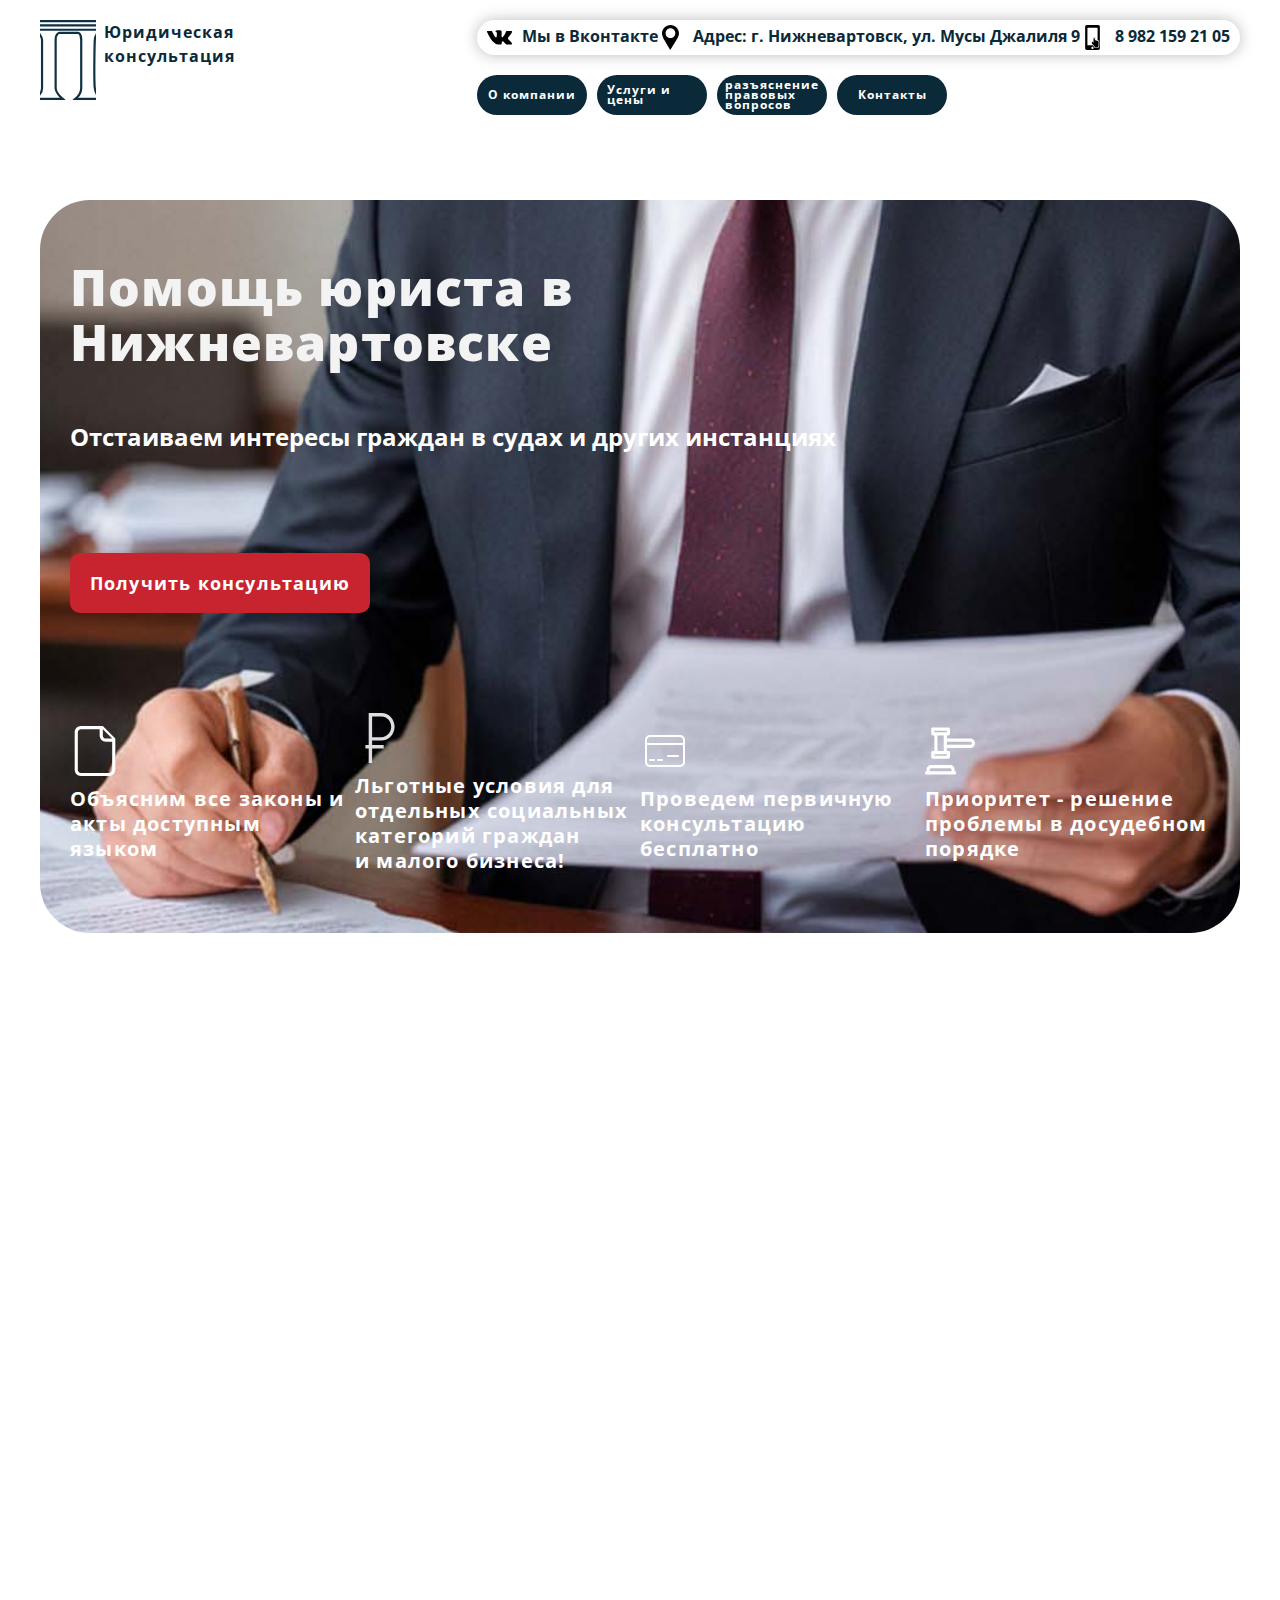
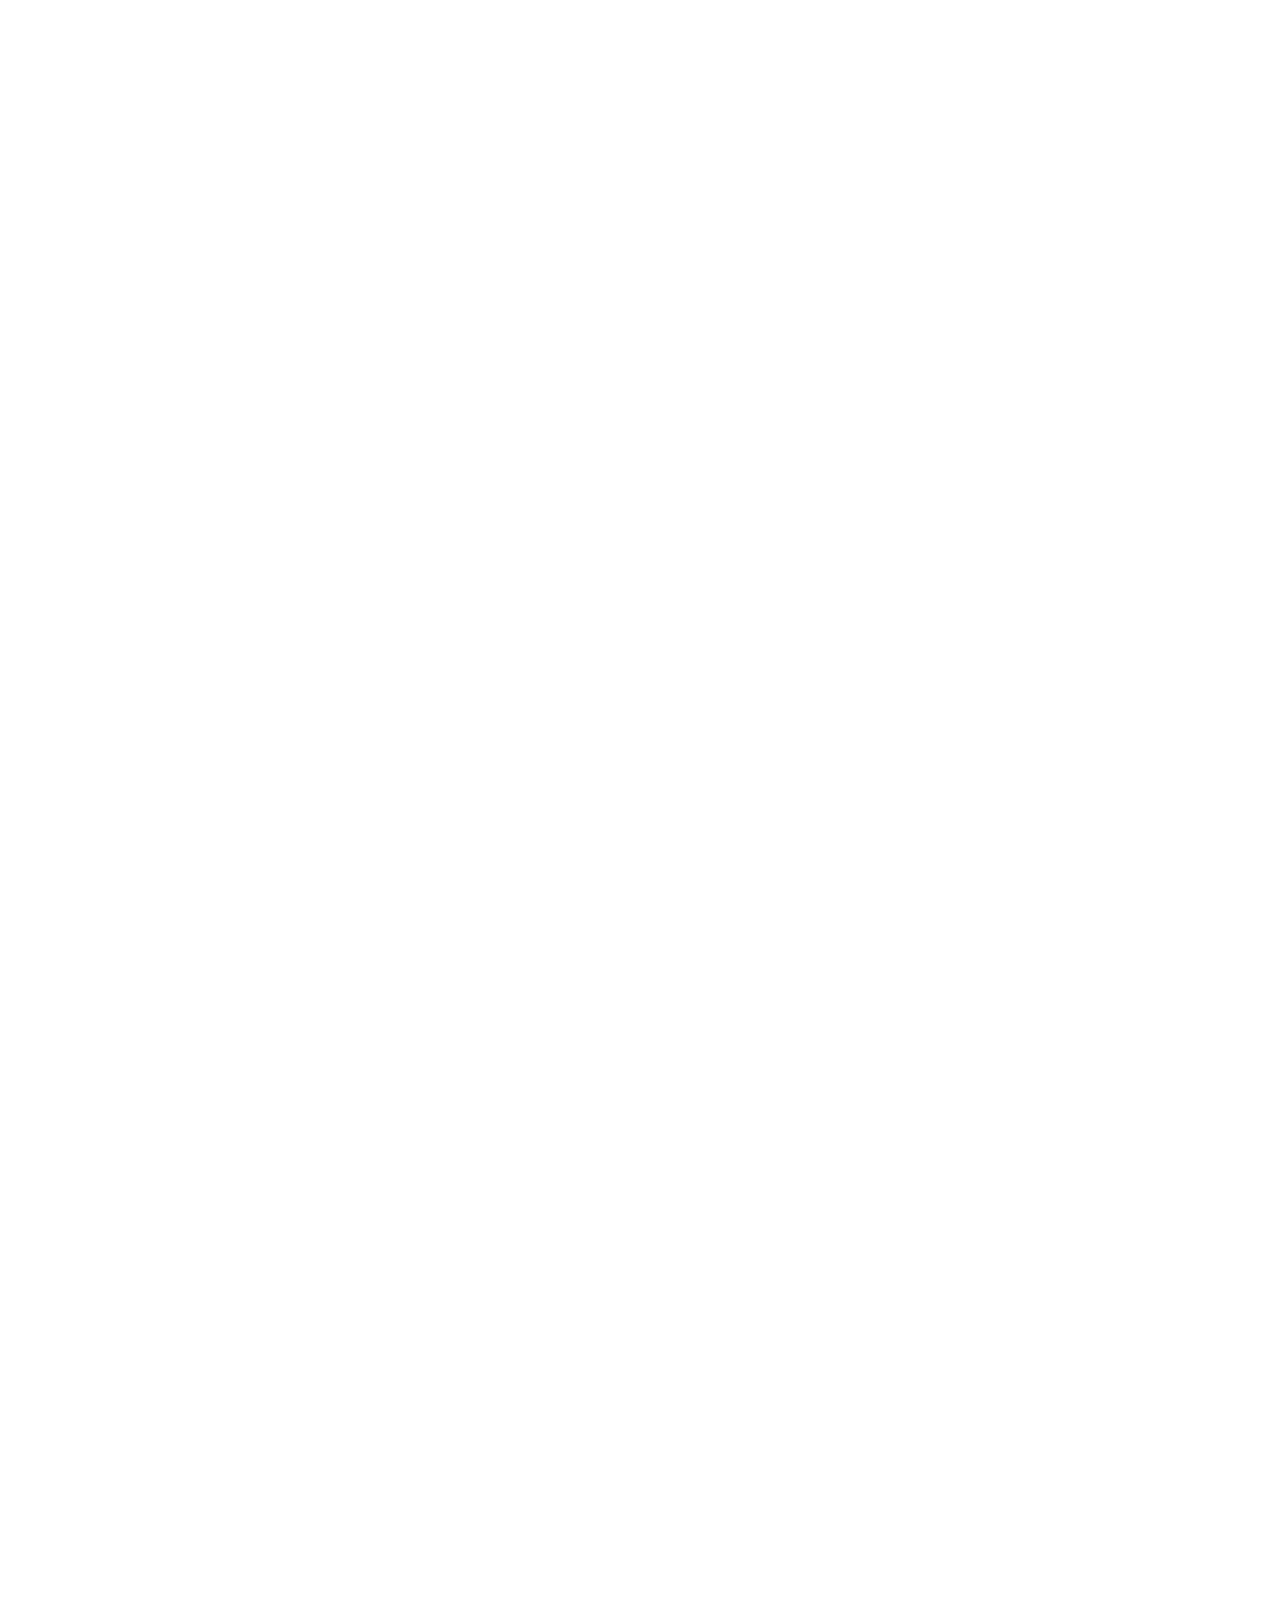
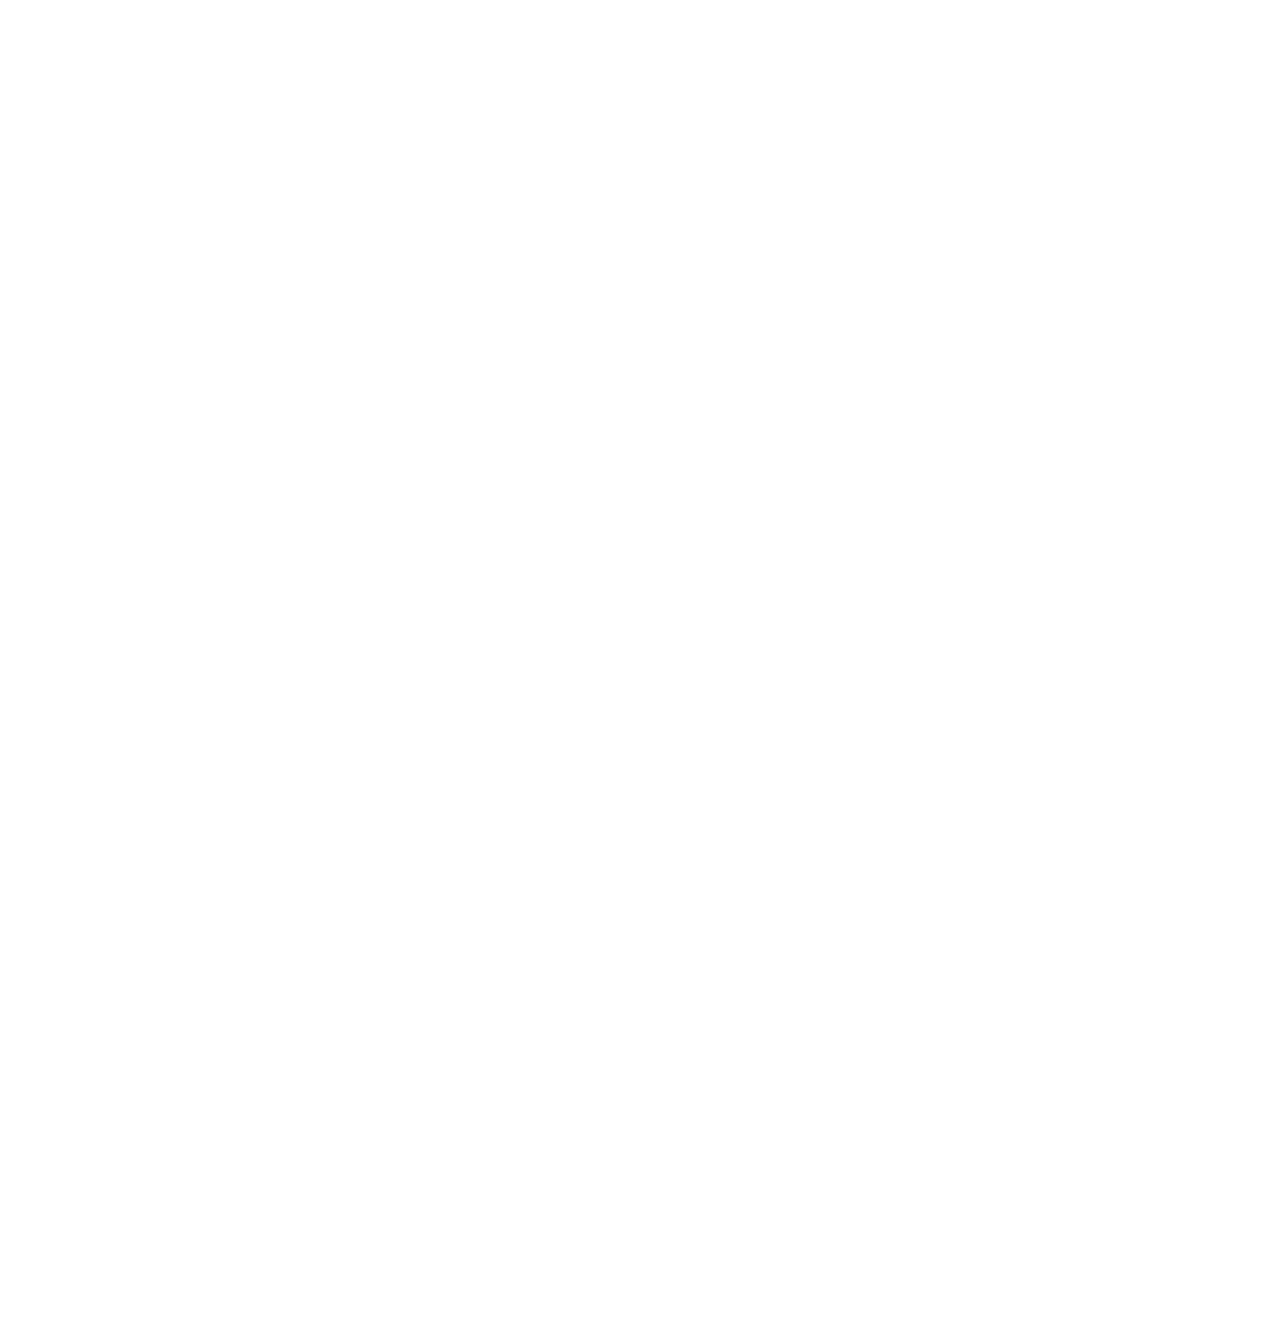
<file: index.html>
<!DOCTYPE html>
<html lang="ru">
<head>
    <meta charset="UTF-8">
    <meta name="viewport" content="width=device-width, initial-scale=1.0">
    <title>Главная</title>
    <link rel="stylesheet" href="css/animate.css">
    <link rel="stylesheet" href="css/style.css">  
    
</head>
<body>
    <div class="body__container">
        <div class="modal">
            <div class="modal__box">
                <div class="modal__box-header">
                    <div class="modal__title title">Оставить заявку</div>
                    <div class="modal__close"></div>            
                </div>               
                <form action="#" class="modal__form" id="modal__form">
                    <div>
                        <input type="name" name="name" class="modal__input" id="modal__name" placeholder="Ваше имя">
                    </div>
                    <div>
                        <input type="phone" name="phone" class="modal__input" id="modal__phone" placeholder="Ваше Телефон">
                    </div>
                    <div>
                        <input type="email" name="email" class="modal__input" id="modal__email" placeholder="Ваш E-mail">
                    </div>
                    <div class="modal__checkbox">
                        <input type="checkbox" class="modal__checkbox-item">
                        <label for="" class="modal__checkbox-text">Нажимая кнопку отправить я соглашаюсь с условиями <a href="policy.html">Политики конфиденциальности</a></label>
                    </div>
                    <button class="btn modal__btn" type="submit">Оставить заявку</button>
                </form>
            </div>
        </div>
        <header class="header" id="header">
            <div class="container">
                <div class="header__wrapper">
                    <a href="#header" class="header__logo">
                        <div class="header__logo-img">
                            <img src="icons/logo.svg" alt="логотип сайта">
                        </div>
                        <div class="header__logo-info">Юридическая консультация</div>
                    </a>
                    <div class="header__box">
                        <div class="header__connection">
                            <div class="header__connection-items">
                                <a href="https://vk.com/nvlaw" class="header__connection-item">
                                    <div class="header__connection-icon">
                                        <img src="icons/vk.svg" alt="логотип ВК">
                                    </div>
                                    <span class="header__connection-info">Мы в Вконтакте</span>
                                </a>
                            </div>
                            <div class="header__connection-items">
                                <a href="https://yandex.ru/maps/org/yuridicheskaya_pomoshch/234571748160/?ll=76.574434%2C60.930905&z=17" class="header__connection-item">
                                    <div class="header__connection-icon">
                                        <img src="icons/location.svg" alt="Геолокация">
                                    </div>
                                    <span class="header__connection-info">Адрес: г. Нижневартовск, ул. Мусы Джалиля 9</span>
                                </a>
                            </div>
                            <div class="header__connection-items">
                                <a href="tel:+79821592105" class="header__connection-item">
                                    <div class="header__connection-icon">
                                        <img src="icons/phone.svg" alt="Телефон">
                                    </div>
                                    <span class="header__connection-info">8 982 159 21 05</span>
                                </a>
                            </div>
                        </div>
                        <div class="hamburger">
                            <span class="hamburger__item"></span>
                            <span class="hamburger__item"></span>
                            <span class="hamburger__item"></span>
                        </div>
                        <nav class="header__navigation">
                            <ul class="header__lists">
                                <li class="header__lists-item"><a href="about.html" target="_blank" class="header__lists-btn">О компании</a></li>
                                <li class="header__lists-item"><a href="services.html" target="_blank" class="header__lists-btn">Услуги и цены</a></li>
                                <li class="header__lists-item"><a href="examples.html"target="_blank" class="header__lists-btn">разъяснение правовых вопросов</a></li>
                                <li class="header__lists-item"><a href="contacts.html"target="_blank" class="header__lists-btn">Контакты</a></li>
                            </ul>                         
                        </nav>
                    </div>                 
                   
                </div>
            </div>           
        </header>
        <main>
            <section class="wow animate__animated animate__fadeInUp information">
                <div class="container information__container">   
                    <div class="information__background">
                        <h1 class="title information__title">Помощь юриста в Нижневартовске</h1>
                        <h2 class="information__subtitle">Отстаиваем интересы граждан в судах и других инстанциях</h2>
                        <button class="information__btn btn">Получить консультацию</button>
                        <div class="information__box">
                            <div class="information__box-items">
                                <div class="information__box-img">
                                    <img src="icons/file.svg" alt="Объясним все законы">
                                </div>
                                <p class="information__box-info">Объясним все законы и акты доступным языком</p>
                            </div>
                            <div class="information__box-items">
                                <div class="information__box-img">
                                    <img src="icons/ruble.svg" alt="Льготные условия">
                                </div>
                                <p class="information__box-info">Льготные условия для отдельных социальных категорий граждан и малого бизнеса!</p>
                            </div>
                            <div class="information__box-items">
                                <div class="information__box-img">
                                    <img src="icons/bank.svg" alt="Бесплатная консультация">
                                </div>
                                <p class="information__box-info">Проведем первичную консультацию бесплатно</p>
                            </div>
                            <div class="information__box-items">
                                <div class="information__box-img">
                                    <img src="icons/court.svg" alt="Решение проблемы в досудебном порядке">
                                </div>
                                <p class="information__box-info">Приоритет - решение проблемы в досудебном порядке</p>
                            </div>
                        </div>     
                    </div>           
                </div>
            </section>
            <section class="wow animate__animated animate__fadeInUp tabs">
                <div class="container">
                    <div class="tabs__wrapper">
                        <div class="tabs__tab" id="citizens-btn">
                            <div class="title tabs__title">Для граждан</div>
                        </div>
                        <div class="tabs__tab" id="bisnes-btn">
                            <div class="title tabs__title">Для бизнеса</div>
                        </div>
                    </div>
                    <div class="tabs__grid tabs__citizens" id="citizens">
                        <div class="tabs__grid-item">
                            <div class="tabs__grid-name">Банкротство</div>
                        </div>
                        <div class="tabs__grid-item">
                            <div class="tabs__grid-name">Уголовные дела</div>
                        </div>
                        <div class="tabs__grid-item">
                            <div class="tabs__grid-name">Семейные дела</div>
                        </div>
                        <div class="tabs__grid-item">
                            <div class="tabs__grid-name">Арбитражные суды</div>
                        </div>
                        <div class="tabs__grid-item">
                            <div class="tabs__grid-name">Автоюрист и страхование</div>
                        </div>
                        <div class="tabs__grid-item">
                            <div class="tabs__grid-name">Жилищное право и приватизация</div>
                        </div>
                        <div class="tabs__grid-item">
                            <div class="tabs__grid-name">Трудовые споры</div>
                        </div>
                        <div class="tabs__grid-item">
                            <div class="tabs__grid-name">Права потребителей</div>
                        </div>
                        <div class="tabs__grid-item">
                            <div class="tabs__grid-name">Наследство</div>
                        </div>
                    </div>
                    <!-- бизнес -->
                    <div class="tabs__grid tabs__bisnes" id="bissnes" >
                        <div class="tabs__grid-item">
                            <div class="tabs__grid-name">Банкротство</div>
                        </div>
                        <div class="tabs__grid-item">
                            <div class="tabs__grid-name">Консультация бизнеса</div>
                        </div>
                        <div class="tabs__grid-item">
                            <div class="tabs__grid-name">Составление договоров</div>
                        </div>
                        <div class="tabs__grid-item">
                            <div class="tabs__grid-name">Арбитражные суды</div>
                        </div>
                        <div class="tabs__grid-item">
                            <div class="tabs__grid-name">Экспертиза документов</div>
                        </div>
                        <div class="tabs__grid-item">
                            <div class="tabs__grid-name">Взыскание долгов</div>
                        </div>
                        <div class="tabs__grid-item">
                            <div class="tabs__grid-name">Трудовые споры</div>
                        </div>
                    </div>
                </div>
            </section>
            <section class="wow animate__animated animate__fadeInUp priveleges">
                <div class="container">
                    <h2 class="title priveleges__title">Привилегии для вас</h2>
                    <div class="priveleges__box">
                        <div class="priveleges__item">
                            <h3 class="title priveleges__item-title">
                                <span class="priveleges__item-number">1</span>
                                Разумная стоимость
                            </h3>
                            <p class="priveleges__item-descr">
                                Консультация юриста - это доступно. Оптимизируем работу, учитывая ваше финансовое положение.
                            </p>
                        </div>
    
                        <div class="priveleges__item">
                            <h3 class="title priveleges__item-title">
                                <span class="priveleges__item-number">2</span>
                                Финансовые гарантии
                            </h3>
                            <p class="priveleges__item-descr">
                                Составляем договор и несем ответственность за все решения
                            </p>
                        </div>
    
                        <div class="priveleges__item">
                            <h3 class="title priveleges__item-title">
                                <span class="priveleges__item-number">3</span>
                                Увереность в результате
                            </h3>
                            <p class="priveleges__item-descr">
                                Мы не даем пустых обещаний - беремся за дело и доводим его до конца.
                            </p>
                        </div>
    
                        <div class="priveleges__item">
                            <h3 class="title priveleges__item-title">
                                <span class="priveleges__item-number">4</span>
                                Отчеты и прозрачность
                            </h3>
                            <p class="priveleges__item-descr">
                                Составляем стратегию и следуем ей, предоставляем детальные отчеты о проделанной работе.
                            </p>
                        </div>
                        <div class="priveleges__item-grid">
                            <!-- <div class="priveleges__item priveleges__item-5">
                                <div class="priveleges__item-img">
                                    <img src="icons/banner-bank.svg" alt="Банкротство">
                                </div>
                                <p class="priveleges__item-descr">
                                    Банкротство за 2500 рублей в месяц с полной гарантией списания долгов за 24 месяц
                                </p>
                            </div> -->
                            <!-- <div class="priveleges__item priveleges__item-5">
                                <p class="priveleges__item-descr">
                                    92% успешных дел в суде с 2005 года
                                </p>
                            </div> -->
                            <div class="priveleges__item priveleges__item-5">
                                <div class="priveleges__item-img">
                                    <img src="icons/suggest.svg" alt="Файл">
                                </div>
                                <p class="priveleges__item-descr">
                                    Составляем план работ, обговариваем цену и заключаем договор
                                </p>
                            </div>
                        </div>
                        
                    </div>
                </div>
            </section>
            <section class="wow animate__animated animate__fadeInUp clients">
                <div class="container">
                    <div class="clients__title title">Наши клиенты</div>
                    <div class="clients__wrapper">
                        <div class="clients__call">
                            <div class="clients__call-img">
                                <img src="img/img1.jpg" alt="Первая помощь клиентам">
                            </div>
                            <p class="clients__call-info">Юридическое сопровождение бизнеса и граждан</p>
                            <button class="clients__btn btn">Заказать звонок</button>
                        </div>
                        <div class="clients__map">
                            <h3 class="clients__map-title title">Правовой сервис</h3>
                            <div class="clients__feedback">
                                <div class="clients__feedback-item" style="width:100%;height:400px;overflow:hidden;position:relative;"><iframe style="width:100%;height:100%;border:1px solid #e6e6e6;border-radius:8px;box-sizing:border-box" src="https://yandex.ru/maps-reviews-widget/234571748160?comments"></iframe><a href="https://yandex.ru/maps/org/yuridicheskaya_pomoshch/234571748160/" target="_blank" style="box-sizing:border-box;text-decoration:none;color:#b3b3b3;font-size:10px;font-family:YS Text,sans-serif;padding:0 20px;position:absolute;bottom:8px;width:100%;text-align:center;left:0;overflow:hidden;text-overflow:ellipsis;display:block;max-height:14px;white-space:nowrap;padding:0 16px;box-sizing:border-box">Юридическая помощь на карте Нижневартовска — Яндекс Карты</a></div>
                            </div>
                        </div>                   
                    </div>
                   
                </div>
            </section>
        </main>   
        <footer class="wow animate__animated animate__fadeInUp footer" id="footer">
            <div class="container">
                <div class="footer__wrapper">
                    <div class="footer__logo">
                        <div class="footer__logo-img">
                            <img src="icons/logo_white.svg" alt="Логотип сайта">                                
                        </div>
                        <div class="footer__logo-name">Юридическая <br>консульация</div>
                    </div>
                    <div class="footer__connection">
                        <div class="footer__connection-items">
                            <a href="https://vk.com/nvlaw" class="footer__connection-item">
                                <div class="footer__connection-icon">
                                    <img src="icons/vk-white.svg" alt="логотип ВК">
                                </div>
                                <span class="footer__connection-info">Мы в Вконтакте</span>
                            </a>
                        </div>
                        <div class="footer__connection-items">
                            <a href="https://yandex.ru/maps/org/yuridicheskaya_pomoshch/234571748160/?ll=76.574434%2C60.930905&z=17" class="footer__connection-item">
                                <div class="footer__connection-icon">
                                    <img src="icons/maps-white.svg" alt="Геолокация">
                                </div>
                                <span class="footer__connection-info">Адрес: г. Нижневартовск, ул. Мусы Джалиля 9</span>
                            </a>
                        </div>
                        <div class="footer__connection-items">
                            <a href="tel:+79821592105" class="footer__connection-item">
                                <div class="footer__connection-icon">
                                    <img src="icons/phone-white.svg" alt="Телефон">
                                </div>
                                <span class="footer__connection-info">8 982 159 21 05</span>
                            </a>
                        </div>
                    </div>
                </div>
                <div class="footer__maps">
                    <div style="position:relative;overflow:hidden;"><a href="https://yandex.ru/maps/org/yuridicheskaya_pomoshch/234571748160/?utm_medium=mapframe&utm_source=maps" style="color:#eee;font-size:12px;position:absolute;top:0px;">Юридическая помощь</a><a href="https://yandex.ru/maps/1091/nizhnevartovsk/category/legal_services/184105630/?utm_medium=mapframe&utm_source=maps" style="color:#eee;font-size:12px;position:absolute;top:14px;">Юридические услуги в Нижневартовске</a><a href="https://yandex.ru/maps/1091/nizhnevartovsk/category/registration_and_liquidation_of_enterprises/184105626/?utm_medium=mapframe&utm_source=maps" style="color:#eee;font-size:12px;position:absolute;top:28px;">Регистрация и ликвидация предприятий в Нижневартовске</a><iframe src="https://yandex.ru/map-widget/v1/org/yuridicheskaya_pomoshch/234571748160/?ll=76.574434%2C60.930905&z=17" width="100%" height="600px" frameborder="1" allowfullscreen="true" style="position:relative;"></iframe></div>
                </div>
            </div>
        </footer>
    </div>
    <script src="js/wow.min.js"></script>
    <script src="js/inputmask.min.js"></script>
    <script src="js/just-validate.min.js"></script>
    <script src="js/main.js"></script> 
</body>
</html>
</file>
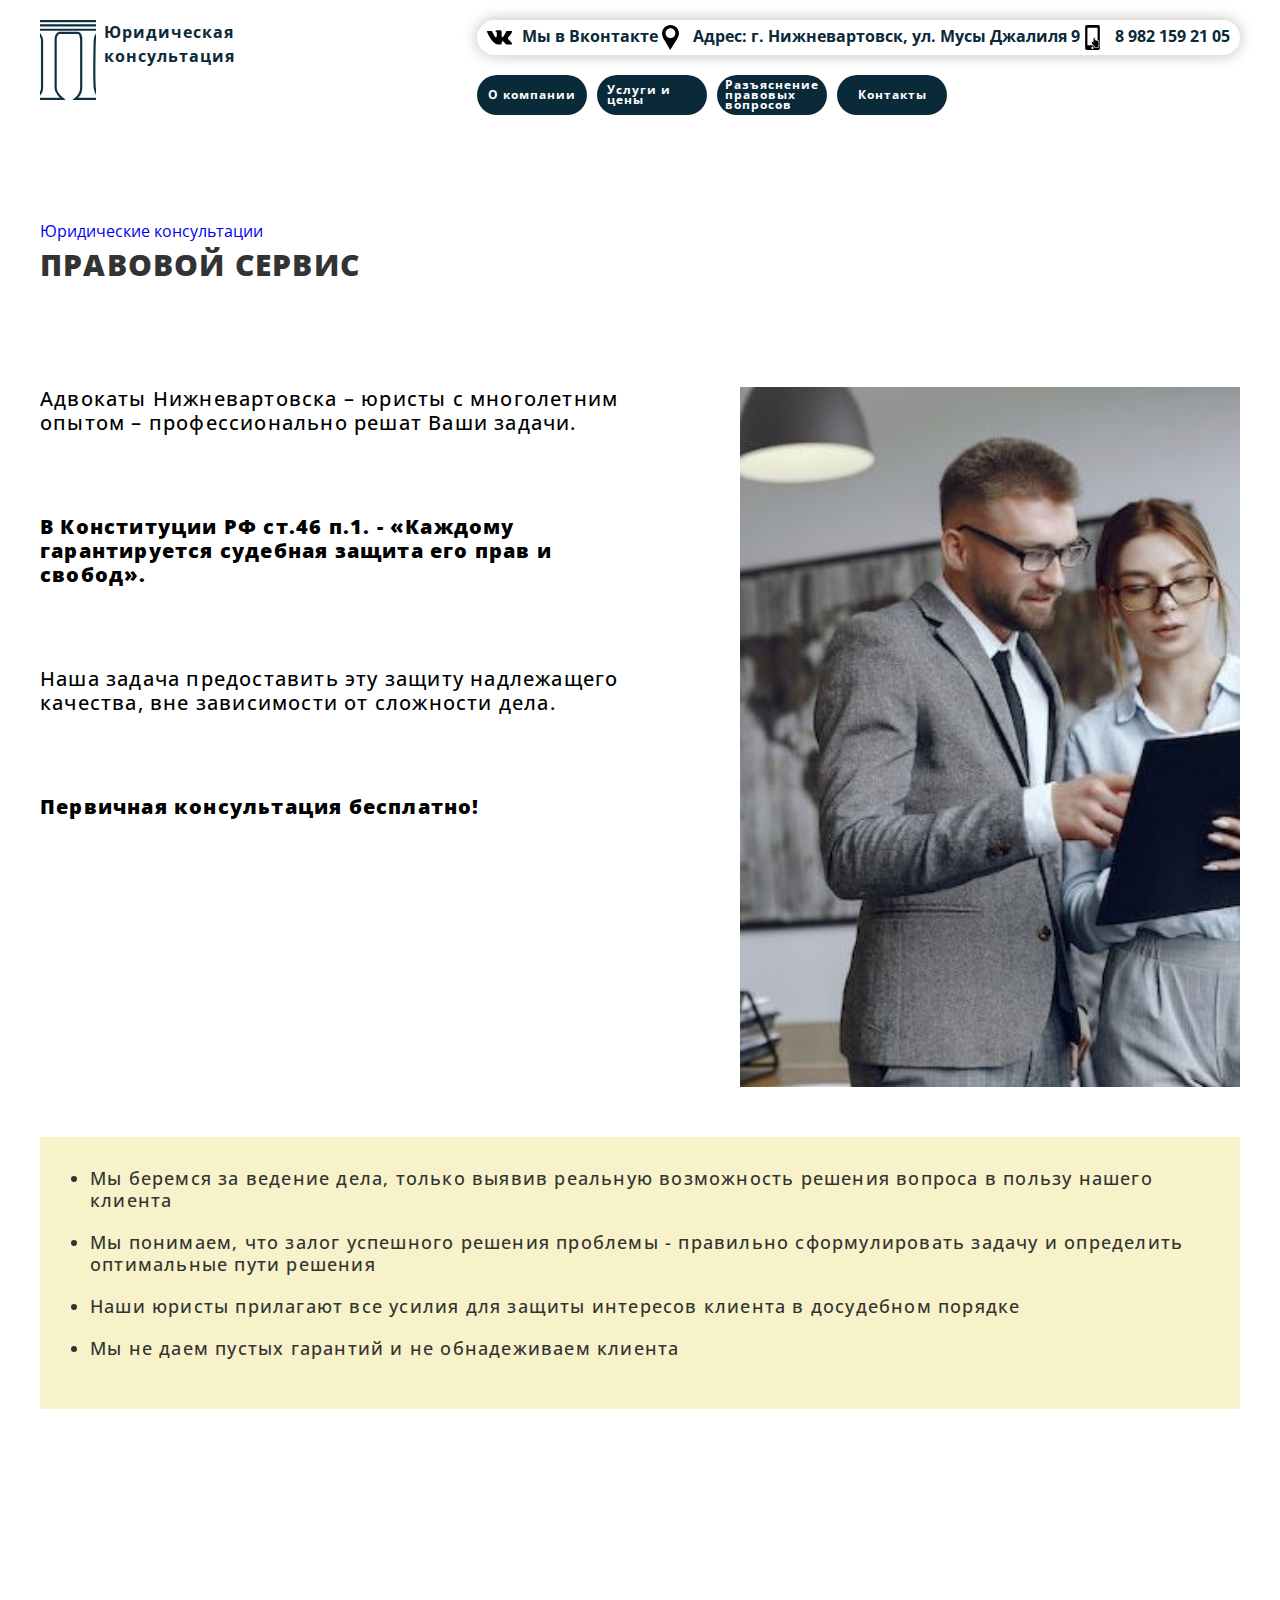
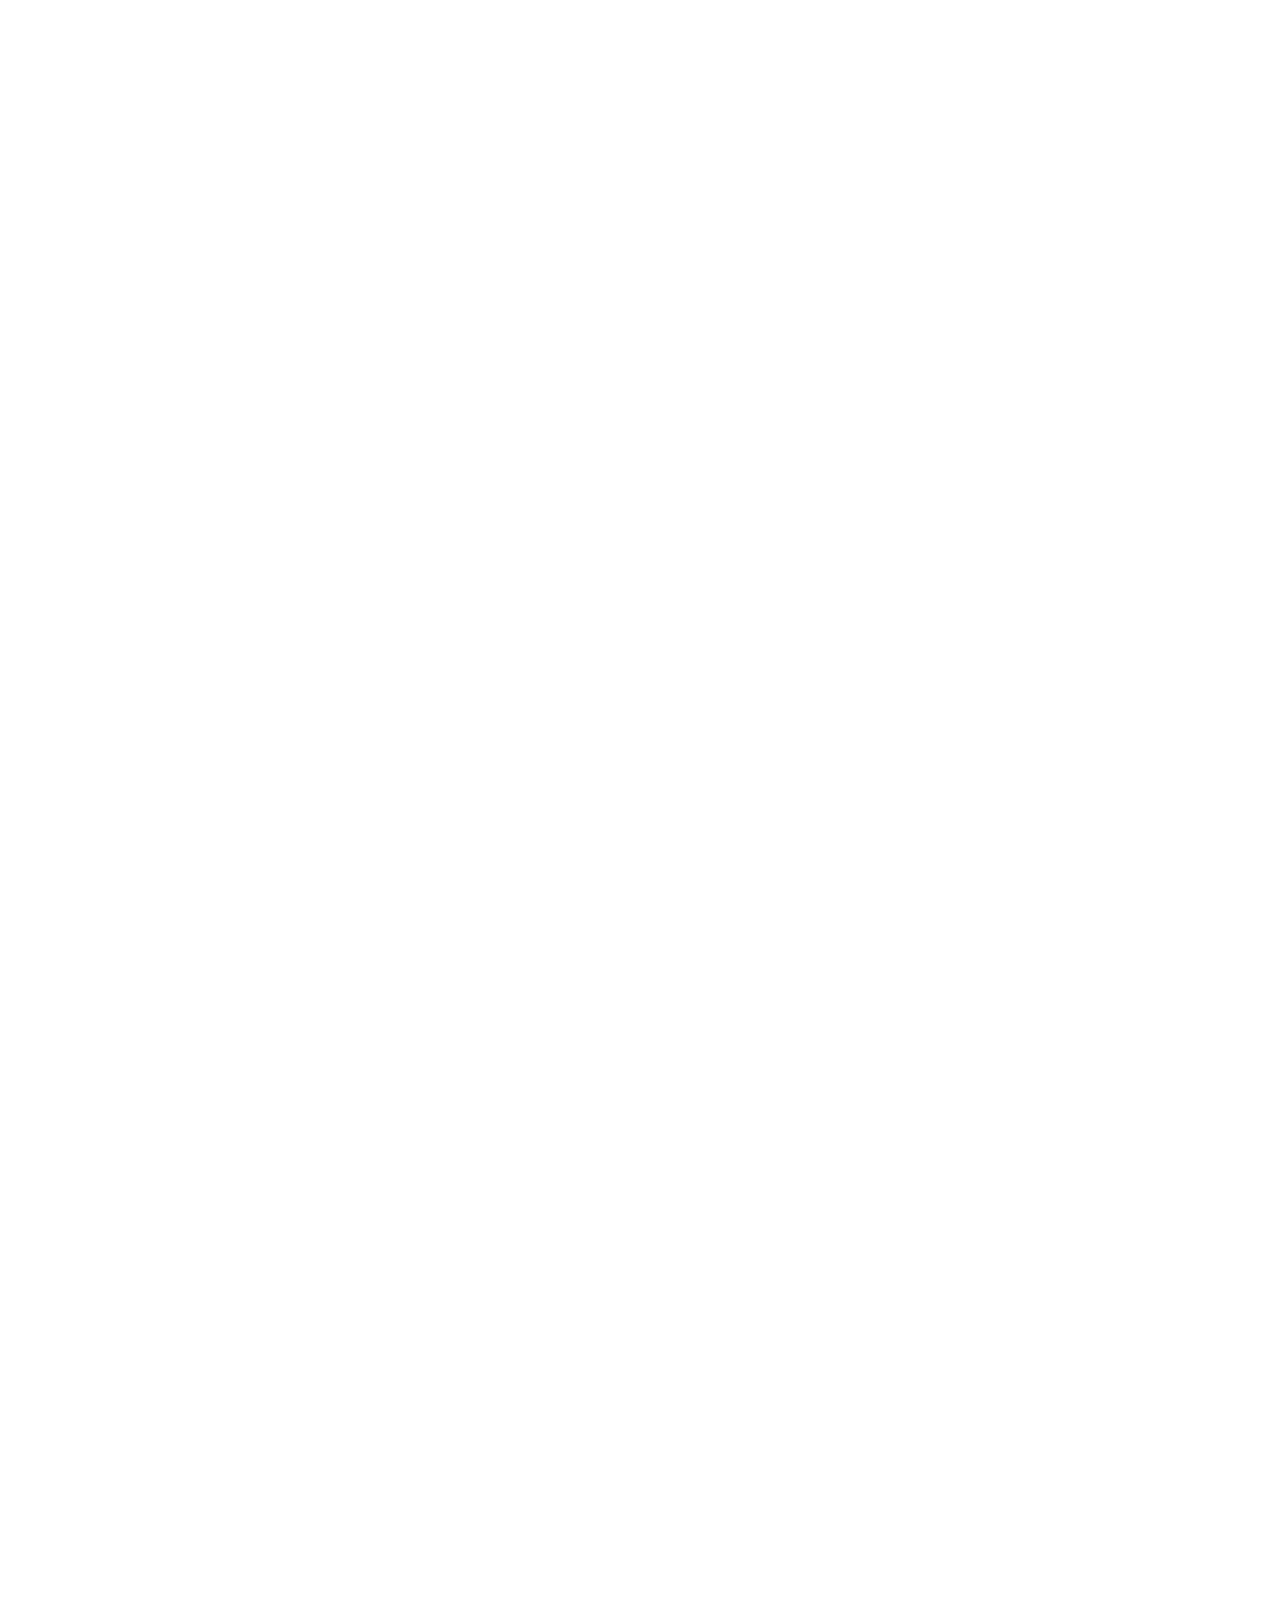
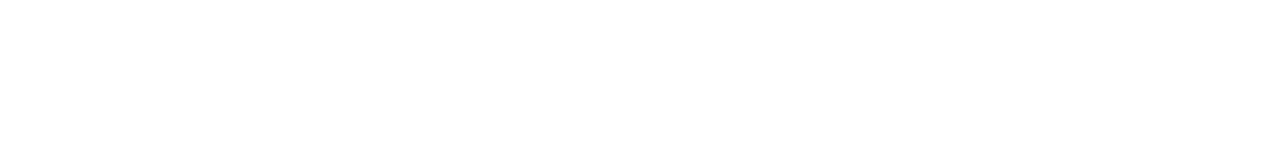
<file: about.html>
<!DOCTYPE html>
<html lang="ru">
<head>
    <meta charset="UTF-8">
    <meta name="viewport" content="width=device-width, initial-scale=1.0">
    <title>О компании</title>
    <link rel="stylesheet" href="css/animate.css">
    <link rel="stylesheet" href="css/style.css">       
</head>
<body>
    <div class="body__container">
        <header class="header" id="header">
            <div class="container">
                <div class="header__wrapper">
                    <a href="#header" class="header__logo">
                        <div class="header__logo-img">
                            <img src="icons/logo.svg" alt="логотип сайта">
                        </div>
                        <div class="header__logo-info">Юридическая консультация</div>
                    </a>
                    <div class="header__box">
                        <div class="header__connection">
                            <div class="header__connection-items">
                                <a href="https://vk.com/nvlaw" class="header__connection-item">
                                    <div class="header__connection-icon">
                                        <img src="icons/vk.svg" alt="логотип ВК">
                                    </div>
                                    <span class="header__connection-info">Мы в Вконтакте</span>
                                </a>
                            </div>
                            <div class="header__connection-items">
                                <a href="https://yandex.ru/maps/org/yuridicheskaya_pomoshch/234571748160/?ll=76.574434%2C60.930905&z=17" class="header__connection-item">
                                    <div class="header__connection-icon">
                                        <img src="icons/location.svg" alt="Геолокация">
                                    </div>
                                    <span class="header__connection-info">Адрес: г. Нижневартовск, ул. Мусы Джалиля 9</span>
                                </a>
                            </div>
                            <div class="header__connection-items">
                                <a href="tel:+79821592105" class="header__connection-item">
                                    <div class="header__connection-icon">
                                        <img src="icons/phone.svg" alt="Телефон">
                                    </div>
                                    <span class="header__connection-info">8 982 159 21 05</span>
                                </a>
                            </div>
                        </div>
                        <div class="hamburger">
                            <span class="hamburger__item"></span>
                            <span class="hamburger__item"></span>
                            <span class="hamburger__item"></span>
                        </div>
                        <nav class="header__navigation">
                            <ul class="header__lists">
                                <li class="header__lists-item"><a href="about.html" class="header__lists-btn">О компании</a></li>
                                <li class="header__lists-item"><a href="services.html" class="header__lists-btn">Услуги и цены</a></li>
                                <li class="header__lists-item"><a href="examples.html" class="header__lists-btn">Разъяснение правовых вопросов</a></li>
                                <li class="header__lists-item"><a href="contacts.html" class="header__lists-btn">Контакты</a></li>
                            </ul>                         
                        </nav>
                    </div>                 
                   
                </div>
            </div>           
        </header>
        <main>
            <section class="wow animate__animated animate__fadeInUp about">
                <div class="container">
                    <a href="index.html" class="about__consultation">Юридические консультации</a>
                    <h1 class="about__title title">ПРАВОВОЙ СЕРВИС </h1>
                    <div class="about__wrapper">
                        <div class="about__descr">
                            <!-- <p class="about__descr-1">
                                Юридическая фирма в Нижневартовске, основана в 2005 году и объединяет специалистов в различных областях права. Фирма оказывает специализированные юридические консультации в Петербурге.
                            </p> -->
                            <p class="about__descr-2">
                                Адвокаты Нижневартовска – юристы с многолетним опытом – профессионально решат Ваши задачи.
                            </p>
        
                            <p class="about__descr-3">
                                В Конституции РФ ст.46 п.1. - «Каждому гарантируется судебная защита его прав и свобод».
                            </p>
        
                            <p class="about__descr-4">
                                Наша задача предоставить эту защиту надлежащего качества, вне зависимости от сложности дела.
                            </p>
        
                            <p class="about__descr-5">
                                Первичная консультация бесплатно!
                            </p>
                        </div>
                        <div class="about__image">
                            <img src="img/img2.jpg" alt="Правовой сервис">
                        </div>
                    </div>
                    <div class="about__lists">
                        <ul class="about__list">
                            <li class="about__list-item">Мы беремся за ведение дела, только выявив реальную возможность решения вопроса в пользу нашего клиента</li>
                            <li class="about__list-item">Мы понимаем, что залог успешного решения проблемы - правильно сформулировать задачу и определить оптимальные пути решения</li>
                            <li class="about__list-item">Наши юристы прилагают все усилия для защиты интересов клиента в досудебном порядке</li>
                            <li class="about__list-item">Mы не даем пустых гарантий и не обнадеживаем клиента</li>
                        </ul>
                    </div>
                </div>
            </section>
            <section class="wow animate__animated animate__fadeInUp prompty">
                <div class="container">
                    <h2 class="prompty__title title">
                        Обращайтесь за оперативной юридической помощью.
                        Мы знаем, что делать.
                    </h2>
                    <div class="prompty__wrapper">
                        <div class="prompty__information">
                            <h4 class="prompty__information-subtitle subtitle">
                                Кому нужны юридические консультации?
                            </h4>
                            <p class="prompty__information-paragraph prompty__information-1">Нарушение прав – обычное дело в нашем непростом мире. В такой ситуации без знания буквы закона никак не обойтись. К сожалению, в России всё ещё считается, что изучать кодексы и разбираться в поправках к ним – это удел избранных. Обычный гражданин чаще всего не способен заступиться за себя, если кто-то нарушает его права. На предприятиях дело обстоит чуть лучше, но и им чаще всего требуется помощь со стороны.</p>

                            <p class="prompty__information-paragraph prompty__information-2">Консультация юристов – отличное решение для тех, кто не может или не хочет разбираться в хитросплетениях законодательства. Почему обратиться за помощью к профессионалам на начальном этапе проблемы – это хорошая идея?</p>
                            <div class="prompty__information-boxYelow">
                                <ul class="prompty__information-list">
                                    <li class="prompty__information-item">Профессионалы в этой области обладают полным комплексом знаний по правовым вопросам, смогут рассмотреть ситуацию со всех сторон и дать грамотный совет</li>
                                    <li class="prompty__information-item">Раннее обращение сэкономит ваши нервы, время и денежные средства</li>
                                    <li class="prompty__information-item">Специалисты в юридических консультациях Санкт-Петербурга непрерывно следят за изменениями в законодательстве. Они ознакомлены со свежими поправками, поэтому ситуации, когда решения принимаются по устаревшим данным, исключены.</li>
                                </ul>
                            </div>
                            <p class="prompty__information-paragraph prompty__information-3">Организации могут обращаться за помощью на любом этапе: при регистрации юридического лица, в процессе функционирования бизнеса для решения текущих вопросов, при ликвидации предприятия.</p>
                        </div>
                        <div class="prompty__faq">
                            <div class="prompty__faq-img">
                                <img src="img/FAQ.jpg" alt="Часто задаваемые вопросы">
                            </div>
                            <h4 class="prompty__faq-subtitle subtitle">К кому обратиться?</h4>
                            <p class="prompty__information-paragraph prompty__information-1">Очень важно выбрать опытного и образованного специалиста, которому можно передать ведение своих дел. Юристы из компании «Правовой Сервис» давно зарекомендовали себя как профессионалы:</p>
                            <div class="prompty__information-boxYelow">
                                <ul class="prompty__information-list">
                                    <li class="prompty__information-item">Накопили 15-летний опыт успешной практики</li>
                                    <li class="prompty__information-item">Выиграли 85% всех попавших к ним дел</li>
                                    <li class="prompty__information-item">Отсудили для своих клиентов более 150 миллионов рублей.</li>
                                </ul>
                            </div>
                            <p class="prompty__information-paragraph prompty__information-1">Если вы являетесь физическим лицом, и вам требуется помощь в решении трудовых, жилищных или арбитражных споров, защите прав потребителей, ведении уголовных дел, а также ряда других вопросов, звоните, пишите или приходите в «Правовой Сервис» – одну из самых успешных юридических консультаций Нижневартовска.</p>
                        </div>
                    </div>
                   
                </div>
            </section>
        </main>
        <footer class="wow animate__animated animate__fadeInUp footer" id="footer">
            <div class="container">
                <div class="footer__wrapper">
                    <div class="footer__logo">
                        <div class="footer__logo-img">
                            <img src="icons/logo_white.svg" alt="Логотип сайта">                                
                        </div>
                        <div class="footer__logo-name">Юридическая <br>консульация</div>
                    </div>
                    <div class="footer__connection">
                        <div class="footer__connection-items">
                            <a href="https://vk.com/nvlaw" class="footer__connection-item">
                                <div class="footer__connection-icon">
                                    <img src="icons/vk-white.svg" alt="логотип ВК">
                                </div>
                                <span class="footer__connection-info">Мы в Вконтакте</span>
                            </a>
                        </div>
                        <div class="footer__connection-items">
                            <a href="https://yandex.ru/maps/org/yuridicheskaya_pomoshch/234571748160/?ll=76.574434%2C60.930905&z=17" class="footer__connection-item">
                                <div class="footer__connection-icon">
                                    <img src="icons/maps-white.svg" alt="Геолокация">
                                </div>
                                <span class="footer__connection-info">Адрес: г. Нижневартовск, ул. Мусы Джалиля 9</span>
                            </a>
                        </div>
                        <div class="footer__connection-items">
                            <a href="tel:+79821592105" class="footer__connection-item">
                                <div class="footer__connection-icon">
                                    <img src="icons/phone-white.svg" alt="Телефон">
                                </div>
                                <span class="footer__connection-info">8 982 159 21 05</span>
                            </a>
                        </div>
                    </div>
                </div>
                <div class="footer__maps">
                    <div style="position:relative;overflow:hidden;"><a href="https://yandex.ru/maps/org/yuridicheskaya_pomoshch/234571748160/?utm_medium=mapframe&utm_source=maps" style="color:#eee;font-size:12px;position:absolute;top:0px;">Юридическая помощь</a><a href="https://yandex.ru/maps/1091/nizhnevartovsk/category/legal_services/184105630/?utm_medium=mapframe&utm_source=maps" style="color:#eee;font-size:12px;position:absolute;top:14px;">Юридические услуги в Нижневартовске</a><a href="https://yandex.ru/maps/1091/nizhnevartovsk/category/registration_and_liquidation_of_enterprises/184105626/?utm_medium=mapframe&utm_source=maps" style="color:#eee;font-size:12px;position:absolute;top:28px;">Регистрация и ликвидация предприятий в Нижневартовске</a><iframe src="https://yandex.ru/map-widget/v1/org/yuridicheskaya_pomoshch/234571748160/?ll=76.574434%2C60.930905&z=17" width="100%" height="600px" frameborder="1" allowfullscreen="true" style="position:relative;"></iframe></div>
                </div>
            </div>
        </footer>
    </div>
    <script src="js/wow.min.js"></script>
    <script src="js/main.js"></script>
</body>
</html>
</file>
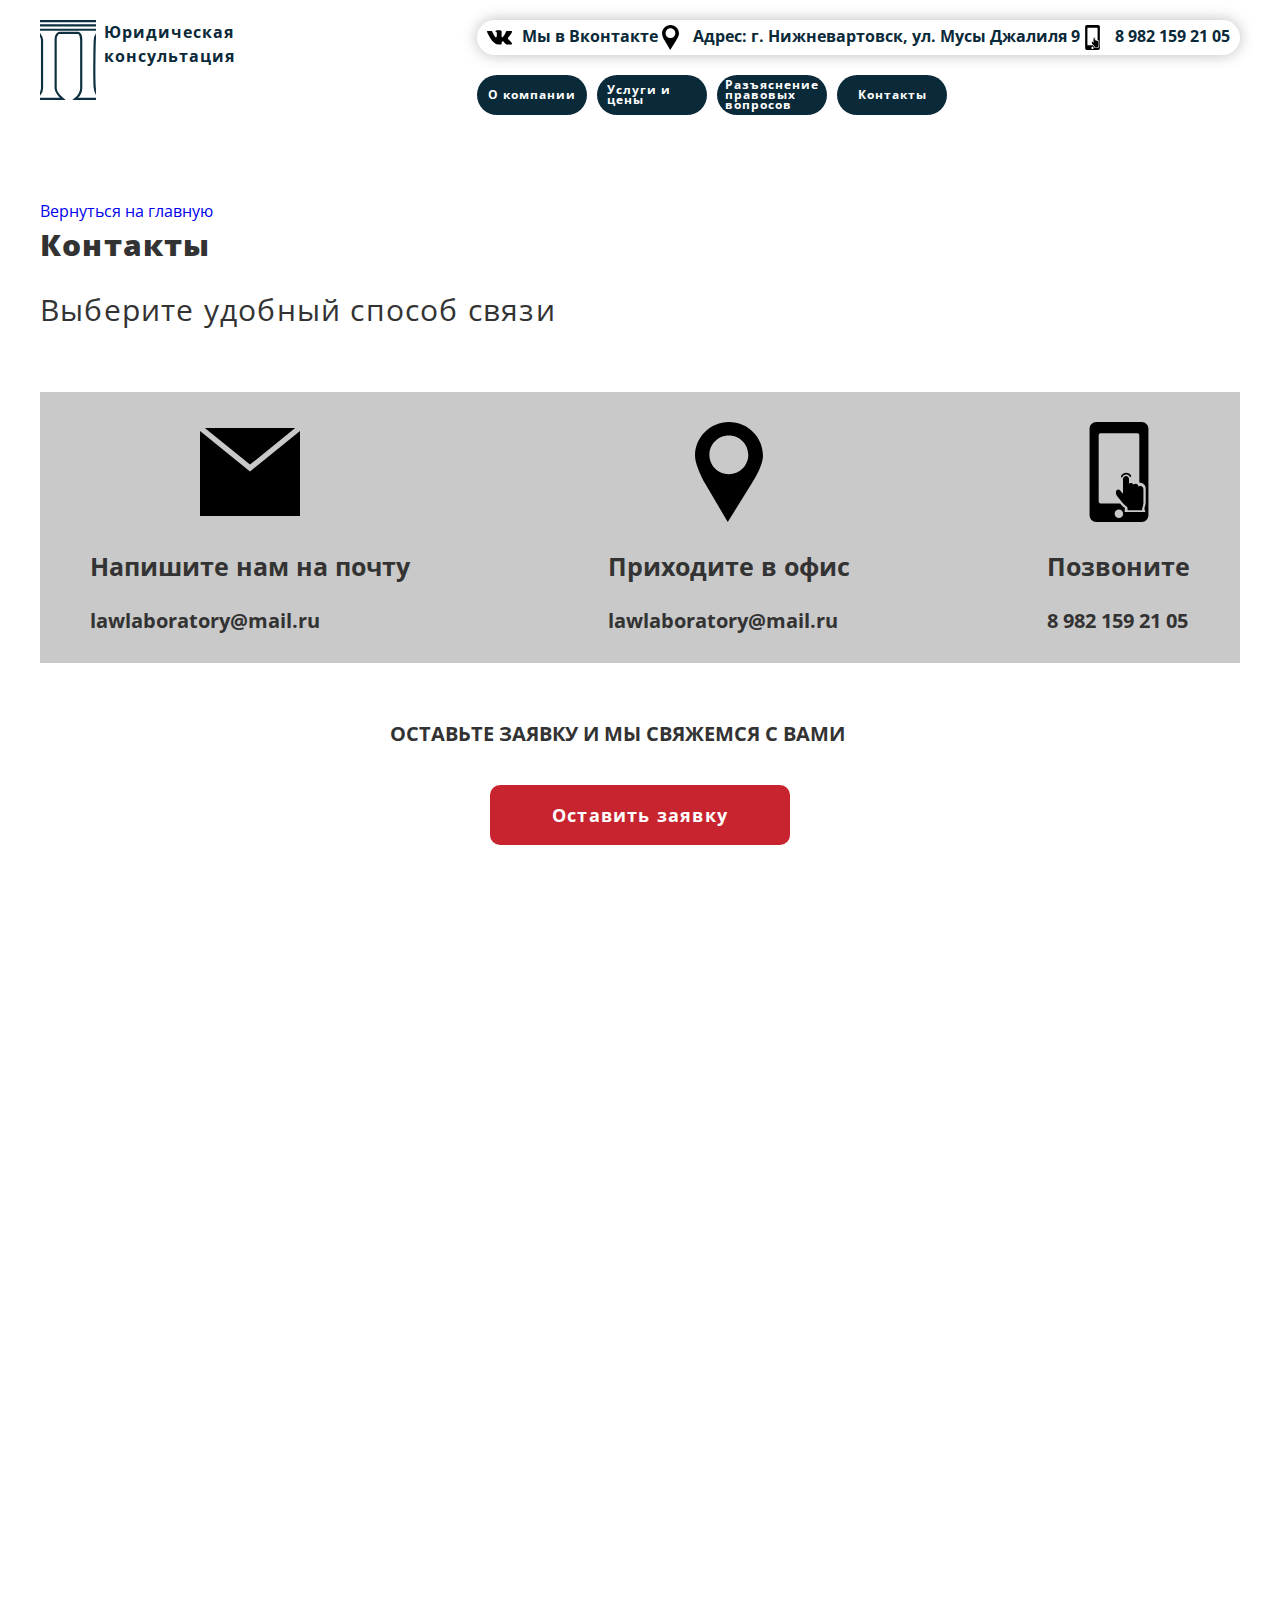
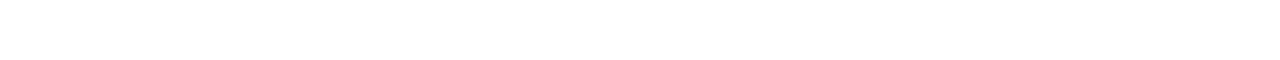
<file: contacts.html>
<!DOCTYPE html>
<html lang="ru">
<head>
    <meta charset="UTF-8">
    <meta name="viewport" content="width=device-width, initial-scale=1.0">
    <title>Контакты</title>
    <link rel="stylesheet" href="css/animate.css">
    <link rel="stylesheet" href="css/style.css">
</head>
<body>
    <div class="body__container">
        <div class="modal">
            <div class="modal__box">
                <div class="modal__box-header">
                    <div class="modal__title title">Оставить заявку</div>
                    <div class="modal__close"></div>            
                </div>               
                <form action="#" class="modal__form" id="modal__form">
                    <div>
                        <input type="name" name="name" class="modal__input" id="modal__name" placeholder="Ваше имя">
                    </div>
                    <div>
                        <input type="phone" name="phone" class="modal__input" id="modal__phone" placeholder="Ваше Телефон">
                    </div>
                    <div>
                        <input type="email" name="email" class="modal__input" id="modal__email" placeholder="Ваш E-mail">
                    </div>
                    <div class="modal__checkbox">
                        <input type="checkbox" class="modal__checkbox-item">
                        <label for="" class="modal__checkbox-text">Нажимая кнопку отправить я соглашаюсь с условиями <a href="policy.html">Политики конфиденциальности</a></label>
                    </div>
                    <button class="btn modal__btn" type="submit">Оставить заявку</button>
                </form>
            </div>
        </div>
        <header class="header" id="header">
            <div class="container">
                <div class="header__wrapper">
                    <a href="#header" class="header__logo">
                        <div class="header__logo-img">
                            <img src="icons/logo.svg" alt="логотип сайта">
                        </div>
                        <div class="header__logo-info">Юридическая консультация</div>
                    </a>
                    <div class="header__box">
                        <div class="header__connection">
                            <div class="header__connection-items">
                                <a href="https://vk.com/nvlaw" class="header__connection-item">
                                    <div class="header__connection-icon">
                                        <img src="icons/vk.svg" alt="логотип ВК">
                                    </div>
                                    <span class="header__connection-info">Мы в Вконтакте</span>
                                </a>
                            </div>
                            <div class="header__connection-items">
                                <a href="https://yandex.ru/maps/org/yuridicheskaya_pomoshch/234571748160/?ll=76.574434%2C60.930905&z=17" class="header__connection-item">
                                    <div class="header__connection-icon">
                                        <img src="icons/location.svg" alt="Геолокация">
                                    </div>
                                    <span class="header__connection-info">Адрес: г. Нижневартовск, ул. Мусы Джалиля 9</span>
                                </a>
                            </div>
                            <div class="header__connection-items">
                                <a href="tel:+79821592105" class="header__connection-item">
                                    <div class="header__connection-icon">
                                        <img src="icons/phone.svg" alt="Телефон">
                                    </div>
                                    <span class="header__connection-info">8 982 159 21 05</span>
                                </a>
                            </div>
                        </div>
                        <div class="hamburger">
                            <span class="hamburger__item"></span>
                            <span class="hamburger__item"></span>
                            <span class="hamburger__item"></span>
                        </div>
                        <nav class="header__navigation">
                            <ul class="header__lists">
                                <li class="header__lists-item"><a href="about.html" target="_blank" class="header__lists-btn">О компании</a></li>
                                <li class="header__lists-item"><a href="services.html" target="_blank" class="header__lists-btn">Услуги и цены</a></li>
                                <li class="header__lists-item"><a href="examples.html"target="_blank" class="header__lists-btn">Разъяснение правовых вопросов</a></li>
                                <li class="header__lists-item"><a href="contacts.html"target="_blank" class="header__lists-btn">Контакты</a></li>
                            </ul>                         
                        </nav>
                    </div>                
                </div>
            </div>           
        </header>
        <main>
            <section class="wow animate__animated animate__fadeInUp contacts">
                <div class="container">
                    <a href="index.html" class="contacts__back">Вернуться на главную</a>
                    <div class="contacts__title title">Контакты</div>
                    <div class="contacts__subtitle subtitle">Выберите удобный способ связи</div>
                    <div class="contacts__box">
                        <div class="contacts__box-item">
                            <div class="contacts__box-img">
                                <img src="icons/mail.svg" alt="Почта">
                            </div>
                            <p class="contacts__box-text">Напишите нам на почту</p>
                            <a href="lawlaboratory@mail.ru" class="contacts__box-link">lawlaboratory@mail.ru</a>
                        </div>
                        <div class="contacts__box-item">
                            <div class="contacts__box-img">
                                <img src="icons/location.svg" alt="офис">
                            </div>
                            <p class="contacts__box-text">Приходите в офис</p>
                            <a href="https://yandex.ru/maps/-/CDTJFS2G" class="contacts__box-link">lawlaboratory@mail.ru</a>
                        </div>
                        <div class="contacts__box-item">
                            <div class="contacts__box-img">
                                <img src="icons/phone.svg" alt="Телефон">
                            </div>
                            <p class="contacts__box-text">Позвоните</p>
                            <a href="tel:+79821592105" class="contacts__box-link">8 982 159 21 05</a>
                        </div>
                    </div>
                    <p class="contacts__name">оставьте заявку и мы свяжемся с вами</p>
                    <button class="btn contacts__btn information__btn">Оставить заявку</button>
                </div>
            </section>
        </main>
        <footer class="wow animate__animated animate__fadeInUp footer" id="footer">
            <div class="container">
                <div class="footer__wrapper">
                    <div class="footer__logo">
                        <div class="footer__logo-img">
                            <img src="icons/logo_white.svg" alt="Логотип сайта">                                
                        </div>
                        <div class="footer__logo-name">Юридическая <br>консульация</div>
                    </div>
                    <div class="footer__connection">
                        <div class="footer__connection-items">
                            <a href="https://vk.com/nvlaw" class="footer__connection-item">
                                <div class="footer__connection-icon">
                                    <img src="icons/vk-white.svg" alt="логотип ВК">
                                </div>
                                <span class="footer__connection-info">Мы в Вконтакте</span>
                            </a>
                        </div>
                        <div class="footer__connection-items">
                            <a href="https://yandex.ru/maps/org/yuridicheskaya_pomoshch/234571748160/?ll=76.574434%2C60.930905&z=17" class="footer__connection-item">
                                <div class="footer__connection-icon">
                                    <img src="icons/maps-white.svg" alt="Геолокация">
                                </div>
                                <span class="footer__connection-info">Адрес: г. Нижневартовск, ул. Мусы Джалиля 9</span>
                            </a>
                        </div>
                        <div class="footer__connection-items">
                            <a href="tel:+79821592105" class="footer__connection-item">
                                <div class="footer__connection-icon">
                                    <img src="icons/phone-white.svg" alt="Телефон">
                                </div>
                                <span class="footer__connection-info">8 982 159 21 05</span>
                            </a>
                        </div>
                    </div>
                </div>
                <div class="footer__maps">
                    <div style="position:relative;overflow:hidden;"><a href="https://yandex.ru/maps/org/yuridicheskaya_pomoshch/234571748160/?utm_medium=mapframe&utm_source=maps" style="color:#eee;font-size:12px;position:absolute;top:0px;">Юридическая помощь</a><a href="https://yandex.ru/maps/1091/nizhnevartovsk/category/legal_services/184105630/?utm_medium=mapframe&utm_source=maps" style="color:#eee;font-size:12px;position:absolute;top:14px;">Юридические услуги в Нижневартовске</a><a href="https://yandex.ru/maps/1091/nizhnevartovsk/category/registration_and_liquidation_of_enterprises/184105626/?utm_medium=mapframe&utm_source=maps" style="color:#eee;font-size:12px;position:absolute;top:28px;">Регистрация и ликвидация предприятий в Нижневартовске</a><iframe src="https://yandex.ru/map-widget/v1/org/yuridicheskaya_pomoshch/234571748160/?ll=76.574434%2C60.930905&z=17" width="100%" height="600px" frameborder="1" allowfullscreen="true" style="position:relative;"></iframe></div>
                </div>
            </div>
        </footer>
    </div>
    <script src="js/wow.min.js"></script>
    <script src="js/inputmask.min.js"></script>
    <script src="js/just-validate.min.js"></script>
    <script src="js/main.js"></script>
</body>
</html>
</file>
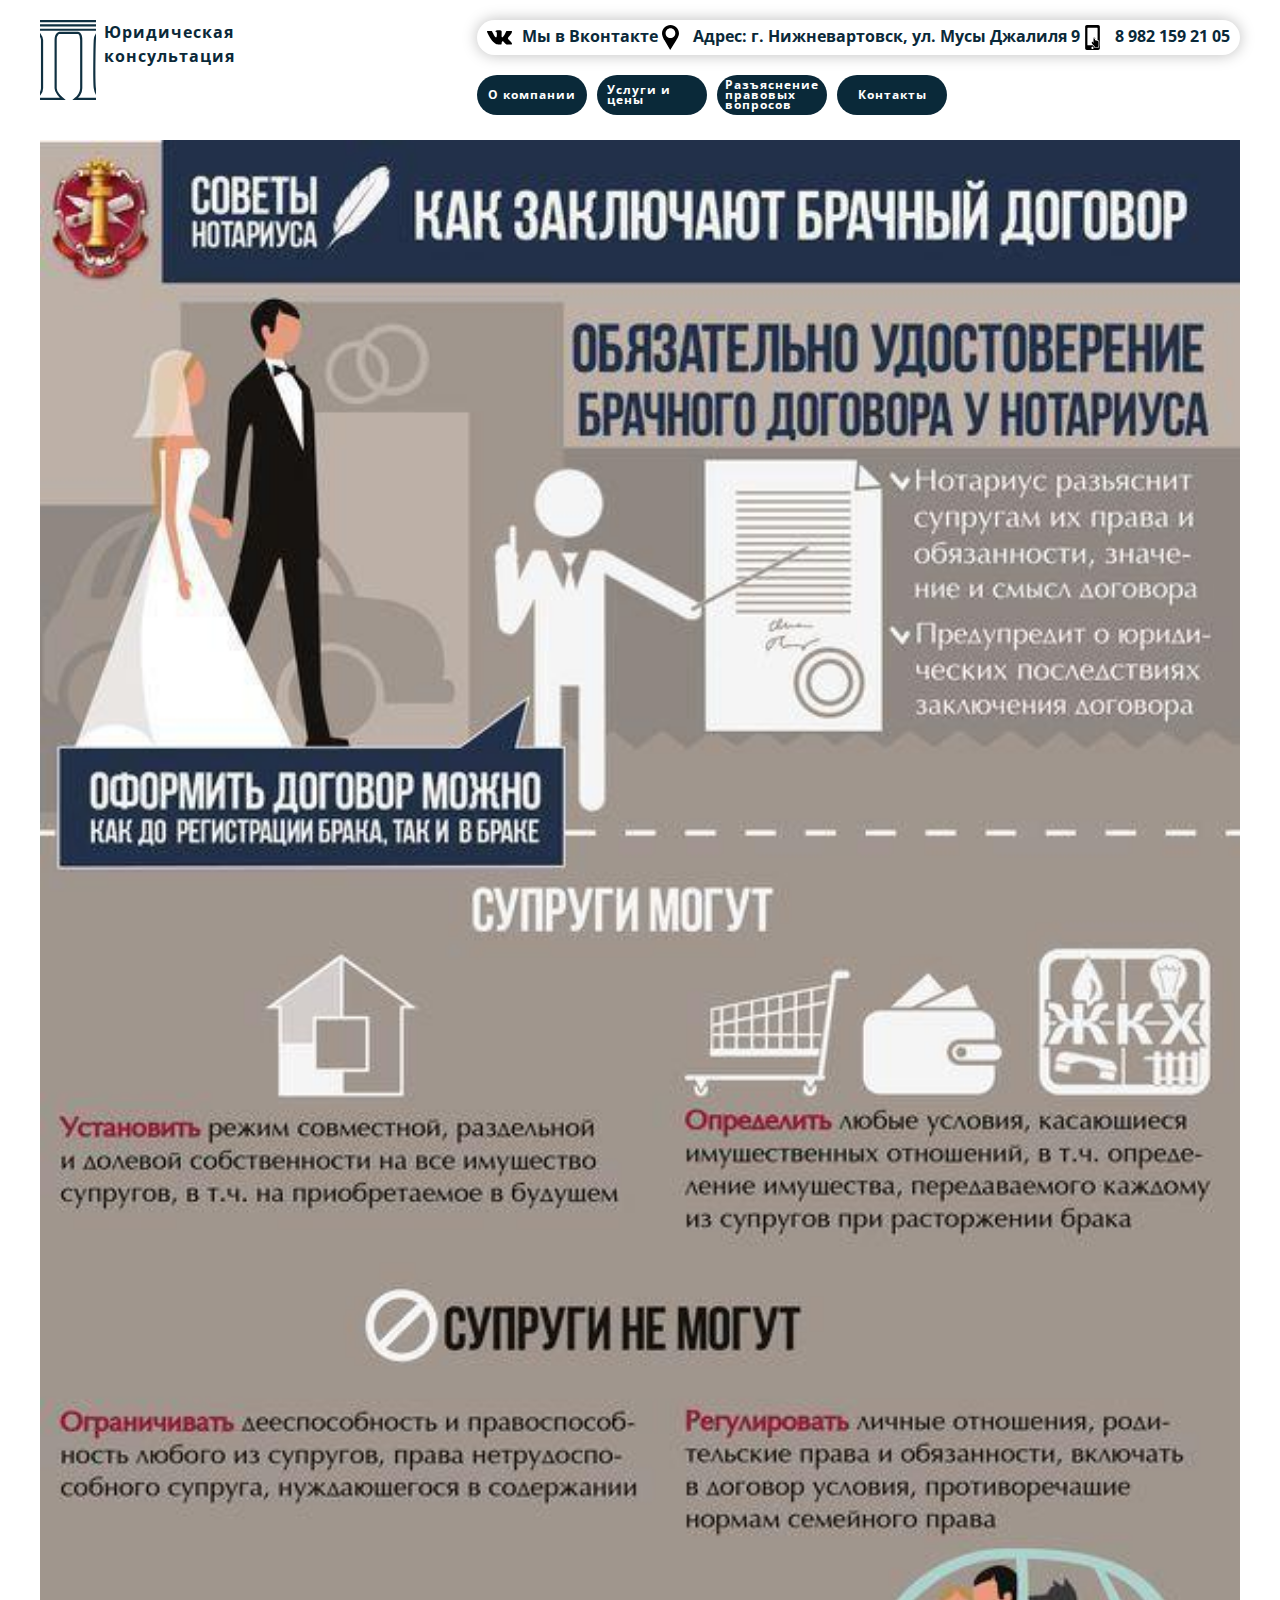
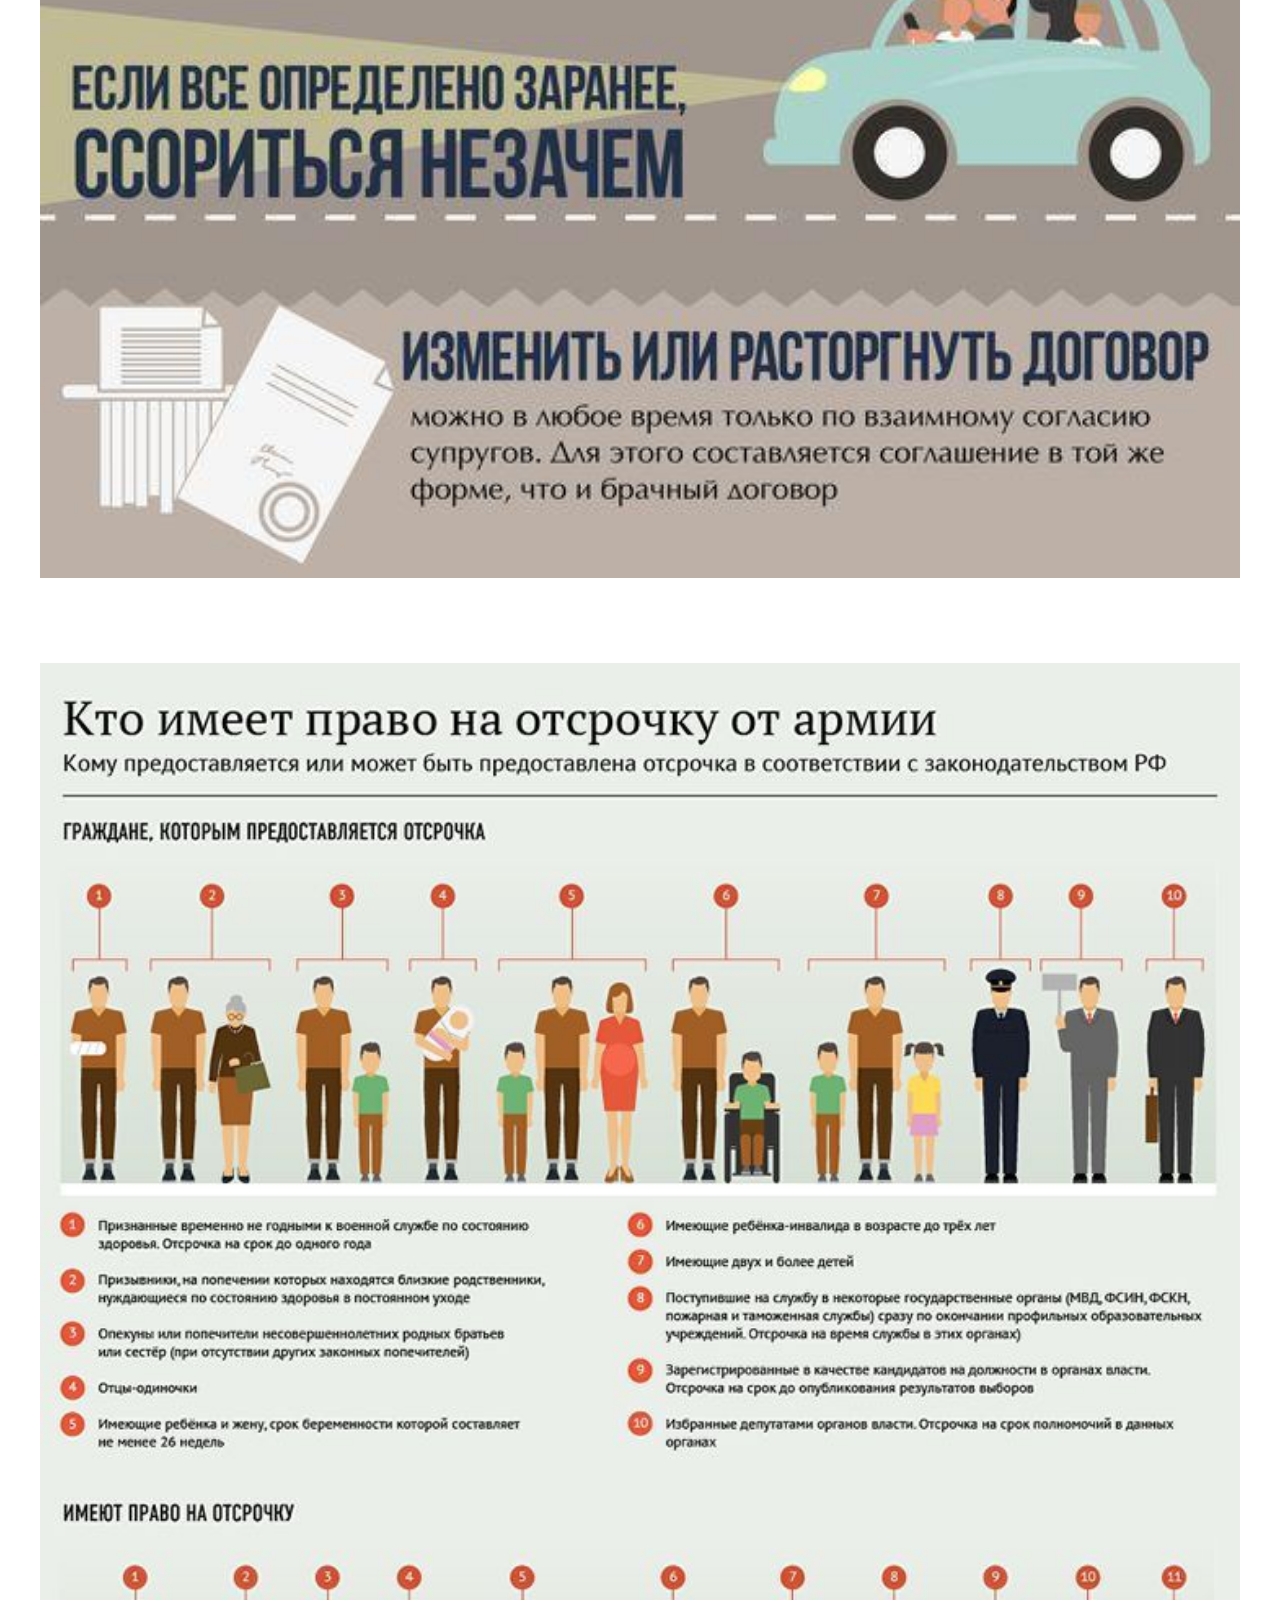
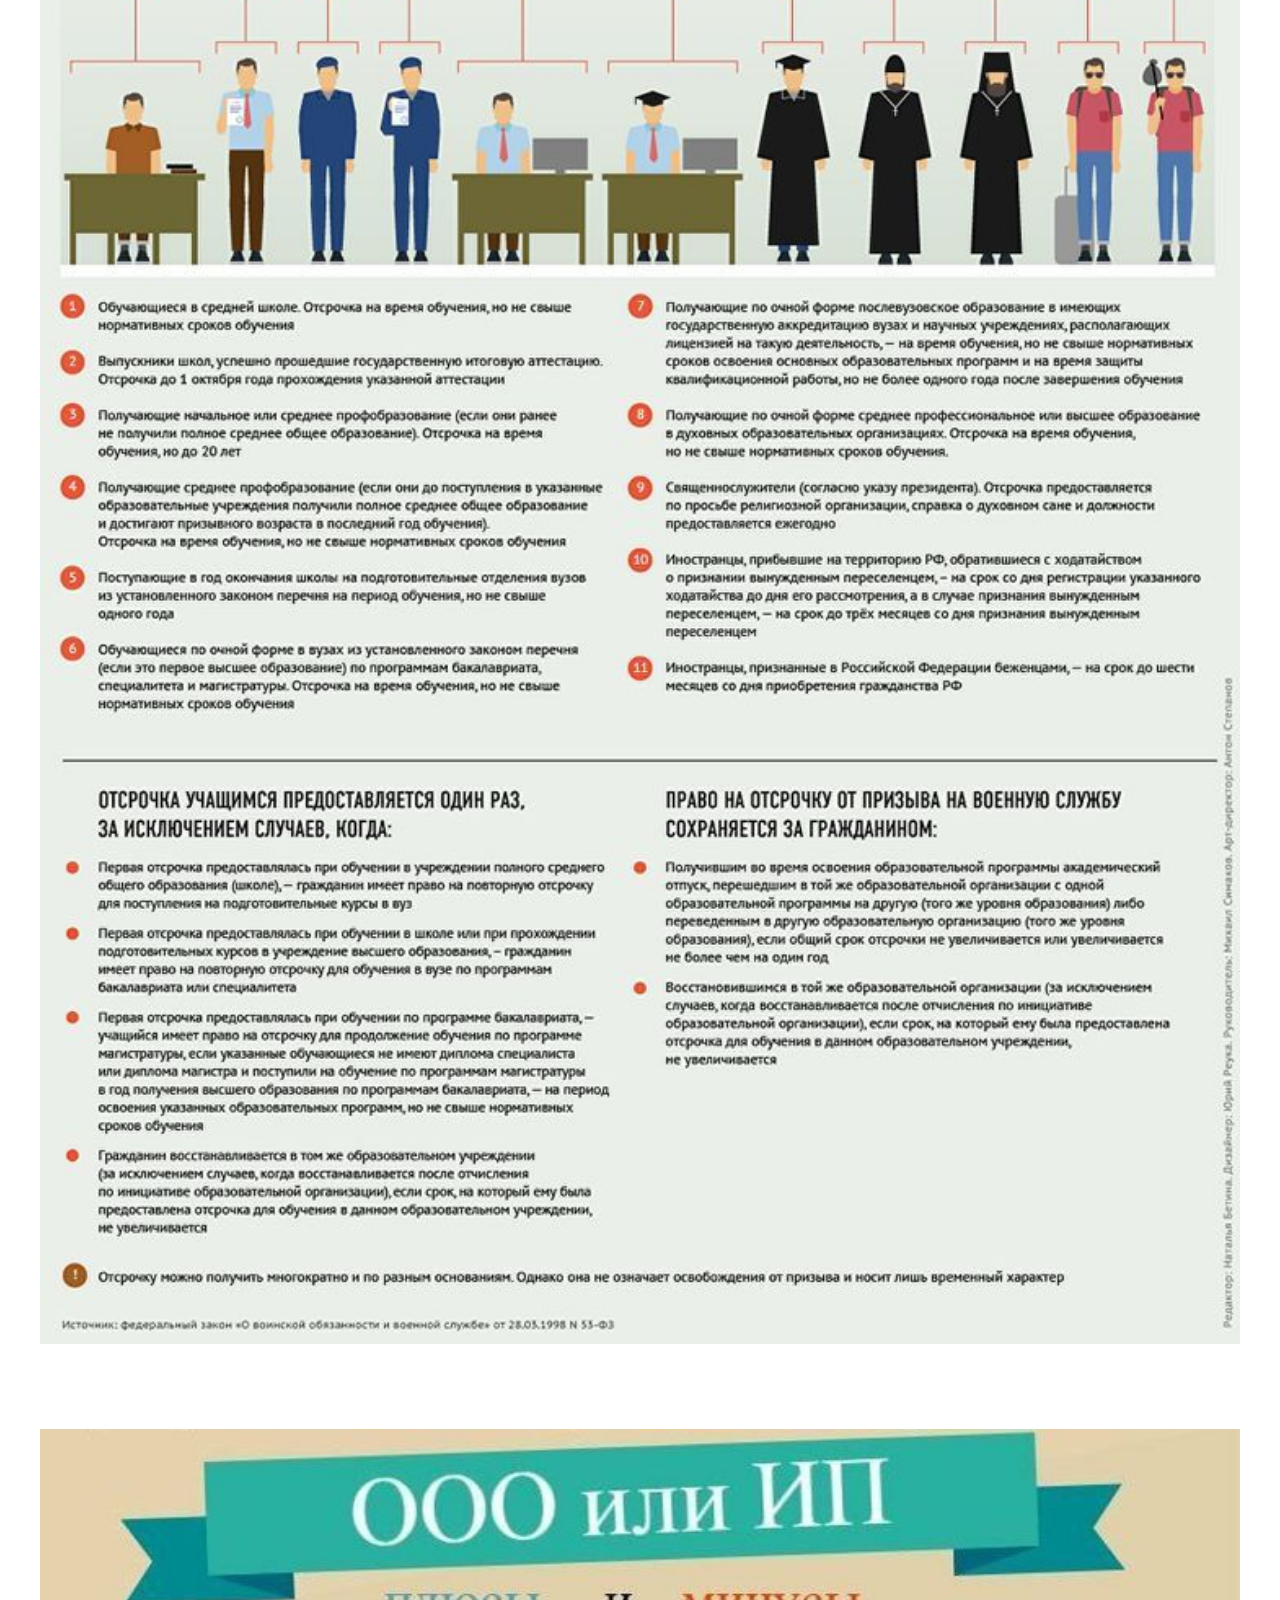
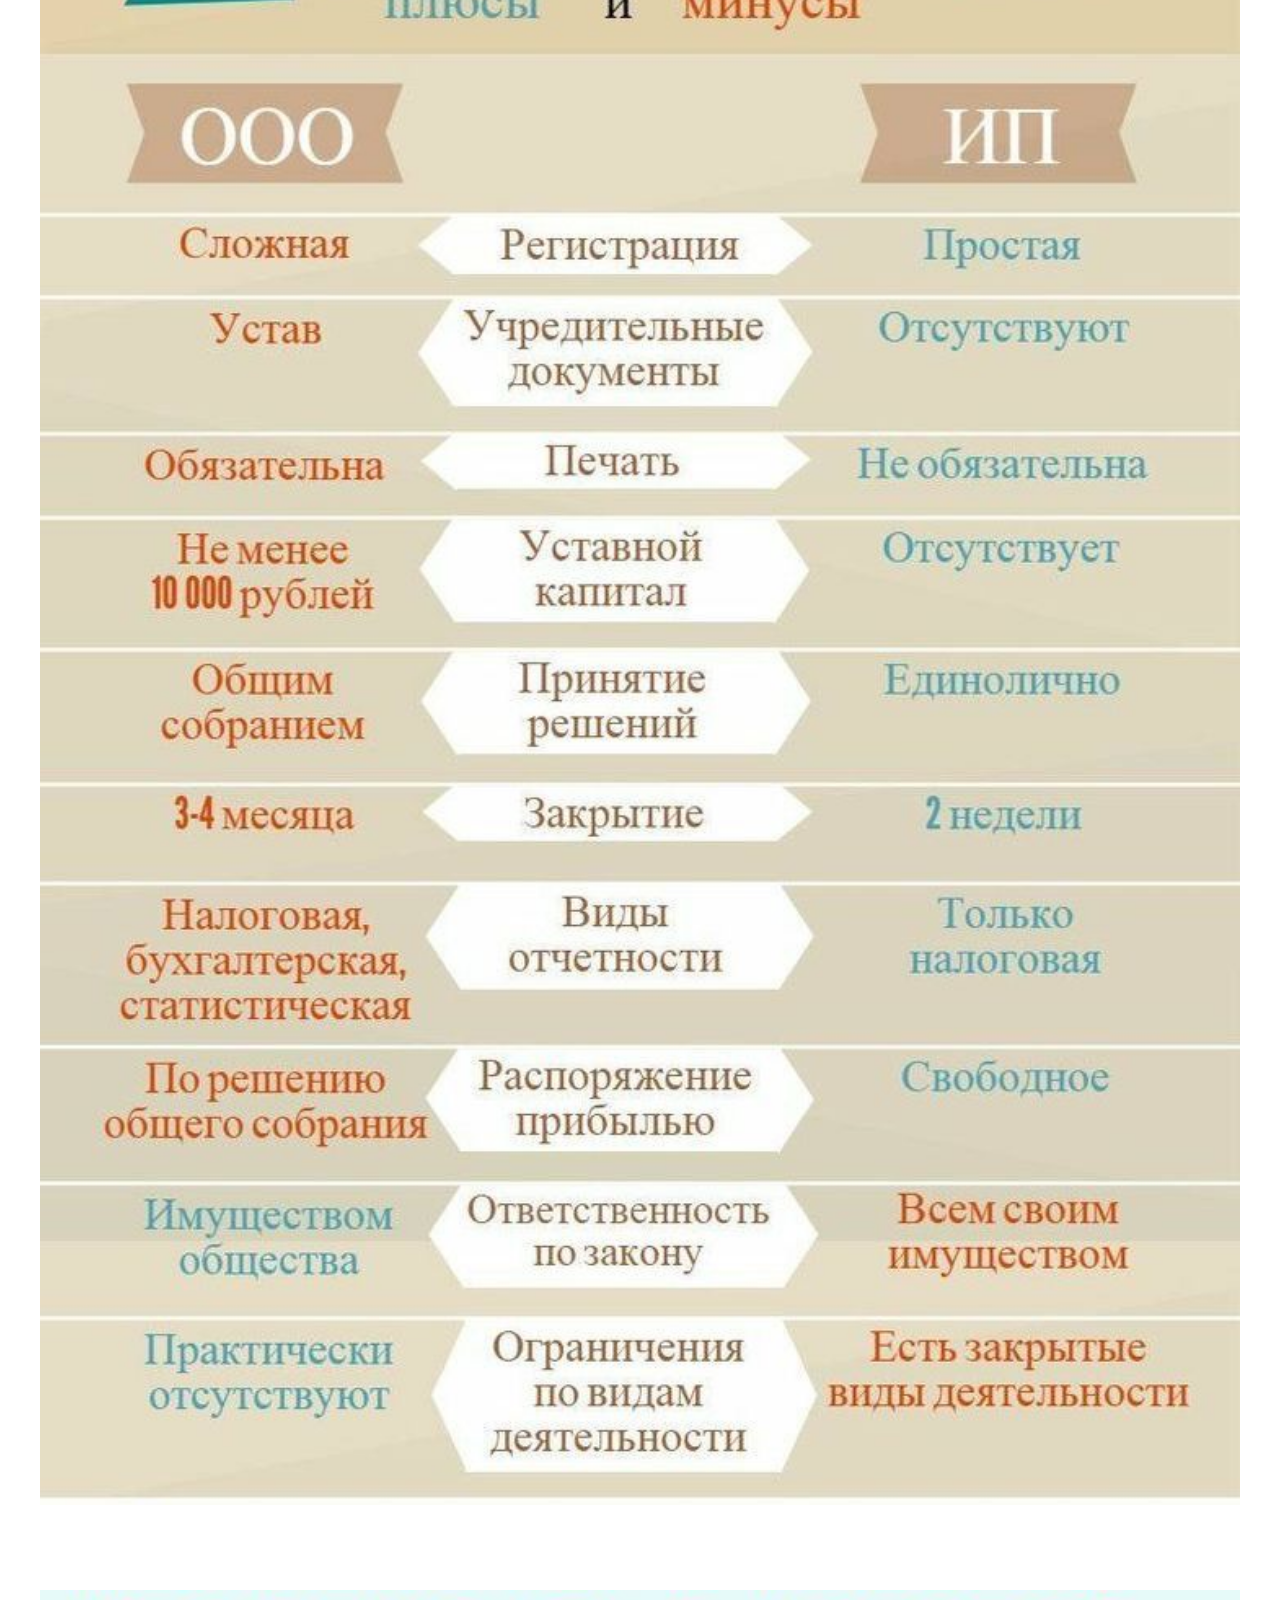
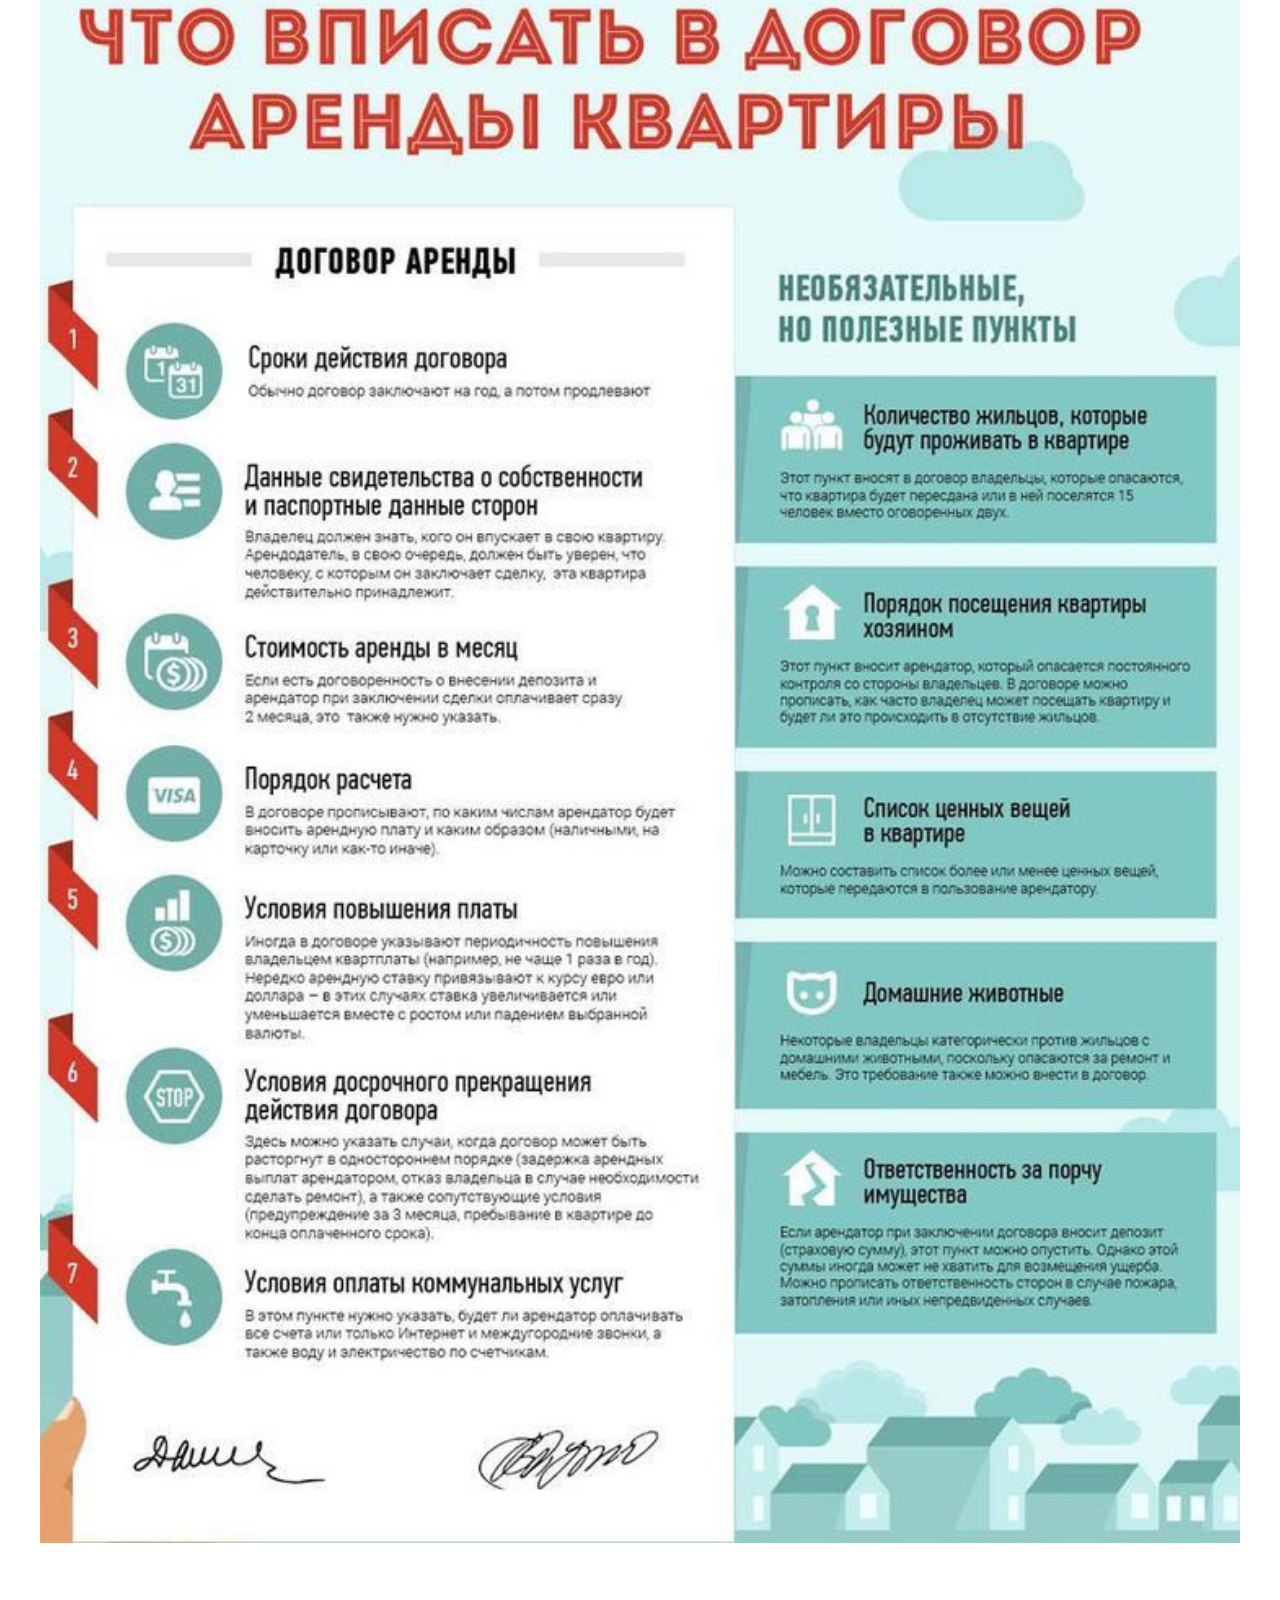
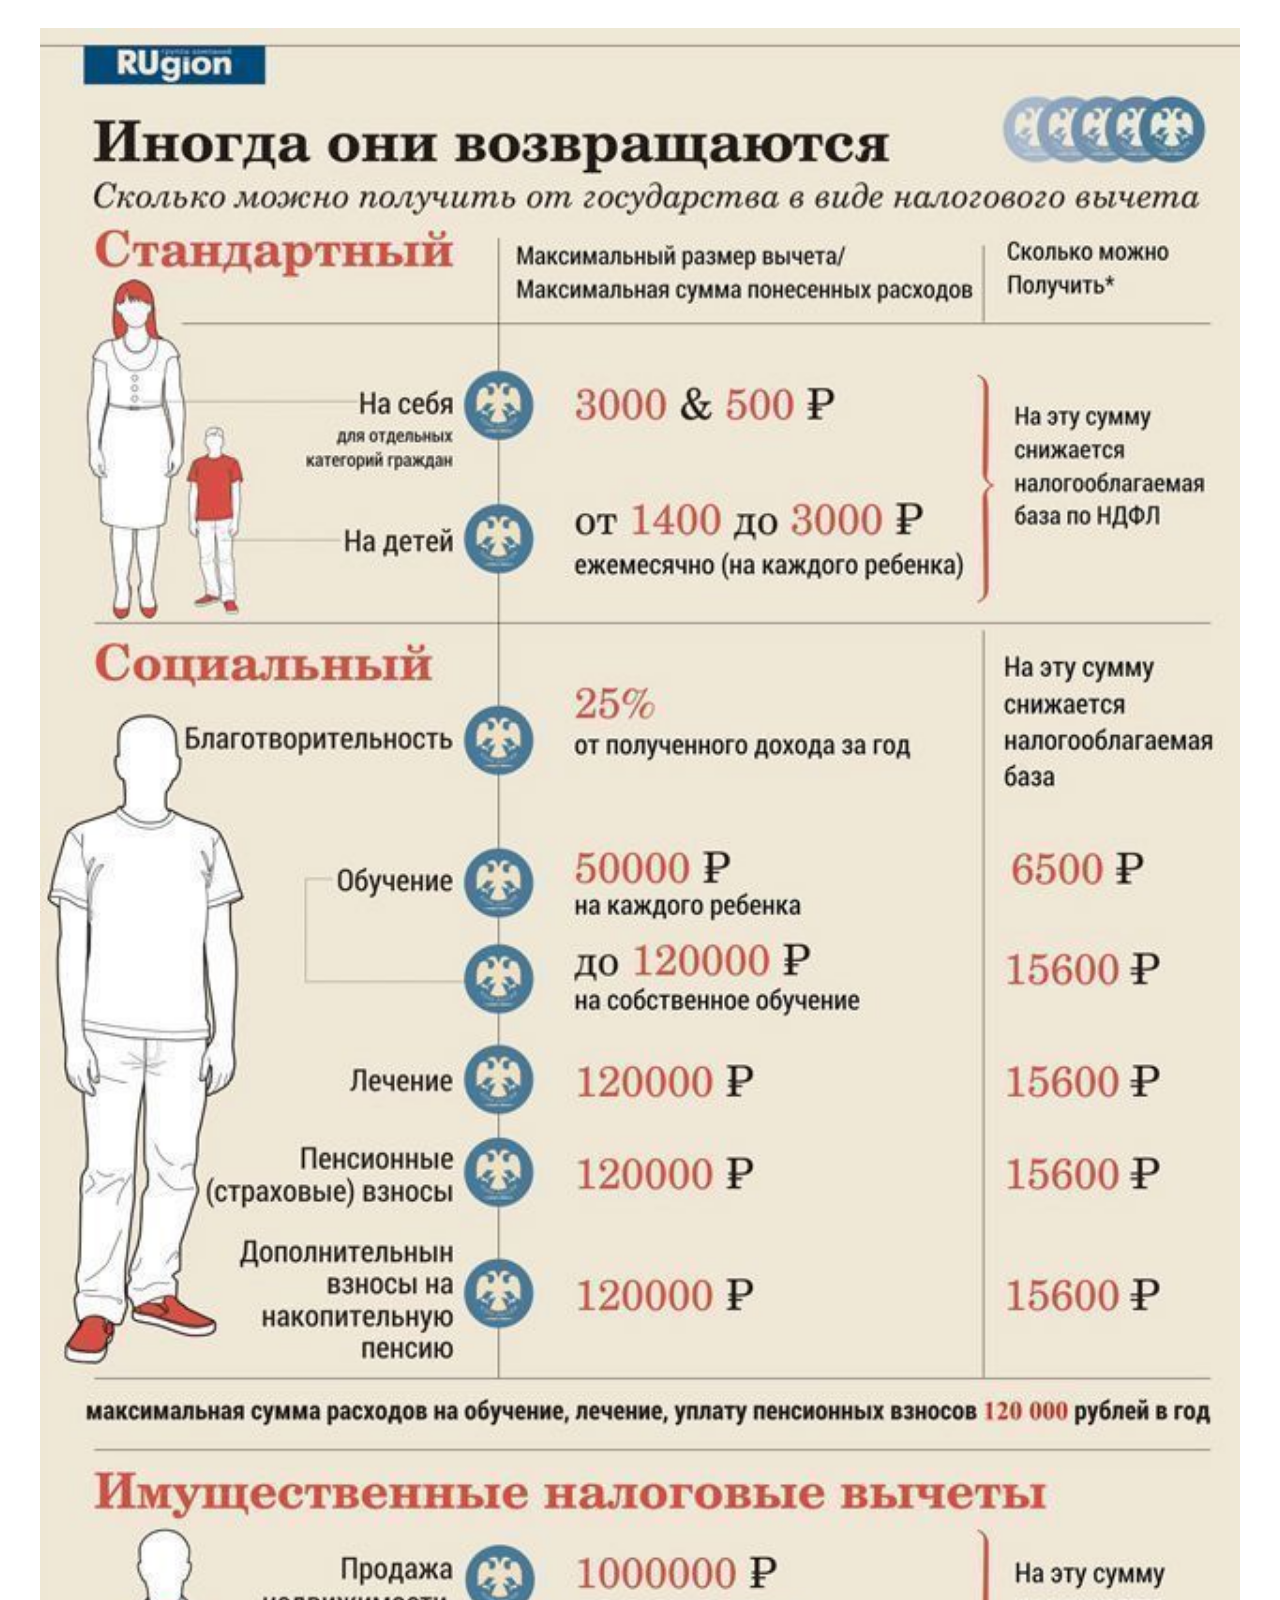
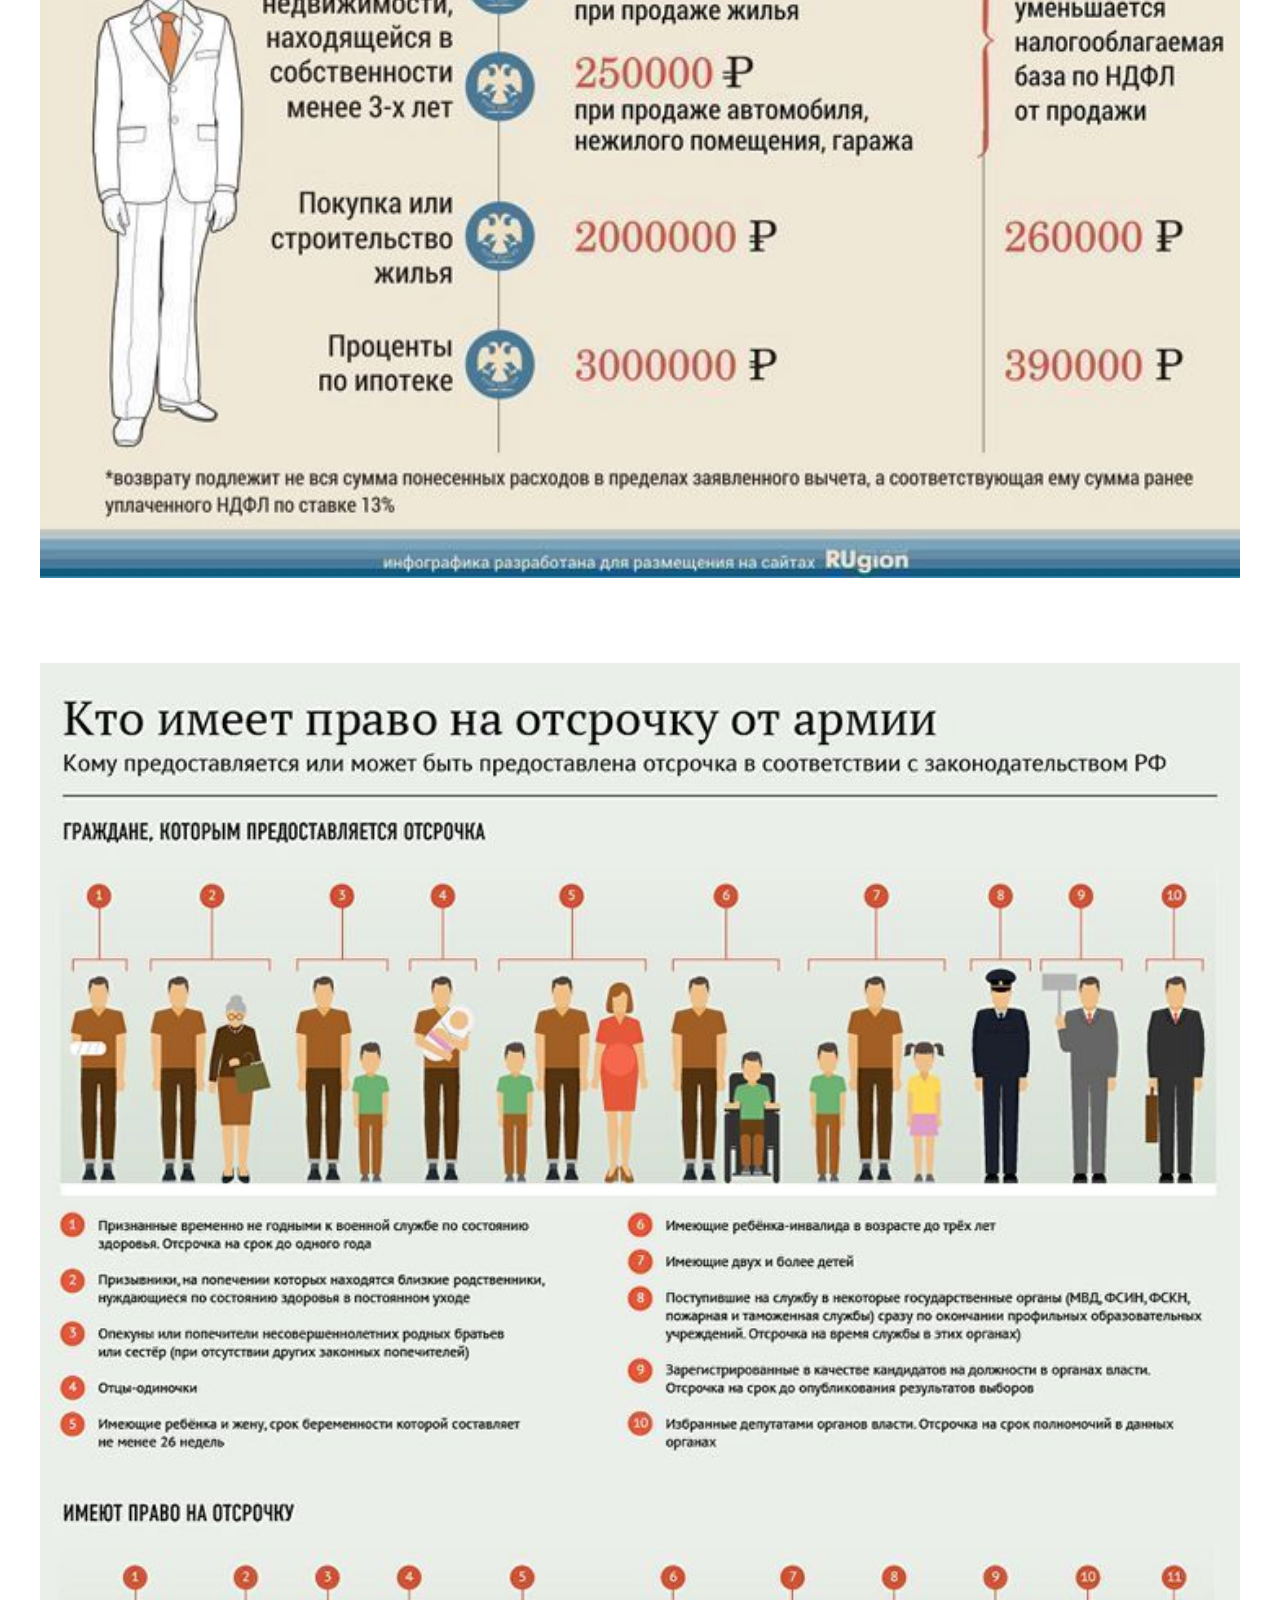
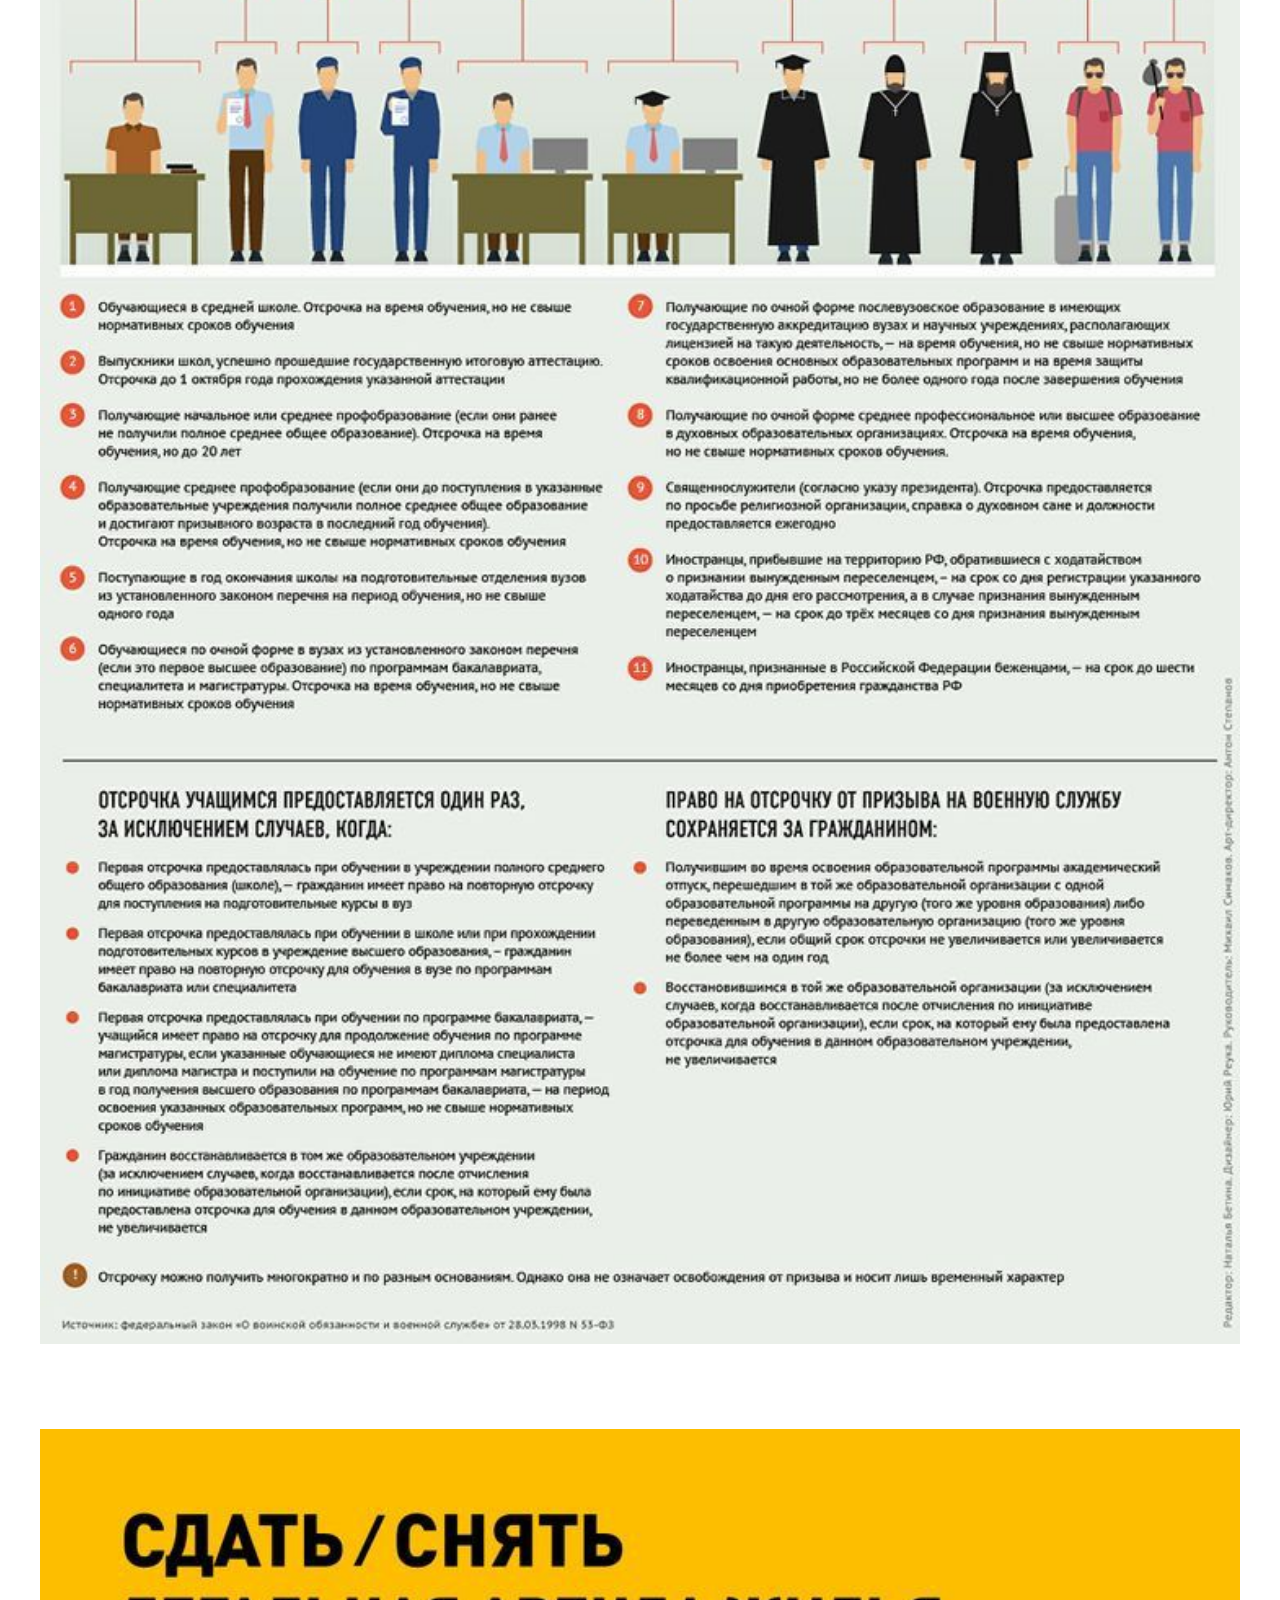
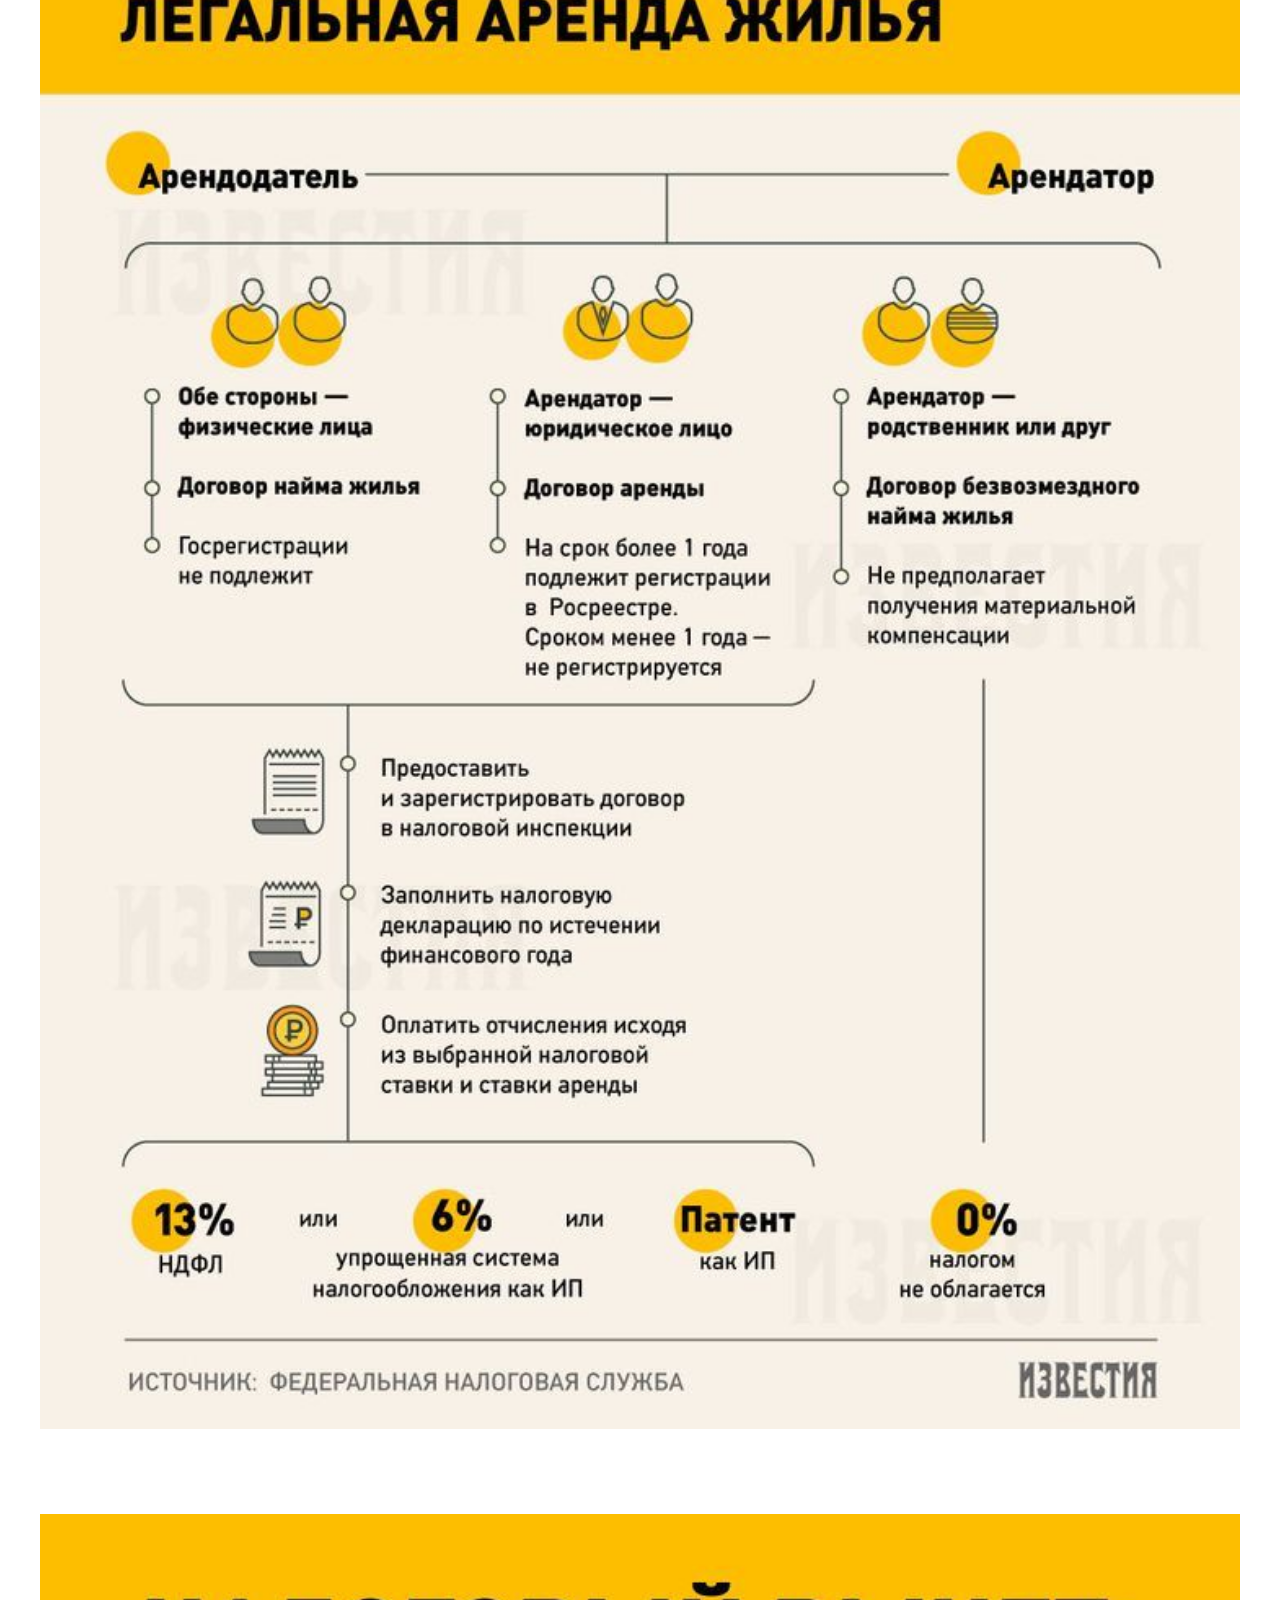
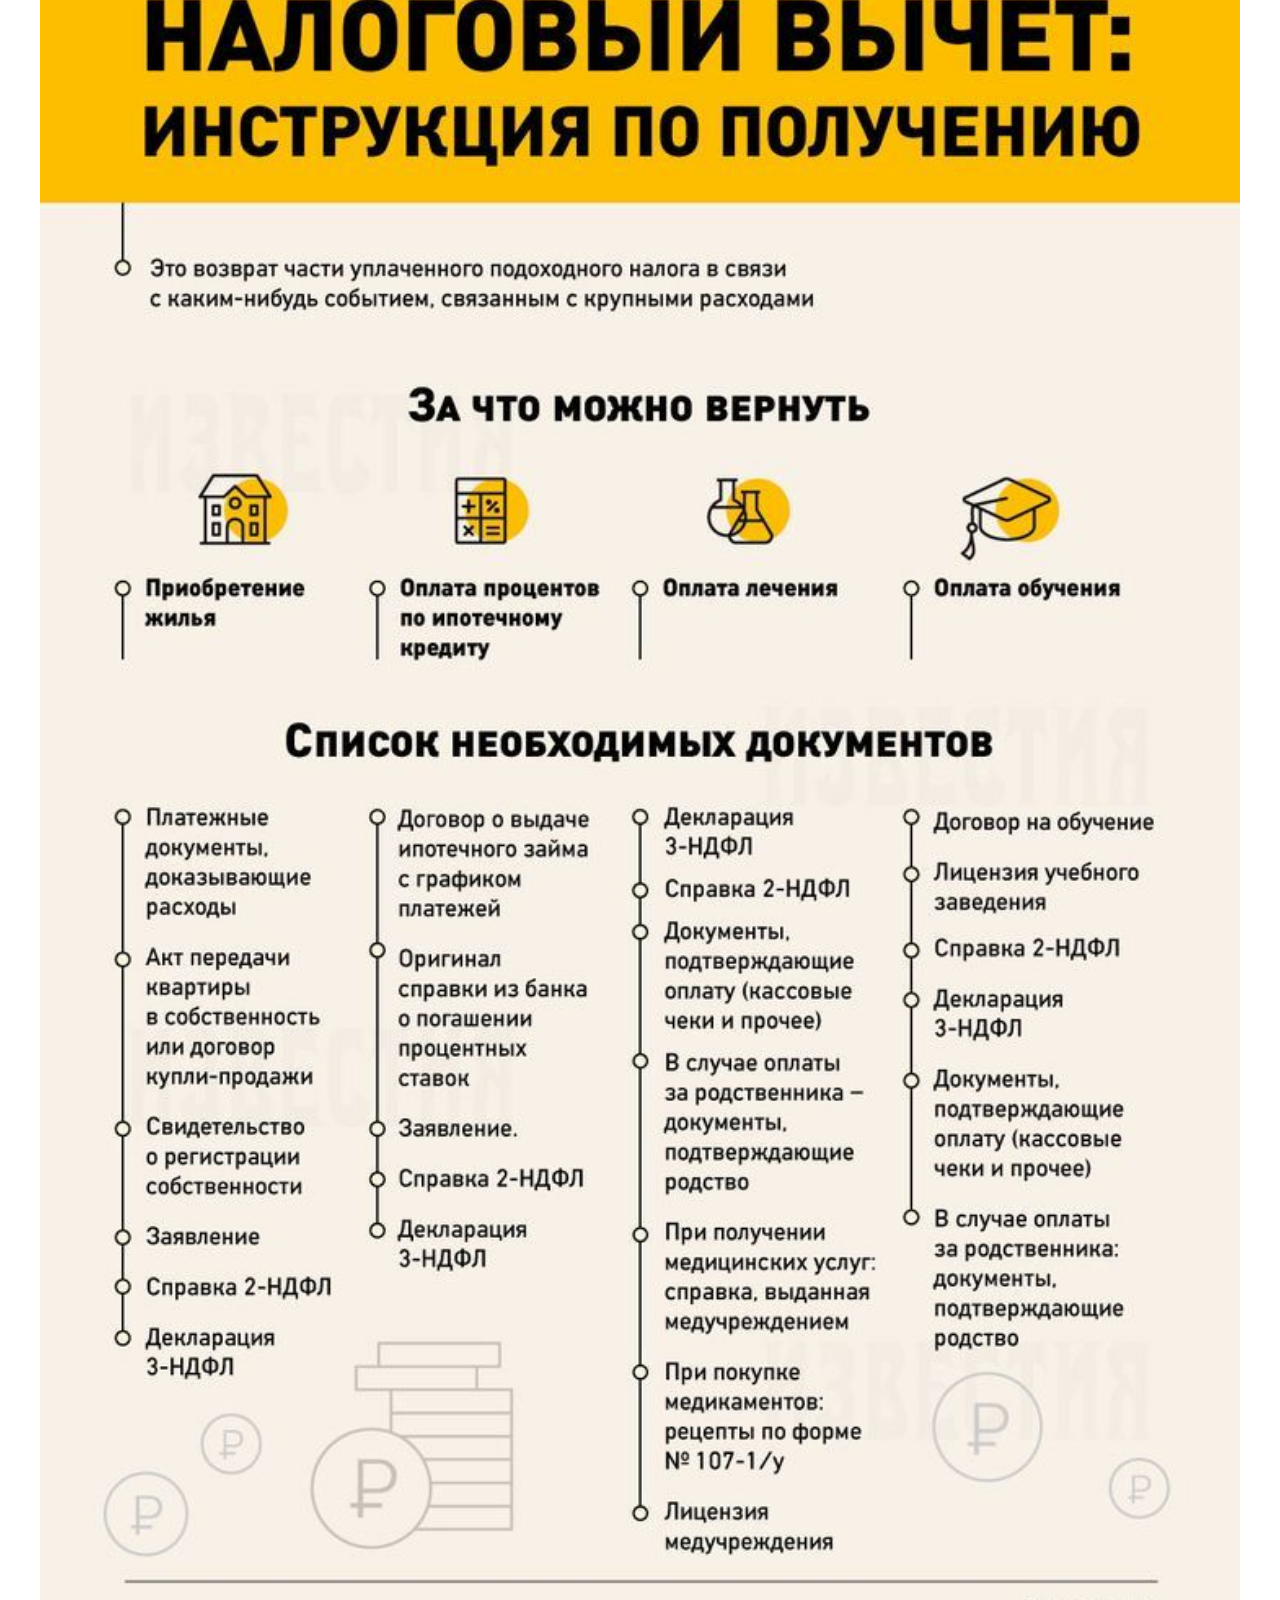
<file: examples.html>
<!DOCTYPE html>
<html lang="ru">
<head>
    <meta charset="UTF-8">
    <meta name="viewport" content="width=device-width, initial-scale=1.0">
    <title>Примеры дел</title>
    <link rel="stylesheet" href="css/animate.css">
    <link rel="stylesheet" href="css/style.css">
</head>
<body>
    <div class="body__container">
        <header class="header" id="header">
            <div class="container">
                <div class="header__wrapper">
                    <a href="#header" class="header__logo">
                        <div class="header__logo-img">
                            <img src="icons/logo.svg" alt="логотип сайта">
                        </div>
                        <div class="header__logo-info">Юридическая консультация</div>
                    </a>
                    <div class="header__box">
                        <div class="header__connection">
                            <div class="header__connection-items">
                                <a href="https://vk.com/nvlaw" class="header__connection-item">
                                    <div class="header__connection-icon">
                                        <img src="icons/vk.svg" alt="логотип ВК">
                                    </div>
                                    <span class="header__connection-info">Мы в Вконтакте</span>
                                </a>
                            </div>
                            <div class="header__connection-items">
                                <a href="https://yandex.ru/maps/org/yuridicheskaya_pomoshch/234571748160/?ll=76.574434%2C60.930905&z=17" class="header__connection-item">
                                    <div class="header__connection-icon">
                                        <img src="icons/location.svg" alt="Геолокация">
                                    </div>
                                    <span class="header__connection-info">Адрес: г. Нижневартовск, ул. Мусы Джалиля 9</span>
                                </a>
                            </div>
                            <div class="header__connection-items">
                                <a href="tel:+79821592105" class="header__connection-item">
                                    <div class="header__connection-icon">
                                        <img src="icons/phone.svg" alt="Телефон">
                                    </div>
                                    <span class="header__connection-info">8 982 159 21 05</span>
                                </a>
                            </div>
                        </div>
                        <div class="hamburger">
                            <span class="hamburger__item"></span>
                            <span class="hamburger__item"></span>
                            <span class="hamburger__item"></span>
                        </div>
                        <nav class="header__navigation">
                            <ul class="header__lists">
                                <li class="header__lists-item"><a href="about.html" target="_blank" class="header__lists-btn">О компании</a></li>
                                <li class="header__lists-item"><a href="services.html" target="_blank" class="header__lists-btn">Услуги и цены</a></li>
                                <li class="header__lists-item"><a href="examples.html"target="_blank" class="header__lists-btn">Разъяснение правовых вопросов</a></li>
                                <li class="header__lists-item"><a href="contacts.html"target="_blank" class="header__lists-btn">Контакты</a></li>
                            </ul>                         
                        </nav>
                    </div>                 
                   
                </div>
            </div>           
        </header>
        <main>
            <section class="examples__image">
                <div class="container">
                    <div class="examples__image-box">
                        <div class="examples__image-img">
                            <img src="img/prenup.jpg" alt="Картинка">
                        </div>
                        <div class="examples__image-img">
                            <img src="img/img-2.jpg" alt="Картинка">
                        </div>
                        <div class="examples__image-img">
                            <img src="img/img-3.jpg" alt="Картинка">
                        </div>
                        <div class="examples__image-img">
                            <img src="img/img-4.jpg" alt="Картинка">
                        </div>
                        <div class="examples__image-img">
                            <img src="img/img-5.jpg" alt="Картинка">
                        </div>
                        <div class="examples__image-img">
                            <img src="img/img-6.jpg" alt="Картинка">
                        </div>
                        <div class="examples__image-img">
                            <img src="img/img-7.jpg" alt="Картинка">
                        </div>
                        <div class="examples__image-img">
                            <img src="img/img-8.jpg" alt="Картинка">
                        </div>
                        <div class="examples__image-img">
                            <img src="img/img-9.jpg" alt="Картинка">
                        </div>
                        <div class="examples__image-img">
                            <img src="img/img-10.jpg" alt="Картинка">
                        </div>
                    </div>
                   
                </div>
            </section>
            <!-- <section class="wow animate__animated animate__fadeInUp examples">
                <div class="container">
                    <a href="index.html" class="examples__back">Вернуться на главную</a>
                    <h1 class="examples__title title">Примеры юридических дел</h1>
                    <div class="examples__img">
                        <img src="img/primery.svg" alt="Примеры юридических дел">
                    </div>
                    <p class="examples__information">
                        Наши недавние дела по защите интересов клиентов в области долевого участия в строительстве: Василеостровский районный суд: признание за нашим клиентом права собственности на объект незавершенного строительства
                    </p>
                </div>
            </section>
            <section class="wow animate__animated animate__fadeInUp family">
                <div class="container">
                    <div class="family__title title">
                        Семейное право
                    </div>
                    <div class="family__subtitle subtitle">
                        Составление надзорной жалобы в Президиум  городского суда в Нижневартовске вступившие в законную силу судебные акты, а именно:
                    </div>
                    <ul class="family__list">
                        <li class="family__item">На судебное решение мирового судьи судебного участка N 25 Нижневартовска и Апелляционное Решение Выборгского районного суда г. Нижневартовска о взыскании алиментов;</li>
                        <li class="family__item">Составление искового заявления и ведение дела о расторжении брака и взыскании алиментов в судебном участке № 52</li>
                        <li class="family__item">Ведение дела о расторжении брака и разделе совместно нажитого имущества в Приморском суде Нижневартовска</li>

                        <li class="family__item">Составление искового заявления о расторжении брака и взыскании алиментов мировому судье судебного участка № 202</li>
                        <li class="family__item">Ведение дела о взыскании алиментов у мирового судьи судебного участка № 23, ведение дела о разделе совместно нажитого имущества в Выборгском районном суде</li>
                        <li class="family__item">Ведение дела о признании части брачного договора недействительным в Петроградском районном суде.</li>
                        <li class="family__item">Ведение дела о расторжении брака и взыскании алиментов у мирового судьи судебного участка № 139</li>
                        <li class="family__item">Ведение дела о расторжении брака и взыскании алиментов у мирового судьи судебного участка № 170</li>
                        <li class="family__item">Ведение дела о расторжении брака и взыскании алиментов у мирового судьи судебного участка № 55</li>
                        <li class="family__item">Ведение дела о признании отцовства в Красносельском суде Санкт-Петербурга</li>
                        <li class="family__item">Ведение дела о разделе совместно нажитого имущества в Выборгском районном суде</li>
                        <li class="family__item">Составление искового заявления в красногвардейский районный суд об оспаривании отцовства</li>
                        <li class="family__item">Ведение дела о расторжении брака у мирового судьи судебного участка № 19 ЛО</li>
                        <li class="family__item">Составление искового заявления об определении порядка участия отца в воспитании ребенка.</li>
                    </ul>
                </div>
            </section>
            <section class="wow animate__animated animate__fadeInUp arbital">
                <div class="container">
                    <div class="arbital__title title">
                        Арбитражные споры:
                    </div>
                    <ul class="arbital__list">
                        <li class="arbital__item">Ведение дела о взыскании задолженности за выполненные работы и пеней за несвоевременную оплату в суде I и II инстанций. Доверитель: ООО «ВИП Комфорт»</li>
                        <li class="arbital__item">Ведение дела о взыскании задолженности за выполненные работы и пеней за несвоевременную оплату в суде I и II инстанций. Доверитель: ООО «Балтийские мастерские»</li>
                        <li class="arbital__item">Ведение дела по исковому заявлению о взыскании денежных средств в суде II и III инстанции. Доверитель: ИП Клюквин</li>
                        <li class="arbital__item">Ведение дела по исковому заявлению к ЗАО «СИ ЛОДЖИСТИКС» о повторном взыскании неустойки по договору. в суде II и III инстанции. Доверитель: ЗАО «СИ ЛОДЖИСТИКС»</li>
                        <li class="arbital__item">Ведение дела по исковому заявлению об обязании Ответчика произвести государственную регистрацию Дополнительного соглашения к договору субаренды в суде I инстанции. Доверитель: ООО «Невский Бриз»</li>
                        <li class="arbital__item">Ведение дела в суде II инстанции о взыскании суммы долга. Доверитель: ООО «Центр ТЭС».</li>                        
                    </ul>
                </div>
            </section>
            <section class="wow animate__animated animate__fadeInUp construction">
                <div class="container">
                    <table class="construction__table">
                        <tr class="construction__table-row">
                            <th class="construction__table-header">Застройщик</th>
                            <th class="construction__table-header">Объект долевого строительства</th>
                            <th class="construction__table-header">Суть вопроса, содержание спора</th>
                        </tr>
                        <tr class="construction__table-row">
                            <td class="construction__table-item1">Торговый Дом "Сигма"</td>
                            <td class="construction__table-item2">-</td>
                            <td class="construction__table-item3">Признание права собственности на квартиру</td>
                        </tr>
                        <tr class="construction__table-row">
                            <td class="construction__table-item1">ООО «Евростройпроект»</td>
                            <td class="construction__table-item2">Гражданский пр., участок 2, южнее дома 117 корп.1 литер А</td>
                            <td class="construction__table-item3">Взыскание денежной компенсации за моральный вред, неустойки за нарушение условий договора об участии в долевом строительстве</td>
                        </tr>
                        <tr class="construction__table-row">
                            <td class="construction__table-item1">ООО «Титан»</td>
                            <td class="construction__table-item2">поселок Шушары, территория предприятия «Ленсоветовское» участок 110</td>
                            <td class="construction__table-item3">Согласование условий договора об уступке права требования, юридическое сопровождение сделки по переходу права требования</td>
                        </tr>
                        <tr class="construction__table-row">
                            <td class="construction__table-item1">ЗАО «Строительный трест»</td>
                            <td class="construction__table-item2">Учительская ул. дом 16 литер А корпус 3а</td>
                            <td class="construction__table-item3">Юридическое сопровождение сделки</td>
                        </tr>
                        <tr class="construction__table-row">
                            <td class="construction__table-item1">ОАО «ГлавСтройКомплекс»</td>
                            <td class="construction__table-item2">ЛО, Всеволожск, 3-й микрорайон, сев.-вост. часть, поз.1, 2</td>
                            <td class="construction__table-item3">Юридическое сопровождение сделки, заключение договора участия в долевом строительстве</td>
                        </tr>
                        <tr class="construction__table-row">
                            <td class="construction__table-item1">ЗАО «Центральное управление недвижимости ЛенСпецСМУ»</td>
                            <td class="construction__table-item2">Пр. Науки, д. 17 корп. 3 литер Б</td>
                            <td class="construction__table-item3">Согласование условий договора паенакопления</td>
                        </tr>
                        <tr class="construction__table-row">
                            <td class="construction__table-item1">ООО «ЛЭК IV»</td>
                            <td class="construction__table-item2">Пионерская ул. д. 50</td>
                            <td class="construction__table-item3">Расторжение предварительного договора купли-продажи жилого помещения</td>
                        </tr>
                        <tr class="construction__table-row">
                            <td class="construction__table-item1">ООО «Концерн «ЛЭК ИСТЕЙТ»</td>
                            <td class="construction__table-item2">Севернее Муринского ручья, квартал 49, ул. Ушинского, между домами №3-1 и 7-1</td>
                            <td class="construction__table-item3">Расторжение договора купли-продажи жилого помещения</td>
                        </tr>
                        <tr class="construction__table-row">
                            <td class="construction__table-item1">ООО "СМУ 7"</td>
                            <td class="construction__table-item2">-</td>
                            <td class="construction__table-item3">Расторжение договора долевого участия в строительстве, возврат внесенных денежных средств</td>
                        </tr>
                    </table>
                </div>
            </section> -->
        </main>
        <footer class="wow animate__animated animate__fadeInUp footer" id="footer">
            <div class="container">
                <div class="footer__wrapper">
                    <div class="footer__logo">
                        <div class="footer__logo-img">
                            <img src="icons/logo_white.svg" alt="Логотип сайта">                                
                        </div>
                        <div class="footer__logo-name">Юридическая <br>консульация</div>
                    </div>
                    <div class="footer__connection">
                        <div class="footer__connection-items">
                            <a href="https://vk.com/nvlaw" class="footer__connection-item">
                                <div class="footer__connection-icon">
                                    <img src="icons/vk-white.svg" alt="логотип ВК">
                                </div>
                                <span class="footer__connection-info">Мы в Вконтакте</span>
                            </a>
                        </div>
                        <div class="footer__connection-items">
                            <a href="https://yandex.ru/maps/org/yuridicheskaya_pomoshch/234571748160/?ll=76.574434%2C60.930905&z=17" class="footer__connection-item">
                                <div class="footer__connection-icon">
                                    <img src="icons/maps-white.svg" alt="Геолокация">
                                </div>
                                <span class="footer__connection-info">Адрес: г. Нижневартовск, ул. Мусы Джалиля 9</span>
                            </a>
                        </div>
                        <div class="footer__connection-items">
                            <a href="tel:+79821592105" class="footer__connection-item">
                                <div class="footer__connection-icon">
                                    <img src="icons/phone-white.svg" alt="Телефон">
                                </div>
                                <span class="footer__connection-info">8 982 159 21 05</span>
                            </a>
                        </div>
                    </div>
                </div>
                <div class="footer__maps">
                    <div style="position:relative;overflow:hidden;"><a href="https://yandex.ru/maps/org/yuridicheskaya_pomoshch/234571748160/?utm_medium=mapframe&utm_source=maps" style="color:#eee;font-size:12px;position:absolute;top:0px;">Юридическая помощь</a><a href="https://yandex.ru/maps/1091/nizhnevartovsk/category/legal_services/184105630/?utm_medium=mapframe&utm_source=maps" style="color:#eee;font-size:12px;position:absolute;top:14px;">Юридические услуги в Нижневартовске</a><a href="https://yandex.ru/maps/1091/nizhnevartovsk/category/registration_and_liquidation_of_enterprises/184105626/?utm_medium=mapframe&utm_source=maps" style="color:#eee;font-size:12px;position:absolute;top:28px;">Регистрация и ликвидация предприятий в Нижневартовске</a><iframe src="https://yandex.ru/map-widget/v1/org/yuridicheskaya_pomoshch/234571748160/?ll=76.574434%2C60.930905&z=17" width="100%" height="600px" frameborder="1" allowfullscreen="true" style="position:relative;"></iframe></div>
                </div>
            </div>
        </footer>
    </div>
    <script src="js/wow.min.js"></script>
    <script src="js/main.js"></script>
</body>
</html>
</file>
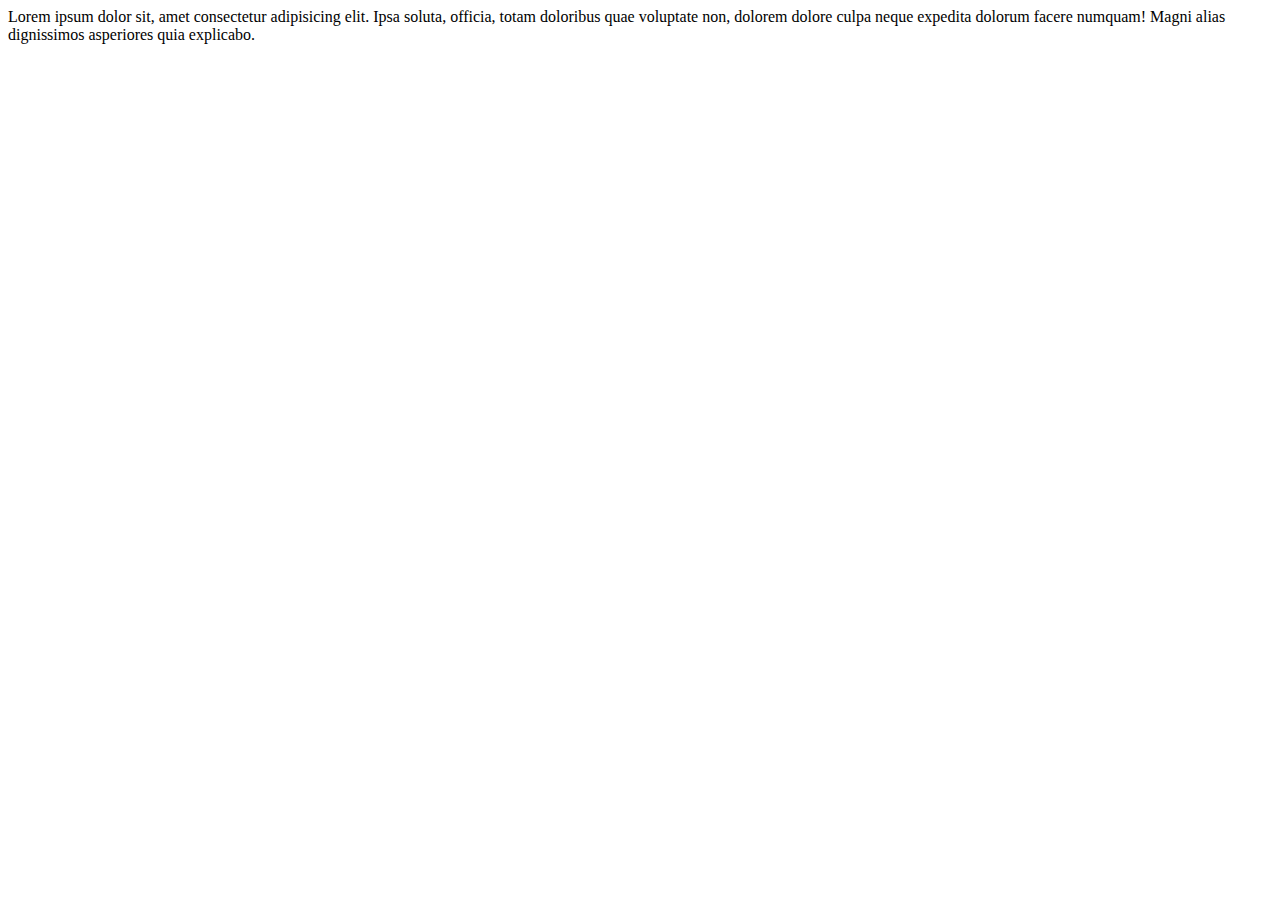
<file: policy.html>
<!DOCTYPE html>
<html lang="ru">
<head>
    <meta charset="UTF-8">
    <meta name="viewport" content="width=device-width, initial-scale=1.0">
    <title>Политика конфиденциальности</title>
</head>
<body>
    Lorem ipsum dolor sit, amet consectetur adipisicing elit. Ipsa soluta, officia, totam doloribus quae voluptate non, dolorem dolore culpa neque expedita dolorum facere numquam! Magni alias dignissimos asperiores quia explicabo.
</body>
</html>
</file>
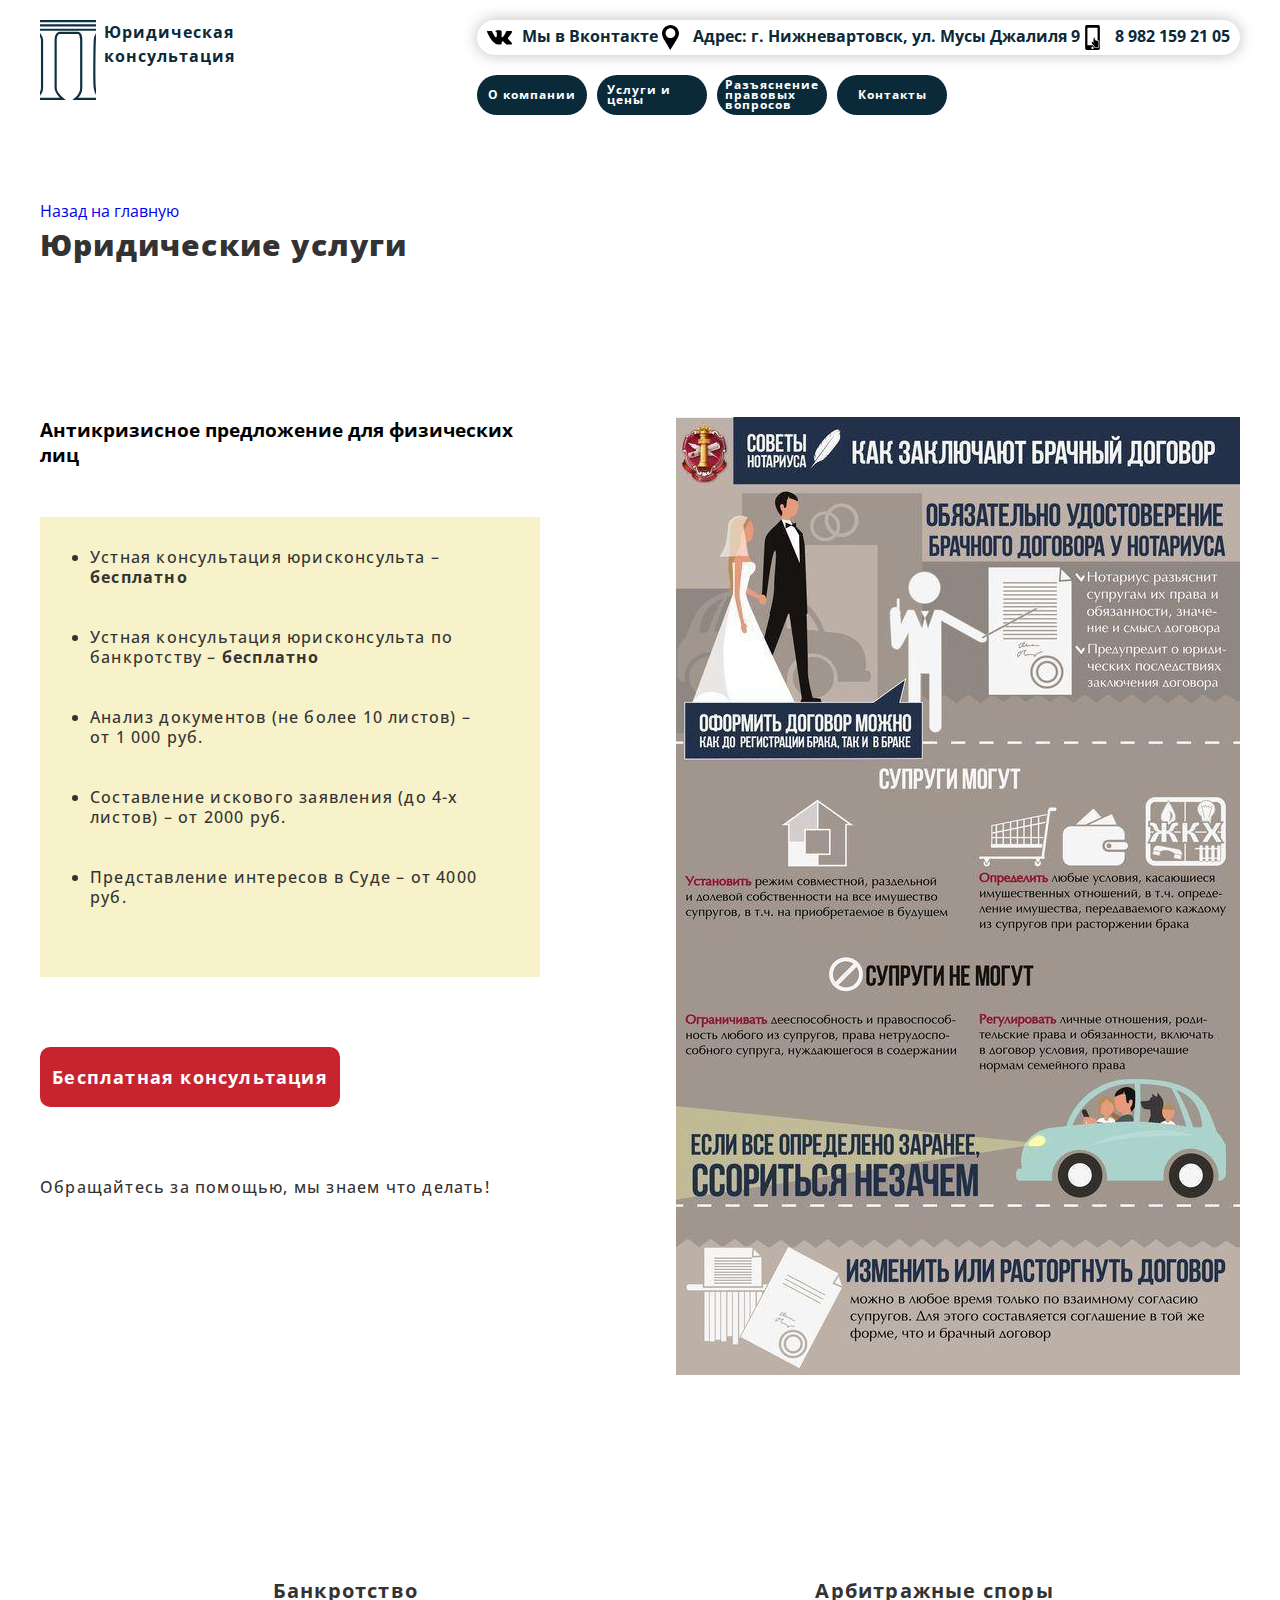
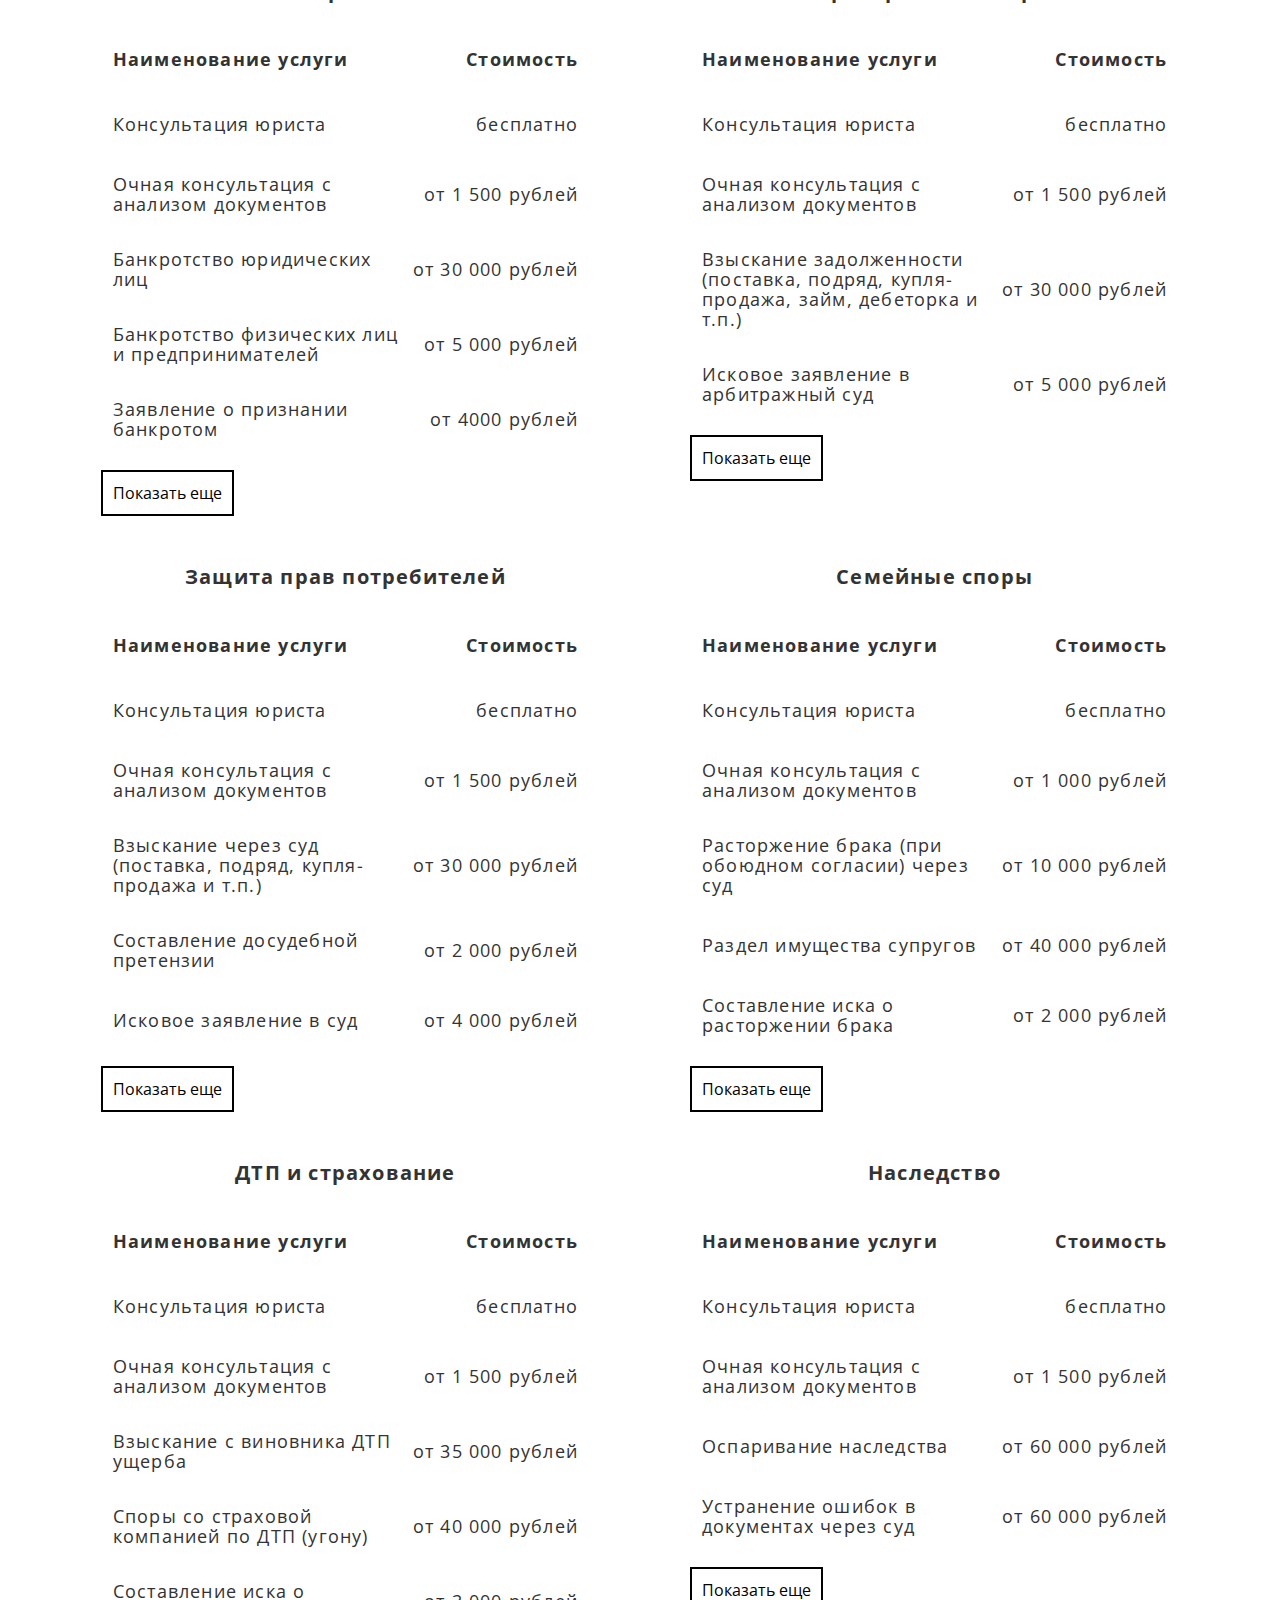
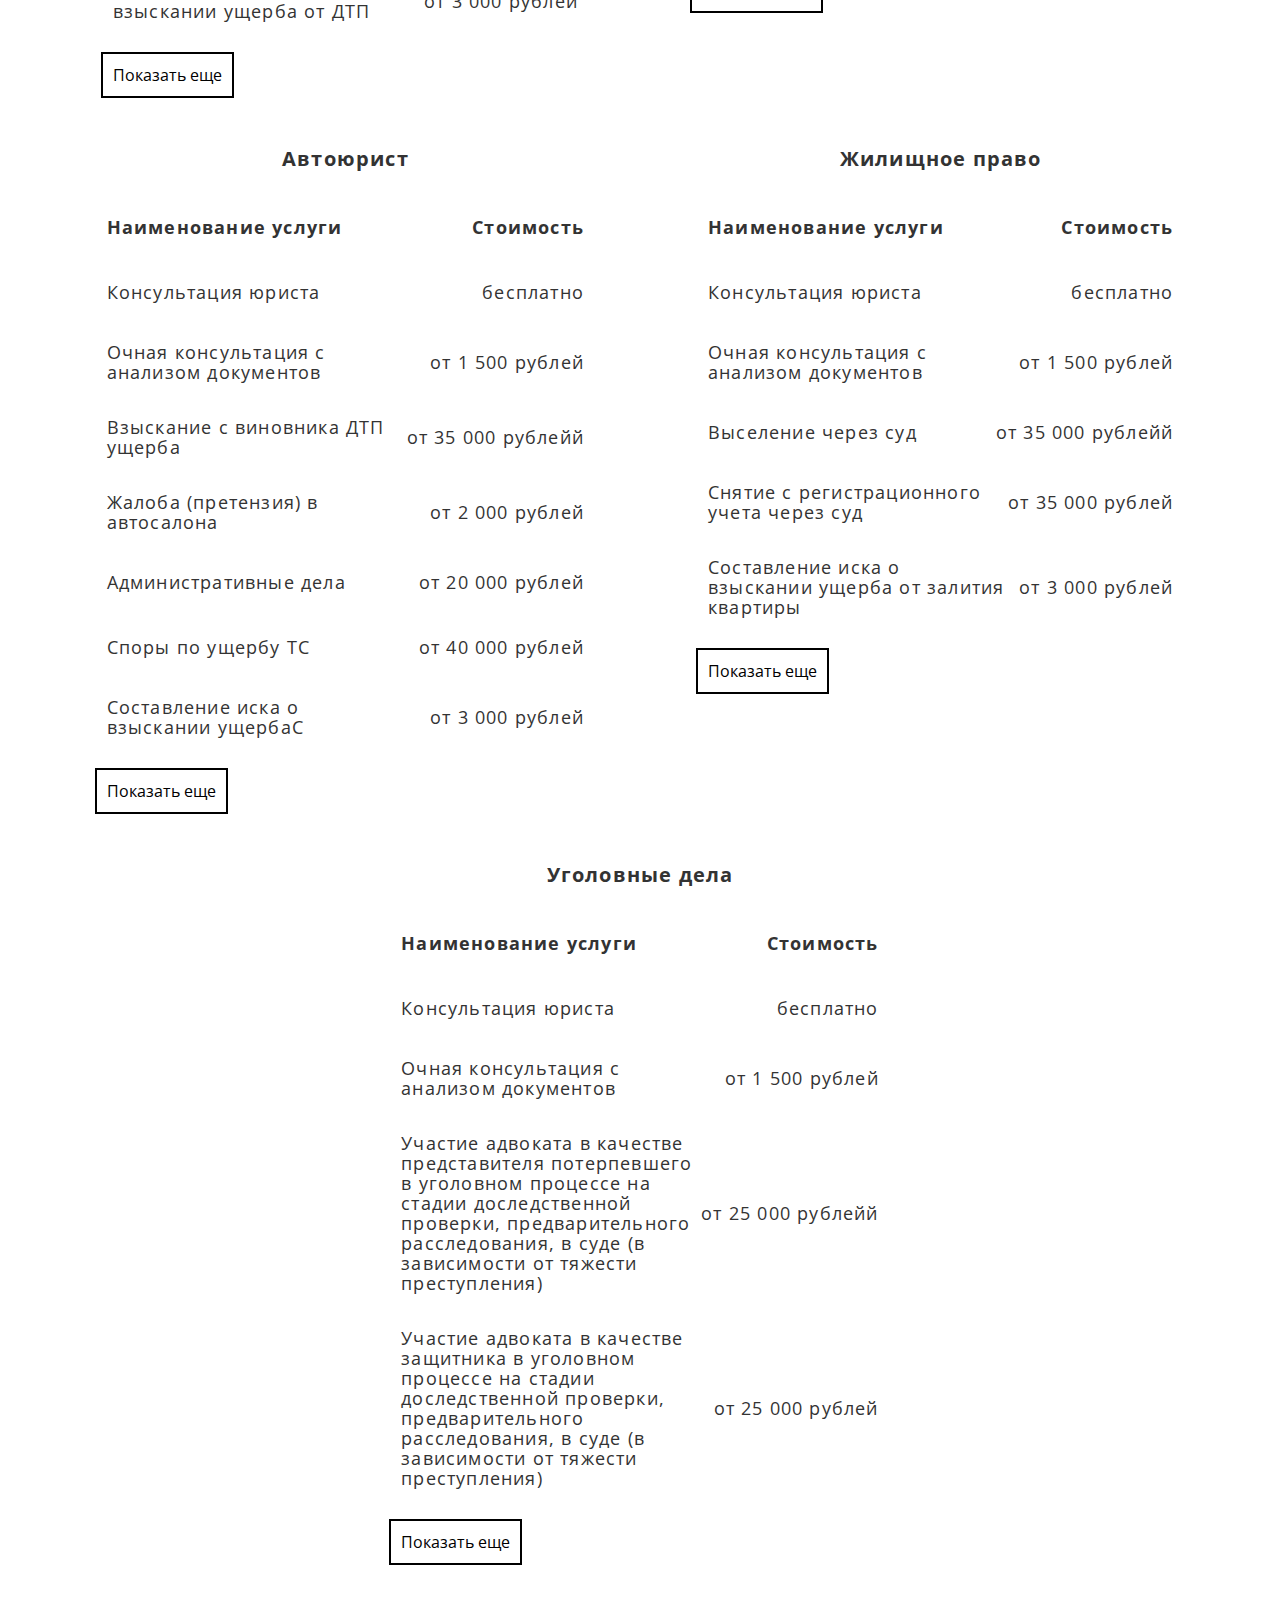
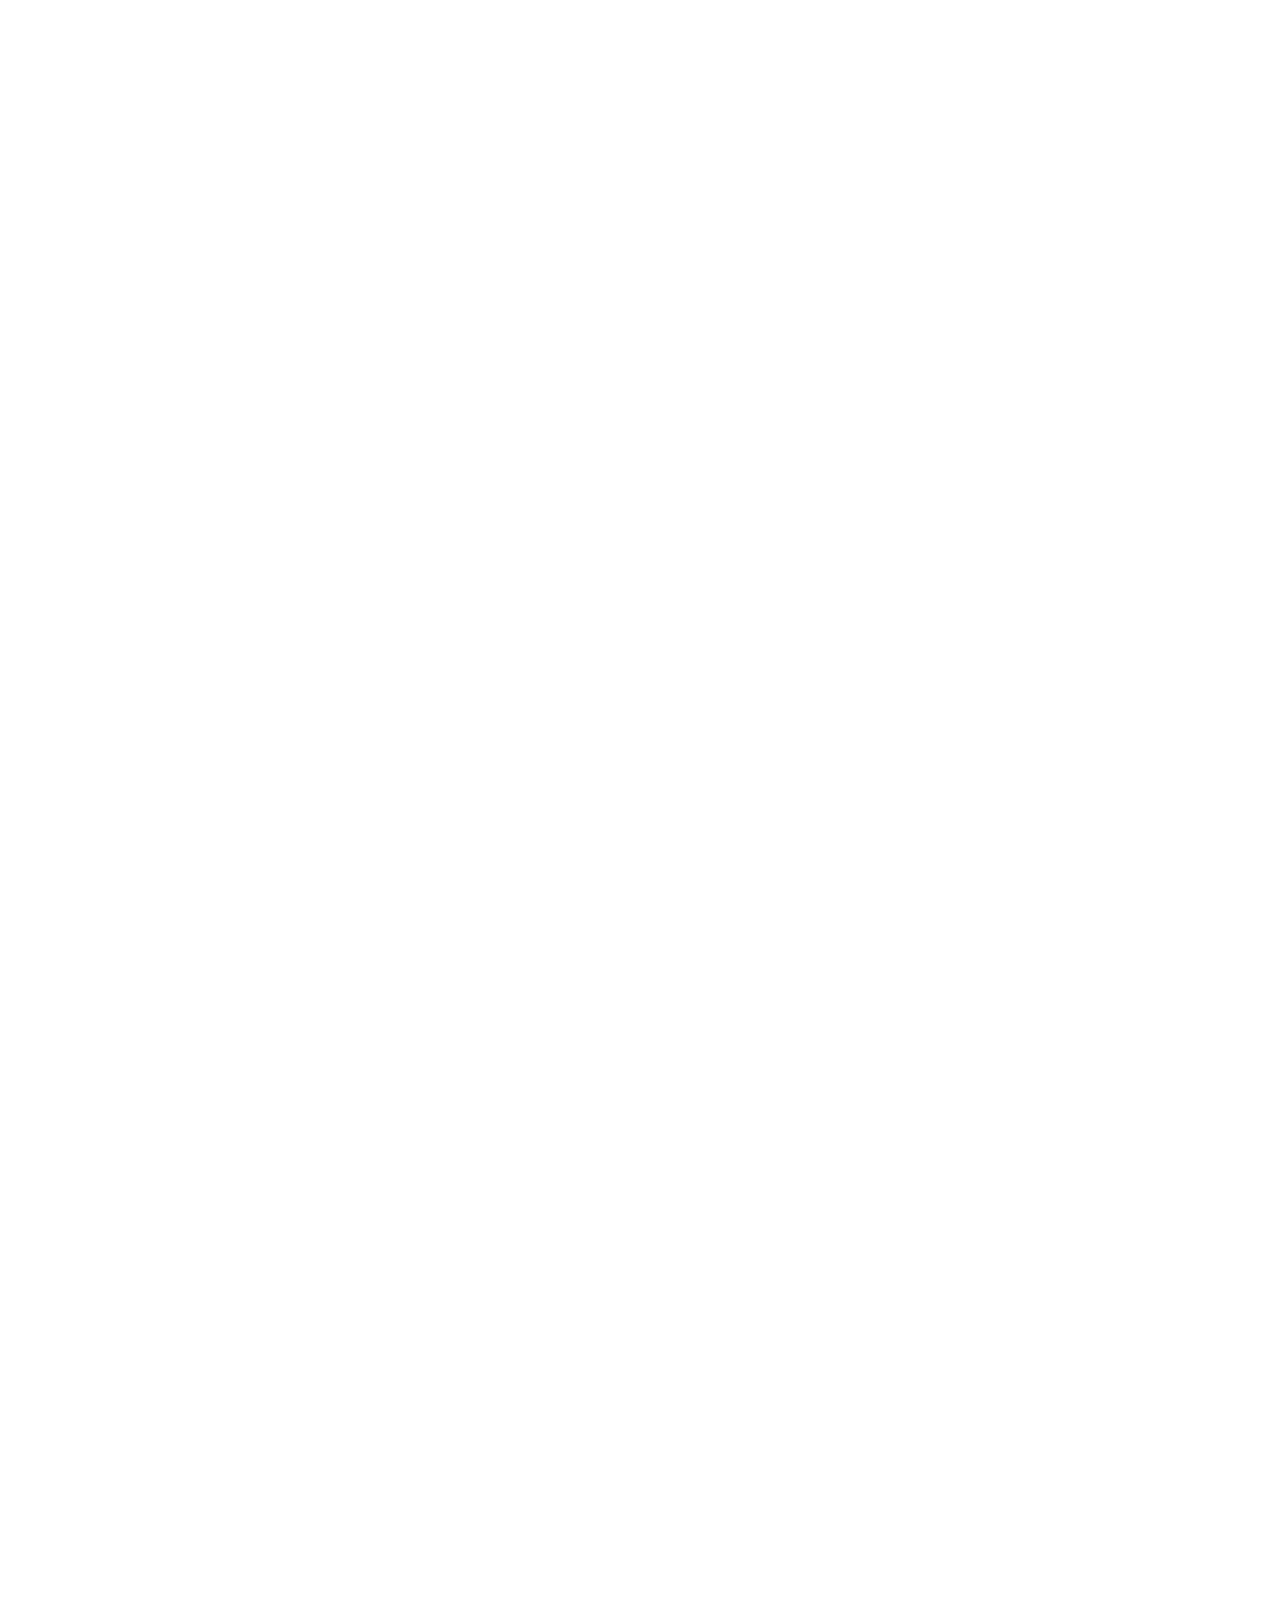
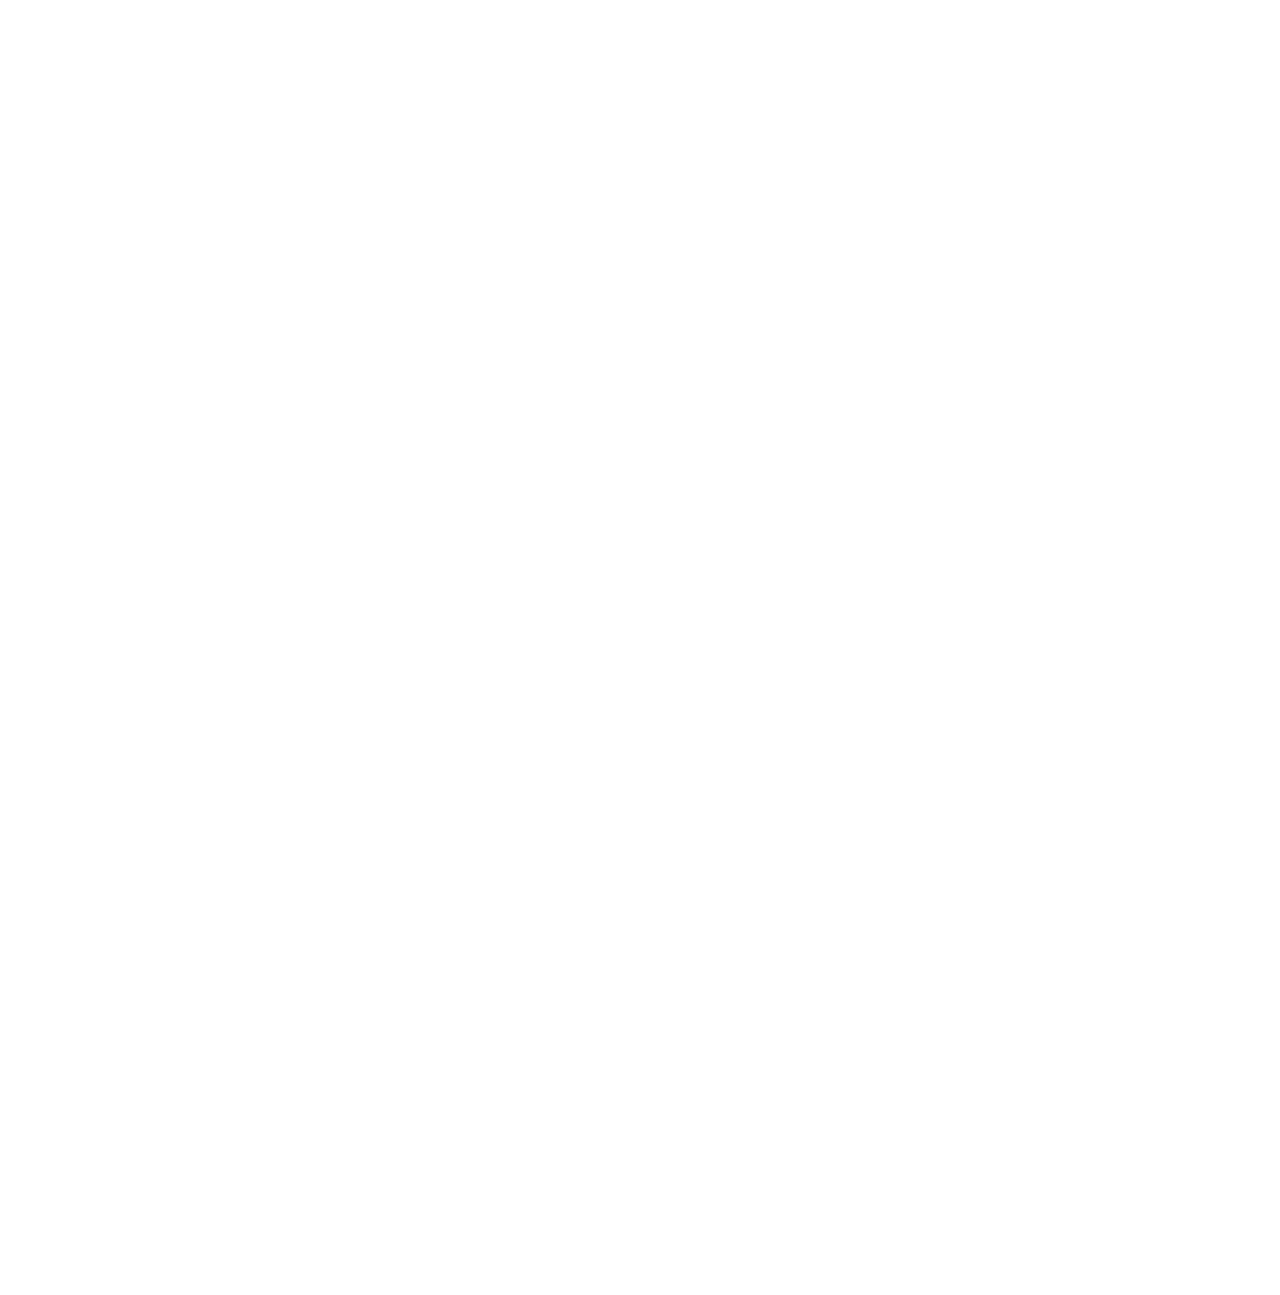
<file: services.html>
<!DOCTYPE html>
<html lang="ru">
<head>
    <meta charset="UTF-8">
    <meta name="viewport" content="width=device-width, initial-scale=1.0">
    <link rel="stylesheet" href="css/animate.css">
    <link rel="stylesheet" href="css/style.css">    
    <title>Услуги и цены</title>   
</head>
<body>
    <div class="body__container">
        <div class="modal">
            <div class="modal__box">
                <div class="modal__box-header">
                    <div class="modal__title title">Оставить заявку</div>
                    <div class="modal__close"></div>            
                </div>               
                <form action="#" class="modal__form" id="modal__form">
                    <div>
                        <input type="name" name="name" class="modal__input" id="modal__name" placeholder="Ваше имя">
                    </div>
                    <div>
                        <input type="phone" name="phone" class="modal__input" id="modal__phone" placeholder="Ваше Телефон">
                    </div>
                    <div>
                        <input type="email" name="email" class="modal__input" id="modal__email" placeholder="Ваш E-mail">
                    </div>
                    <div class="modal__checkbox">
                        <input type="checkbox" class="modal__checkbox-item">
                        <label for="" class="modal__checkbox-text">Нажимая кнопку отправить я соглашаюсь с условиями <a href="policy.html">Политики конфиденциальности</a></label>
                    </div>
                    <button class="btn modal__btn" type="submit">Оставить заявку</button>
                </form>
            </div>
        </div>
        <header class="header" id="header">
            <div class="container">
                <div class="header__wrapper">
                    <a href="#header" class="header__logo">
                        <div class="header__logo-img">
                            <img src="icons/logo.svg" alt="логотип сайта">
                        </div>
                        <div class="header__logo-info">Юридическая консультация</div>
                    </a>
                    <div class="header__box">
                        <div class="header__connection">
                            <div class="header__connection-items">
                                <a href="https://vk.com/nvlaw" class="header__connection-item">
                                    <div class="header__connection-icon">
                                        <img src="icons/vk.svg" alt="логотип ВК">
                                    </div>
                                    <span class="header__connection-info">Мы в Вконтакте</span>
                                </a>
                            </div>
                            <div class="header__connection-items">
                                <a href="https://yandex.ru/maps/org/yuridicheskaya_pomoshch/234571748160/?ll=76.574434%2C60.930905&z=17" class="header__connection-item">
                                    <div class="header__connection-icon">
                                        <img src="icons/location.svg" alt="Геолокация">
                                    </div>
                                    <span class="header__connection-info">Адрес: г. Нижневартовск, ул. Мусы Джалиля 9</span>
                                </a>
                            </div>
                            <div class="header__connection-items">
                                <a href="tel:+79821592105" class="header__connection-item">
                                    <div class="header__connection-icon">
                                        <img src="icons/phone.svg" alt="Телефон">
                                    </div>
                                    <span class="header__connection-info">8 982 159 21 05</span>
                                </a>
                            </div>
                        </div>
                        <div class="hamburger">
                            <span class="hamburger__item"></span>
                            <span class="hamburger__item"></span>
                            <span class="hamburger__item"></span>
                        </div>
                        <nav class="header__navigation">
                            <ul class="header__lists">
                                <li class="header__lists-item"><a href="about.html" target="_blank" class="header__lists-btn">О компании</a></li>
                                <li class="header__lists-item"><a href="services.html" target="_blank" class="header__lists-btn">Услуги и цены</a></li>
                                <li class="header__lists-item"><a href="examples.html" class="header__lists-btn">Разъяснение правовых вопросов</a></li>
                                <li class="header__lists-item"><a href="contacts.html" class="header__lists-btn">Контакты</a></li>
                            </ul>                         
                        </nav>
                    </div>                
                </div>
            </div>           
        </header>
        <main>
            <section class="wow animate__animated animate__fadeInUp services">                
                <div class="container">
                    <a href="index.html" class="services__service">Назад на главную</a>
                    <h1 class="services__title title">Юридические услуги</h1>
                    <div class="services__wrapper">
                        <div class="services__offer">
                            <h3 class="services__subtitle">Антикризисное предложение для физических лиц</h3>
                            <div class="services__offer-yellow">
                                <ul class="services__offer-list">
                                    <li class="services__offer-item">Устная консультация юрисконсульта – <b>бесплатно</b> </li>
                                    <li class="services__offer-item">Устная консультация юрисконсульта по банкротству – <b>бесплатно</b> </li>
                                    <li class="services__offer-item">Анализ документов (не более 10 листов) – от 1 000 руб. </li>
                                    <li class="services__offer-item">Составление искового заявления (до 4-х листов) – от 2000 руб. </li>
                                    <li class="services__offer-item">Представление интересов в Суде – от 4000 руб. </li>
                                </ul>
                            </div>
                            <button class="btn services__btn information__btn">Бесплатная консультация</button>
                            <div class="services__offer-help">Обращайтесь за помощью, мы знаем что делать!</div>
                        </div>
                        <div class="services__img">
                            <img src="img/prenup.jpg" alt="Как составляется брачный договор">
                        </div>
                    </div>
                    <div class="services__box">
                        <div class="services__table"> 
                            <h4 class="services__table-title">Банкротство</h4>                       
                            <table class="services__table-item">                                
                                <tr class="services__table-item--row">
                                    <th class="services__table-item--info">Наименование услуги</th>
                                    <th class="services__table-item--price">Стоимость</th>
                                </tr>
                                <tr class="services__table-item--row">
                                    <td class="services__table-item--info">Консультация юриста</td>
                                    <td class="services__table-item--price">бесплатно</td>
                                </tr>
                                <tr class="services__table-item--row">
                                    <td class="services__table-item--info">Очная консультация с анализом документов</td>
                                    <td class="services__table-item--price">от 1 500 рублей</td>
                                </tr>
                                <tr class="services__table-item--row">
                                    <td class="services__table-item--info">Банкротство юридических лиц</td>
                                    <td class="services__table-item--price">от 30 000 рублей</td>
                                </tr>
                                <tr class="services__table-item--row">
                                    <td class="services__table-item--info">Банкротство физических лиц и предпринимателей</td>
                                    <td class="services__table-item--price">от 5 000 рублей</td>
                                </tr>
                                <tr class="services__table-item--row">
                                    <td class="services__table-item--info">Заявление о признании банкротом</td>
                                    <td class="services__table-item--price">от 4000 рублей</td>
                                </tr>
                                <!-- Должны скрываться -->
                                <tr class="services__table-item--row services__table-item--show">
                                    <td class="services__table-item--info">Сопровождение в деле о банкротстве юридического <br>лица на стороне кредитора</td>
                                    <td class="services__table-item--price">от 30 000 рублей</td>
                                </tr>
                                <tr class="services__table-item--row services__table-item--show">
                                    <td class="services__table-item--info">Сопровождение в деле о банкротстве физического лица (гражданина) <br> на стороне кредитора</td>
                                    <td class="services__table-item--price">от 20 000 рублей</td>
                                </tr>
                                <tr class="services__table-item--row services__table-item--show">
                                    <td class="services__table-item--info">Оспаривание торгов, сделок в процедуре банкротства</td>
                                    <td class="services__table-item--price">от 40 000 рублей</td>
                                </tr>
                                <tr class="services__table-item--row services__table-item--show">
                                    <td class="services__table-item--info">Жалобы на арбитражного управляющего</td>
                                    <td class="services__table-item--price">от 10 000 рублей</td>
                                </tr>
                                <tr class="services__table-item--row services__table-item--show">
                                    <td class="services__table-item--info">Включение в реестр требований кредиторов</td>
                                    <td class="services__table-item--price">от 15 000 рублей</td>
                                </tr>
                                <tr class="services__table-item--row services__table-item--show">
                                    <td class="services__table-item--info">Составление ходатайств, заявлений, обращений</td>
                                    <td class="services__table-item--price">от 4000 рублей</td>
                                </tr>
                                <tr class="services__table-item--row services__table-item--show">
                                    <td class="services__table-item--info">Ознакомление с материалами дела в арбитражном суде</td>
                                    <td class="services__table-item--price">от 3000 рублей</td>
                                </tr>
                                <tr class="services__table-item--row services__table-item--show">
                                    <td class="services__table-item--info">Подача документов в арбитражный суд</td>
                                    <td class="services__table-item--price">1500 рублей</td>
                                </tr>
                                <tr class="services__table-item--row services__table-item--show">
                                    <td class="services__table-item--info">Заказ и получение документов в арбитражном суде</td>
                                    <td class="services__table-item--price">от 2000 рублей</td>
                                </tr>
                            </table>
                            <div class="services__table-show">Показать еще</div>
                        </div>

                        <div class="services__table"> 
                            <h4 class="services__table-title">Арбитражные споры</h4>                       
                            <table class="services__table-item">                                
                                <tr class="services__table-item--row">
                                    <th class="services__table-item--info">Наименование услуги</th>
                                    <th class="services__table-item--price">Стоимость</th>
                                </tr>
                                <tr class="services__table-item--row">
                                    <td class="services__table-item--info">Консультация юриста</td>
                                    <td class="services__table-item--price">бесплатно</td>
                                </tr>
                                <tr class="services__table-item--row">
                                    <td class="services__table-item--info">Очная консультация с анализом документов</td>
                                    <td class="services__table-item--price">от 1 500 рублей</td>
                                </tr>
                                <tr class="services__table-item--row">
                                    <td class="services__table-item--info">Взыскание задолженности (поставка, подряд, купля-продажа, займ, дебеторка и т.п.)</td>
                                    <td class="services__table-item--price">от 30 000 рублей</td>
                                </tr>
                                <tr class="services__table-item--row">
                                    <td class="services__table-item--info">Исковое заявление в арбитражный суд</td>
                                    <td class="services__table-item--price">от 5 000 рублей</td>
                                </tr>                                
                                <!-- Должны скрываться -->
                                <tr class="services__table-item--row services__table-item--show">
                                    <td class="services__table-item--info">Представление интересов в арбитражном суде</td>
                                    <td class="services__table-item--price">от 5000 рублей</td>
                                </tr>
                                <tr class="services__table-item--row services__table-item--show">
                                    <td class="services__table-item--info">Составление ходатайств, заявлений, обращений</td>
                                    <td class="services__table-item--price">от 4 000 рублей</td>
                                </tr>
                                <tr class="services__table-item--row services__table-item--show">
                                    <td class="services__table-item--info">Составление досудебной претензии</td>
                                    <td class="services__table-item--price">от 3 000 рублей</td>
                                </tr>
                                <tr class="services__table-item--row services__table-item--show">
                                    <td class="services__table-item--info">Виндикация (истребование имущества)</td>
                                    <td class="services__table-item--price">от 40 000 рублей</td>
                                </tr>
                                <tr class="services__table-item--row services__table-item--show">
                                    <td class="services__table-item--info">Оспаривание решений государственных органов</td>
                                    <td class="services__table-item--price">от 30 000 рублей</td>
                                </tr>
                                <tr class="services__table-item--row services__table-item--show">
                                    <td class="services__table-item--info">Ознакомление с материалами дела в арбитражном суде</td>
                                    <td class="services__table-item--price">от 3 000 рублей</td>
                                </tr>
                                <tr class="services__table-item--row services__table-item--show">
                                    <td class="services__table-item--info">Подача документов в арбитражный суд</td>
                                    <td class="services__table-item--price">1500 рублей</td>
                                </tr>
                                <tr class="services__table-item--row services__table-item--show">
                                    <td class="services__table-item--info">Заказ и получение документов в арбитражном суде</td>
                                    <td class="services__table-item--price">от 2 000 рублей</td>
                                </tr>
                            </table>
                            <div class="services__table-show">Показать еще</div>
                        </div>

                        <div class="services__table"> 
                            <h4 class="services__table-title">Защита прав потребителей</h4>                       
                            <table class="services__table-item">                                
                                <tr class="services__table-item--row">
                                    <th class="services__table-item--info">Наименование услуги</th>
                                    <th class="services__table-item--price">Стоимость</th>
                                </tr>
                                <tr class="services__table-item--row">
                                    <td class="services__table-item--info">Консультация юриста</td>
                                    <td class="services__table-item--price">бесплатно</td>
                                </tr>
                                <tr class="services__table-item--row">
                                    <td class="services__table-item--info">Очная консультация с анализом документов</td>
                                    <td class="services__table-item--price">от 1 500 рублей</td>
                                </tr>
                                <tr class="services__table-item--row">
                                    <td class="services__table-item--info">Взыскание через суд (поставка, подряд, купля-продажа и т.п.)</td>
                                    <td class="services__table-item--price">от 30 000 рублей</td>
                                </tr>
                                <tr class="services__table-item--row">
                                    <td class="services__table-item--info">Составление досудебной претензии</td>
                                    <td class="services__table-item--price">от 2 000 рублей</td>
                                </tr>      
                                <tr class="services__table-item--row">
                                    <td class="services__table-item--info">Исковое заявление в суд</td>
                                    <td class="services__table-item--price">от 4 000 рублей</td>
                                </tr>                            
                                <!-- Должны скрываться -->
                                <tr class="services__table-item--row services__table-item--show">
                                    <td class="services__table-item--info">Представление интересов в суде</td>
                                    <td class="services__table-item--price">от 5000 рублей</td>
                                </tr>
                                <tr class="services__table-item--row services__table-item--show">
                                    <td class="services__table-item--info">Составление ходатайств, заявлений, обращений</td>
                                    <td class="services__table-item--price">от 4 000 рублей</td>
                                </tr>
                                <tr class="services__table-item--row services__table-item--show">
                                    <td class="services__table-item--info">Ознакомление с материалами дела в суде</td>
                                    <td class="services__table-item--price">от 3 000 рублей</td>
                                </tr>
                                <tr class="services__table-item--row services__table-item--show">
                                    <td class="services__table-item--info">Подача документов в суд</td>
                                    <td class="services__table-item--price">1500 рублей</td>
                                </tr>
                                <tr class="services__table-item--row services__table-item--show">
                                    <td class="services__table-item--info">Заказ и получение документов в суде</td>
                                    <td class="services__table-item--price">от 2 000 рублей</td>
                                </tr>
                            </table>
                            <div class="services__table-show">Показать еще</div>
                        </div>

                        <div class="services__table"> 
                            <h4 class="services__table-title">Семейные споры</h4>                       
                            <table class="services__table-item">                                
                                <tr class="services__table-item--row">
                                    <th class="services__table-item--info">Наименование услуги</th>
                                    <th class="services__table-item--price">Стоимость</th>
                                </tr>
                                <tr class="services__table-item--row">
                                    <td class="services__table-item--info">Консультация юриста</td>
                                    <td class="services__table-item--price">бесплатно</td>
                                </tr>
                                <tr class="services__table-item--row">
                                    <td class="services__table-item--info">Очная консультация с анализом документов</td>
                                    <td class="services__table-item--price">от 1 000 рублей</td>
                                </tr>
                                <tr class="services__table-item--row">
                                    <td class="services__table-item--info">Расторжение брака (при обоюдном согласии) через суд</td>
                                    <td class="services__table-item--price">от 10 000 рублей</td>
                                </tr>
                                <tr class="services__table-item--row">
                                    <td class="services__table-item--info">Раздел имущества супругов</td>
                                    <td class="services__table-item--price">от 40 000 рублей</td>
                                </tr>      
                                <tr class="services__table-item--row">
                                    <td class="services__table-item--info">Составление иска о расторжении брака</td>
                                    <td class="services__table-item--price">от 2 000 рублей</td>
                                </tr>                            
                                <!-- Должны скрываться -->
                                <tr class="services__table-item--row services__table-item--show">
                                    <td class="services__table-item--info">Представление интересов в суде</td>
                                    <td class="services__table-item--price">от 4000 рублей</td>
                                </tr>
                                <tr class="services__table-item--row services__table-item--show">
                                    <td class="services__table-item--info">Составление ходатайств, заявлений, обращений</td>
                                    <td class="services__table-item--price">от 3 000 рублей</td>
                                </tr>
                                <tr class="services__table-item--row services__table-item--show">
                                    <td class="services__table-item--info">Исковое заявление о взыскании алиментов</td>
                                    <td class="services__table-item--price">от 3 000 рублей</td>
                                </tr>
                                <tr class="services__table-item--row services__table-item--show">
                                    <td class="services__table-item--info">Исковое заявление в суд</td>
                                    <td class="services__table-item--price">от 3 000 рублей</td>
                                </tr>
                                <tr class="services__table-item--row services__table-item--show">
                                    <td class="services__table-item--info">Сопровождение добровольного раздела имущества</td>
                                    <td class="services__table-item--price">от 4 000 рублей</td>
                                </tr>
                                <tr class="services__table-item--row services__table-item--show">
                                    <td class="services__table-item--info">Взыскание алиментов через суд</td>
                                    <td class="services__table-item--price">от 25 000 рублей</td>
                                </tr>
                                <tr class="services__table-item--row services__table-item--show">
                                    <td class="services__table-item--info">Заказ и получение документов</td>
                                    <td class="services__table-item--price">от 2 000 рублей</td>
                                </tr>
                                <tr class="services__table-item--row services__table-item--show">
                                    <td class="services__table-item--info">Ознакомление с материалами дела в суде</td>
                                    <td class="services__table-item--price">от 3 000 рублей</td>
                                </tr>
                                <tr class="services__table-item--row services__table-item--show">
                                    <td class="services__table-item--info">Подача документов в суд</td>
                                    <td class="services__table-item--price">1500 рублей</td>
                                </tr>
                                <tr class="services__table-item--row services__table-item--show">
                                    <td class="services__table-item--info">Заказ и получение документов в суде</td>
                                    <td class="services__table-item--price">от 2 000 рублей</td>
                                </tr>
                            </table>
                            <div class="services__table-show">Показать еще</div>
                        </div>

                        <div class="services__table"> 
                            <h4 class="services__table-title">ДТП и страхование</h4>                       
                            <table class="services__table-item">                                
                                <tr class="services__table-item--row">
                                    <th class="services__table-item--info">Наименование услуги</th>
                                    <th class="services__table-item--price">Стоимость</th>
                                </tr>
                                <tr class="services__table-item--row">
                                    <td class="services__table-item--info">Консультация юриста</td>
                                    <td class="services__table-item--price">бесплатно</td>
                                </tr>
                                <tr class="services__table-item--row">
                                    <td class="services__table-item--info">Очная консультация с анализом документов</td>
                                    <td class="services__table-item--price">от 1 500 рублей</td>
                                </tr>
                                <tr class="services__table-item--row">
                                    <td class="services__table-item--info">Взыскание с виновника ДТП ущерба</td>
                                    <td class="services__table-item--price">от 35 000 рублей</td>
                                </tr>
                                <tr class="services__table-item--row">
                                    <td class="services__table-item--info">Споры со страховой компанией по ДТП (угону)</td>
                                    <td class="services__table-item--price">от 40 000 рублей</td>
                                </tr>      
                                <tr class="services__table-item--row">
                                    <td class="services__table-item--info">Составление иска о взыскании ущерба от ДТП</td>
                                    <td class="services__table-item--price">от 3 000 рублей</td>
                                </tr>                            
                                <!-- Должны скрываться -->
                                <tr class="services__table-item--row services__table-item--show">
                                    <td class="services__table-item--info">Представление интересов в суде</td>
                                    <td class="services__table-item--price">от 4000 рублей</td>
                                </tr>
                                <tr class="services__table-item--row services__table-item--show">
                                    <td class="services__table-item--info">Составление ходатайств, заявлений, обращений</td>
                                    <td class="services__table-item--price">от 3 000 рублей</td>
                                </tr>
                                <tr class="services__table-item--row services__table-item--show">
                                    <td class="services__table-item--info">Исковое заявление к страховой компании по ДТП (угону)</td>
                                    <td class="services__table-item--price">от 4 000 рублей</td>
                                </tr>
                                <tr class="services__table-item--row services__table-item--show">
                                    <td class="services__table-item--info">Исковое заявление в суд</td>
                                    <td class="services__table-item--price">от 4 000 рублей</td>
                                </tr>
                                <tr class="services__table-item--row services__table-item--show">
                                    <td class="services__table-item--info">Сопровождение в страховой компании</td>
                                    <td class="services__table-item--price">от 5 000 рублей</td>
                                </tr>
                                <tr class="services__table-item--row services__table-item--show">
                                    <td class="services__table-item--info">Жалоба финансовому омбудсмену</td>
                                    <td class="services__table-item--price">от 5000 рублей</td>
                                </tr>
                                <tr class="services__table-item--row services__table-item--show">
                                    <td class="services__table-item--info">Заказ и получение документов</td>
                                    <td class="services__table-item--price">от 2 000 рублей</td>
                                </tr>
                                <tr class="services__table-item--row services__table-item--show">
                                    <td class="services__table-item--info">Ознакомление с материалами дела в суде</td>
                                    <td class="services__table-item--price">от 3 000 рублей</td>
                                </tr>
                                <tr class="services__table-item--row services__table-item--show">
                                    <td class="services__table-item--info">Подача документов в суд</td>
                                    <td class="services__table-item--price">1500 рублей</td>
                                </tr>
                                <tr class="services__table-item--row services__table-item--show">
                                    <td class="services__table-item--info">Заказ и получение документов в суде</td>
                                    <td class="services__table-item--price">от 2 000 рублей</td>
                                </tr>
                            </table>
                            <div class="services__table-show">Показать еще</div>
                        </div>

                        <div class="services__table"> 
                            <h4 class="services__table-title">Наследство</h4>                       
                            <table class="services__table-item">                                
                                <tr class="services__table-item--row">
                                    <th class="services__table-item--info">Наименование услуги</th>
                                    <th class="services__table-item--price">Стоимость</th>
                                </tr>
                                <tr class="services__table-item--row">
                                    <td class="services__table-item--info">Консультация юриста</td>
                                    <td class="services__table-item--price">бесплатно</td>
                                </tr>
                                <tr class="services__table-item--row">
                                    <td class="services__table-item--info">Очная консультация с анализом документов</td>
                                    <td class="services__table-item--price">от 1 500 рублей</td>
                                </tr>
                                <tr class="services__table-item--row">
                                    <td class="services__table-item--info">Оспаривание наследства</td>
                                    <td class="services__table-item--price">от 60 000 рублей</td>
                                </tr>
                                <tr class="services__table-item--row">
                                    <td class="services__table-item--info">Устранение ошибок в документах через суд</td>
                                    <td class="services__table-item--price">от 60 000 рублей</td>
                                </tr>                                 
                                <!-- Должны скрываться -->
                                <tr class="services__table-item--row services__table-item--show">
                                    <td class="services__table-item--info">Представление интересов в суде</td>
                                    <td class="services__table-item--price">от 4000 рублей</td>
                                </tr>
                                <tr class="services__table-item--row services__table-item--show">
                                    <td class="services__table-item--info">Составление ходатайств, заявлений, обращений</td>
                                    <td class="services__table-item--price">от 3 000 рублей</td>
                                </tr>
                                <tr class="services__table-item--row services__table-item--show">
                                    <td class="services__table-item--info">Исковое заявление в суд</td>
                                    <td class="services__table-item--price">от 5 000 рублей</td>
                                </tr>
                                <tr class="services__table-item--row services__table-item--show">
                                    <td class="services__table-item--info">Заказ и получение документов</td>
                                    <td class="services__table-item--price">от 2 000 рублей</td>
                                </tr>
                                <tr class="services__table-item--row services__table-item--show">
                                    <td class="services__table-item--info">Ознакомление с материалами дела в суде</td>
                                    <td class="services__table-item--price">от 3 000 рублей</td>
                                </tr>
                                <tr class="services__table-item--row services__table-item--show">
                                    <td class="services__table-item--info">Подача документов в суд</td>
                                    <td class="services__table-item--price">1500 рублей</td>
                                </tr>
                                <tr class="services__table-item--row services__table-item--show">
                                    <td class="services__table-item--info">Заказ и получение документов в суде</td>
                                    <td class="services__table-item--price">от 2 000 рублей</td>
                                </tr>
                            </table>
                            <div class="services__table-show">Показать еще</div>
                        </div>

                        <div class="services__table"> 
                            <h4 class="services__table-title">Автоюрист</h4>                       
                            <table class="services__table-item">                                
                                <tr class="services__table-item--row">
                                    <th class="services__table-item--info">Наименование услуги</th>
                                    <th class="services__table-item--price">Стоимость</th>
                                </tr>
                                <tr class="services__table-item--row">
                                    <td class="services__table-item--info">Консультация юриста</td>
                                    <td class="services__table-item--price">бесплатно</td>
                                </tr>
                                <tr class="services__table-item--row">
                                    <td class="services__table-item--info">Очная консультация с анализом документов</td>
                                    <td class="services__table-item--price">от 1 500 рублей</td>
                                </tr>
                                <tr class="services__table-item--row">
                                    <td class="services__table-item--info">Взыскание с виновника ДТП ущерба</td>
                                    <td class="services__table-item--price">от 35 000 рублейй</td>
                                </tr>
                                <tr class="services__table-item--row">
                                    <td class="services__table-item--info">Жалоба (претензия) в автосалона</td>
                                    <td class="services__table-item--price">от 2 000 рублей</td>
                                </tr>   
                                <tr class="services__table-item--row">
                                    <td class="services__table-item--info">Административные дела</td>
                                    <td class="services__table-item--price">от 20 000 рублей</td>
                                </tr>       
                                <tr class="services__table-item--row">
                                    <td class="services__table-item--info">Споры по ущербу ТС</td>
                                    <td class="services__table-item--price">от 40 000 рублей</td>
                                </tr>   
                                <tr class="services__table-item--row">
                                    <td class="services__table-item--info">Составление иска о взыскании ущербаС</td>
                                    <td class="services__table-item--price">от 3 000 рублей</td>
                                </tr>                     
                                <!-- Должны скрываться -->
                                <tr class="services__table-item--row services__table-item--show">
                                    <td class="services__table-item--info">Обжалование постановлений полиции по ДТП</td>
                                    <td class="services__table-item--price">от 4000 рублей</td>
                                </tr>
                                <tr class="services__table-item--row services__table-item--show">
                                    <td class="services__table-item--info">Ведение административного дела (КоАП)</td>
                                    <td class="services__table-item--price">от 20 000 рублей</td>
                                </tr>
                                <tr class="services__table-item--row services__table-item--show">
                                    <td class="services__table-item--info">Ведение дела об уезде с места ДТП</td>
                                    <td class="services__table-item--price">от 25 000 рублей</td>
                                </tr>
                                <tr class="services__table-item--row services__table-item--show">
                                    <td class="services__table-item--info">Представление интересов в суде</td>
                                    <td class="services__table-item--price">от 4 000 рублей</td>
                                </tr>
                                <tr class="services__table-item--row services__table-item--show">
                                    <td class="services__table-item--info">Составление ходатайств, заявлений, обращений</td>
                                    <td class="services__table-item--price">от 3 000 рублей</td>
                                </tr>
                                <tr class="services__table-item--row services__table-item--show">
                                    <td class="services__table-item--info">Исковое заявление к причинителю вреда</td>
                                    <td class="services__table-item--price">от 4 000 рублей</td>
                                </tr>
                                <tr class="services__table-item--row services__table-item--show">
                                    <td class="services__table-item--info">Исковое заявление в суд</td>
                                    <td class="services__table-item--price">4 000 рублей</td>
                                </tr>
                                <tr class="services__table-item--row services__table-item--show">
                                    <td class="services__table-item--info">Заказ и получение документов в суде</td>
                                    <td class="services__table-item--price">от 2 000 рублей</td>
                                </tr>
                                <tr class="services__table-item--row services__table-item--show">
                                    <td class="services__table-item--info">Ознакомление с материалами дела в суде</td>
                                    <td class="services__table-item--price">от 3 000 рублей</td>
                                </tr>
                                <tr class="services__table-item--row services__table-item--show">
                                    <td class="services__table-item--info">Подача документов в суд</td>
                                    <td class="services__table-item--price">от 1 500 рублей</td>
                                </tr>
                                <tr class="services__table-item--row services__table-item--show">
                                    <td class="services__table-item--info">Заказ и получение документов в суде</td>
                                    <td class="services__table-item--price">от 2000 рублей</td>
                                </tr>
                            </table>
                            <div class="services__table-show">Показать еще</div>
                        </div>

                        <div class="services__table"> 
                            <h4 class="services__table-title">Жилищное право</h4>                       
                            <table class="services__table-item">                                
                                <tr class="services__table-item--row">
                                    <th class="services__table-item--info">Наименование услуги</th>
                                    <th class="services__table-item--price">Стоимость</th>
                                </tr>
                                <tr class="services__table-item--row">
                                    <td class="services__table-item--info">Консультация юриста</td>
                                    <td class="services__table-item--price">бесплатно</td>
                                </tr>
                                <tr class="services__table-item--row">
                                    <td class="services__table-item--info">Очная консультация с анализом документов</td>
                                    <td class="services__table-item--price">от 1 500 рублей</td>
                                </tr>
                                <tr class="services__table-item--row">
                                    <td class="services__table-item--info">Выселение через суд</td>
                                    <td class="services__table-item--price">от 35 000 рублейй</td>
                                </tr>
                                <tr class="services__table-item--row">
                                    <td class="services__table-item--info">Снятие с регистрационного учета через суд</td>
                                    <td class="services__table-item--price">от 35 000 рублей</td>
                                </tr>   
                                <tr class="services__table-item--row">
                                    <td class="services__table-item--info">Составление иска о взыскании ущерба от залития квартиры</td>
                                    <td class="services__table-item--price">от 3 000 рублей</td>
                                </tr>                            
                                <!-- Должны скрываться -->
                                <tr class="services__table-item--row services__table-item--show">
                                    <td class="services__table-item--info">Судебные споры по залитию/ущербу квартире</td>
                                    <td class="services__table-item--price">от 35 000 рублей</td>
                                </tr>
                                <tr class="services__table-item--row services__table-item--show">
                                    <td class="services__table-item--info">Судебные споры по незаконной перепланировке</td>
                                    <td class="services__table-item--price">от 45 000 рублей</td>
                                </tr>
                                <tr class="services__table-item--row services__table-item--show">
                                    <td class="services__table-item--info">Судебные споры по выделению /определению долей</td>
                                    <td class="services__table-item--price">от 45 000 рублей</td>
                                </tr>
                                <tr class="services__table-item--row services__table-item--show">
                                    <td class="services__table-item--info">Сопровождение сделок</td>
                                    <td class="services__table-item--price">от 15 000 рублей</td>
                                </tr>
                                <tr class="services__table-item--row services__table-item--show">
                                    <td class="services__table-item--info">Составление договоров аренды/купли-продажи</td>
                                    <td class="services__table-item--price">от 4 000 рублей</td>
                                </tr>
                                <tr class="services__table-item--row services__table-item--show">
                                    <td class="services__table-item--info">Представление интересов в суде</td>
                                    <td class="services__table-item--price">от 4 000 рублей</td>
                                </tr>
                                <tr class="services__table-item--row services__table-item--show">
                                    <td class="services__table-item--info">Составление ходатайств, заявлений, обращений</td>
                                    <td class="services__table-item--price">3 000 рублей</td>
                                </tr>
                                <tr class="services__table-item--row services__table-item--show">
                                    <td class="services__table-item--info">Исковое заявление в суд</td>
                                    <td class="services__table-item--price">от 4 000 рублей</td>
                                </tr>
                                <tr class="services__table-item--row services__table-item--show">
                                    <td class="services__table-item--info">Заказ и получение документов</td>
                                    <td class="services__table-item--price">от 2 000 рублей</td>
                                </tr>
                                <tr class="services__table-item--row services__table-item--show">
                                    <td class="services__table-item--info">Ознакомление с материалами дела в суде</td>
                                    <td class="services__table-item--price">от 3 000 рублей</td>
                                </tr>
                                <tr class="services__table-item--row services__table-item--show">
                                    <td class="services__table-item--info">Подача документов в суд</td>
                                    <td class="services__table-item--price">1500 рублей</td>
                                </tr>
                                <tr class="services__table-item--row services__table-item--show">
                                    <td class="services__table-item--info">Заказ и получение документов в суде</td>
                                    <td class="services__table-item--price">от 2000 рублей</td>
                                </tr>
                            </table>
                            <div class="services__table-show">Показать еще</div>
                        </div>

                        <div class="services__table"> 
                            <h4 class="services__table-title">Уголовные дела</h4>                       
                            <table class="services__table-item">                                
                                <tr class="services__table-item--row">
                                    <th class="services__table-item--info">Наименование услуги</th>
                                    <th class="services__table-item--price">Стоимость</th>
                                </tr>
                                <tr class="services__table-item--row">
                                    <td class="services__table-item--info">Консультация юриста</td>
                                    <td class="services__table-item--price">бесплатно</td>
                                </tr>
                                <tr class="services__table-item--row">
                                    <td class="services__table-item--info">Очная консультация с анализом документов</td>
                                    <td class="services__table-item--price">от 1 500 рублей</td>
                                </tr>
                                <tr class="services__table-item--row">
                                    <td class="services__table-item--info">Участие адвоката в качестве представителя потерпевшего в уголовном процессе на стадии доследственной проверки, предварительного расследования, в суде (в зависимости от тяжести преступления)</td>
                                    <td class="services__table-item--price">от 25 000 рублейй</td>
                                </tr>
                                <tr class="services__table-item--row">
                                    <td class="services__table-item--info">Участие адвоката в качестве защитника в уголовном процессе на стадии доследственной проверки, предварительного расследования, в суде (в зависимости от тяжести преступления)</td>
                                    <td class="services__table-item--price">от 25 000 рублей</td>
                                </tr>                              
                                <!-- Должны скрываться -->
                                <tr class="services__table-item--row services__table-item--show">
                                    <td class="services__table-item--info">Посещение адвокатом подзащитного в местах лишения свободы (СИЗО, колонии и др.)</td>
                                    <td class="services__table-item--price">от 8000 рублей</td>
                                </tr>
                                <tr class="services__table-item--row services__table-item--show">
                                    <td class="services__table-item--info">УДО</td>
                                    <td class="services__table-item--price">от 20 000 рублей</td>
                                </tr>
                                <tr class="services__table-item--row services__table-item--show">
                                    <td class="services__table-item--info">Выезд адвоката (рабочие дни)</td>
                                    <td class="services__table-item--price">день от 8000; ночь от 10000 рублей</td>
                                </tr>
                                <tr class="services__table-item--row services__table-item--show">
                                    <td class="services__table-item--info">Выезд адвоката (выходные дни)</td>
                                    <td class="services__table-item--price">от 8000; ночь от 10000 рублей</td>
                                </tr>
                                <tr class="services__table-item--row services__table-item--show">
                                    <td class="services__table-item--info">Адвокатский запрос</td>
                                    <td class="services__table-item--price">от 5000 рублей</td>
                                </tr>
                            </table>
                            <div class="services__table-show">Показать еще</div>
                        </div>
                    </div>
                   
                </div>                
            </section>
            <section class="wow animate__animated animate__fadeInUp services__price">
                <div class="container">
                    <div class="services__price-container">
                        <h4 class="services__price-title"> Цены на юридические услуги</h4>
                        <h5 class="services__price-subtitle">Вся справочная информация по телефону предоставляется <b>бесплатно</b></h5>
                        <p class="services__price-information">Каждый отдельный случай обращения за адвокатской помощью рассматривается индивидуально, по договоренности.
                            Гонорар адвоката определяется с учетом сложности дела, объема работы, а также материального положения клиента.</p>
                    </div>
                    <div class="services__price-items">
                        <div class="services__price-item">
                            <h4 class="services__price-item--title">Каждый юрист имеет чёткую специализацию</h4>
                            <p class="services__price-item--descr">Узкая специализация подразумевает, что адвокат прекрасно изучил тему и знает сотни прецедентов, похожих на ваш случай.</p>
                        </div>

                        <div class="services__price-item">
                            <h4 class="services__price-item--title">В приоритете адвокатов – досудебное решение вопросов</h4>
                            <p class="services__price-item--descr">Если интересы клиента можно защитить без суда, то наши специалисты приложат все усилия, для того чтобы достичь этого. Если вопрос не получается решить без суда, то судебные издержки (в том числе оплата услуг адвоката) включаются в сумму иска.</p>
                        </div>

                        <div class="services__price-item">
                            <h4 class="services__price-item--title">Для нас не бывает слишком простых или слишком сложных дел</h4>
                            <p class="services__price-item--descr">Юристы одинаково ответственно подходят и к делам о расторжении брака, и о взыскании компенсации за моральный вред, и о восстановлении права на собственность и т.д</p>
                        </div>

                        <div class="services__price-item">
                            <h4 class="services__price-item--title">Предоставляем клиентам детальную информацию о ходе дела</h4>
                            <p class="services__price-item--descr">Каждый свой шаг юристы объясняют клиентам. Это значит, что никто не будет действовать за вашей спиной.</p>
                        </div>
                    </div>
                </div>
            </section>
            <section class="wow animate__animated animate__fadeInUp terms">
                <div class="container">
                    <h2 class="terms__title">Условия предоставления услуг</h2>
                    <h3 class="terms__warning">
                        Обратите внимание, что окончательная стоимость обсуждается с клиентом и может отличаться для каждого конкретного случая. Стоимость может быть как выше, так и ниже указанной на сайте. Наша ценовая политика направлена на оптимизацию расходов клиентов.
                    </h3>
                    <div class="terms__box">
                        <div class="terms__box-circle"></div>
                        <h4 class="terms__box-title">Наши клиенты часто спрашивают: почему существует такой разброс цен?</h4>
                        <p class="terms__box-warning">
                            Обратите внимание, что именно входит в стоимость услуги в разных фирмах города (консультация, оформление бумаг, представление в суде). В нашей компании, как правило, ориентировочная сумма в прайсе уже включает расходы на ведение дела.
                        </p>
                    </div>
                    <div class="terms__work">
                        <h2 class="terms__work-title">Выстраиваем работу с максимальной выгодой для вас:</h2>   
                        <div class="terms__items">
                            <h5 class="terms__descr">
                                <b>Бесплатно</b> предоставляем справочную информацию по телефону
                            </h5>
                            <h5 class="terms__descr">
                                Предлагаем наличный или безналичный расчёт
                            </h5>
                            <h5 class="terms__descr">
                                Соглашаемся на оплату услуг юристов в рассрочку
                            </h5>
                            <h5 class="terms__descr">
                                Проводим акции на популярные услуги и представляем антикризисные предложения
                            </h5>
                            <h5 class="terms__descr">
                                Вы всегда понимаете, что входит в стоимость услуг
                            </h5>
                        </div>                     
                        
                    </div>
                </div>
            </section>
            <section class="wow animate__animated animate__fadeInUp questions">
                <div class="container">
                    <div class="questions__box">
                        <h3 class="questions__title">Возник вопрос по стоимости услуг юристов?</h3>
                        <p class="questions__subtitle">Задайте его прямо сейчас:</p>
                        <a href="tel:+79821592105" class="questions__number">8 982 159 21 05</a>
                        <button class="btn questions__btn information__btn">Обратный звонок</button>
                    </div>
                    
                </div>
            </section>
        </main>
        <footer class="wow animate__animated animate__fadeInUp footer" id="footer">
            <div class="container">
                <div class="footer__wrapper">
                    <div class="footer__logo">
                        <div class="footer__logo-img">
                            <img src="icons/logo_white.svg" alt="Логотип сайта">                                
                        </div>
                        <div class="footer__logo-name">Юридическая <br>консультация</div>
                    </div>
                    <div class="footer__connection">
                        <div class="footer__connection-items">
                            <a href="https://vk.com/nvlaw" class="footer__connection-item">
                                <div class="footer__connection-icon">
                                    <img src="icons/vk-white.svg" alt="логотип ВК">
                                </div>
                                <span class="footer__connection-info">Мы в Вконтакте</span>
                            </a>
                        </div>
                        <div class="footer__connection-items">
                            <a href="https://yandex.ru/maps/org/yuridicheskaya_pomoshch/234571748160/?ll=76.574434%2C60.930905&z=17" class="footer__connection-item">
                                <div class="footer__connection-icon">
                                    <img src="icons/maps-white.svg" alt="Геолокация">
                                </div>
                                <span class="footer__connection-info">Адрес: г. Нижневартовск, ул. Мусы Джалиля 9</span>
                            </a>
                        </div>
                        <div class="footer__connection-items">
                            <a href="tel:+79821592105" class="footer__connection-item">
                                <div class="footer__connection-icon">
                                    <img src="icons/phone-white.svg" alt="Телефон">
                                </div>
                                <span class="footer__connection-info">8 982 159 21 05</span>
                            </a>
                        </div>
                    </div>
                </div>
                <div class="footer__maps">
                    <div style="position:relative;overflow:hidden;"><a href="https://yandex.ru/maps/org/yuridicheskaya_pomoshch/234571748160/?utm_medium=mapframe&utm_source=maps" style="color:#eee;font-size:12px;position:absolute;top:0px;">Юридическая помощь</a><a href="https://yandex.ru/maps/1091/nizhnevartovsk/category/legal_services/184105630/?utm_medium=mapframe&utm_source=maps" style="color:#eee;font-size:12px;position:absolute;top:14px;">Юридические услуги в Нижневартовске</a><a href="https://yandex.ru/maps/1091/nizhnevartovsk/category/registration_and_liquidation_of_enterprises/184105626/?utm_medium=mapframe&utm_source=maps" style="color:#eee;font-size:12px;position:absolute;top:28px;">Регистрация и ликвидация предприятий в Нижневартовске</a><iframe src="https://yandex.ru/map-widget/v1/org/yuridicheskaya_pomoshch/234571748160/?ll=76.574434%2C60.930905&z=17" width="100%" height="600px" frameborder="1" allowfullscreen="true" style="position:relative;"></iframe></div>
                </div>
            </div>
        </footer>
    </div>
    <script src="js/wow.min.js"></script>
    <script src="js/inputmask.min.js"></script>
    <script src="js/just-validate.min.js"></script>
    <script src="js/main.js"></script>
</body>
</html>
</file>
<file: css/style.css>
@import url("https://fonts.googleapis.com/css2?family=Open+Sans:ital,wght@0,300..800;1,300..800&display=swap");
html, body {
  margin: 0;
  padding: 0;
}

* {
  margin: 0;
  padding: 0;
  -webkit-box-sizing: border-box;
          box-sizing: border-box;
  font-family: "Open Sans", system-ui;
}

a {
  text-decoration: none;
}

ul {
  list-style: none;
}

span {
  display: block;
}

.body__container {
  position: relative;
  width: 100%;
  overflow: hidden;
}

.container {
  max-width: 1600px;
  margin: 0 auto;
}

.title {
  font-family: "Open Sans", system-ui;
  font-size: 30px;
  font-weight: 900;
  line-height: 150%;
  letter-spacing: 1.2px;
  color: #333;
}

.subtitle {
  font-family: "Open Sans", system-ui;
  font-size: 30px;
  line-height: 150%;
  letter-spacing: 1.2px;
  color: #333;
}

.btn {
  width: 300px;
  height: 60px;
  border-radius: 10px;
  background-color: #C8242F;
  color: #fff;
  border: none;
  display: -webkit-box;
  display: -ms-flexbox;
  display: flex;
  -webkit-box-align: center;
      -ms-flex-align: center;
          align-items: center;
  -webkit-box-pack: center;
      -ms-flex-pack: center;
          justify-content: center;
  font-family: "Open Sans", system-ui;
  font-weight: 700;
  font-size: 18px;
  line-height: 150%;
  letter-spacing: 1.2px;
  cursor: pointer;
  -webkit-transition: all 0.4s;
  transition: all 0.4s;
}
.btn:hover {
  background-color: #e92d39;
  -webkit-box-shadow: 0 0 15px #e92d39;
          box-shadow: 0 0 15px #e92d39;
}

.modal {
  background-color: rgba(0, 0, 0, 0.6);
  width: 100%;
  height: 100vh;
  position: fixed;
  top: 0;
  left: 0;
  display: -webkit-box;
  display: -ms-flexbox;
  display: flex;
  -webkit-box-align: center;
      -ms-flex-align: center;
          align-items: center;
  -webkit-box-pack: center;
      -ms-flex-pack: center;
          justify-content: center;
  visibility: hidden;
  z-index: 100;
  opacity: 0;
  -webkit-transition: visibility 0.4s, opacity 0.4s;
  transition: visibility 0.4s, opacity 0.4s;
}
.modal__box {
  max-width: 500px;
  min-height: auto;
  background-color: #fff;
  padding: 20px 40px;
  background-color: #0a3c55;
  scale: 0;
  -webkit-transition: scale 0.6s;
  transition: scale 0.6s;
}
.modal__box-header {
  display: -webkit-box;
  display: -ms-flexbox;
  display: flex;
  -webkit-box-pack: justify;
      -ms-flex-pack: justify;
          justify-content: space-between;
  -webkit-box-align: center;
      -ms-flex-align: center;
          align-items: center;
  gap: 30px;
  margin-bottom: 30px;
}
.modal__close {
  position: relative;
  width: 50px;
  height: 50px;
  cursor: pointer;
}
.modal__close::after {
  content: "";
  position: absolute;
  top: 50%;
  left: 50%;
  width: 30px;
  height: 2px;
  -webkit-transform: translate(-50%, -50%) rotate(45deg);
          transform: translate(-50%, -50%) rotate(45deg);
  background-color: #C8242F;
}
.modal__close::before {
  content: "";
  position: absolute;
  top: 50%;
  left: 50%;
  width: 30px;
  height: 2px;
  -webkit-transform: translate(-50%, -50%) rotate(-45deg);
          transform: translate(-50%, -50%) rotate(-45deg);
  background-color: #C8242F;
}
.modal__title {
  font-size: 20px;
  color: #fff;
}
.modal__form {
  display: -webkit-box;
  display: -ms-flexbox;
  display: flex;
  -webkit-box-align: center;
      -ms-flex-align: center;
          align-items: center;
  -webkit-box-pack: center;
      -ms-flex-pack: center;
          justify-content: center;
  -webkit-box-orient: vertical;
  -webkit-box-direction: normal;
      -ms-flex-direction: column;
          flex-direction: column;
  gap: 30px;
}
.modal__input {
  width: 350px;
  height: 40px;
  padding: 10px 30px;
  border: none;
  outline: 3px solid #333;
}
.modal.active {
  visibility: visible;
  opacity: 1;
}
.modal.active .modal__box {
  scale: 1;
}
.modal__checkbox {
  color: #fff;
}
.modal__checkbox a {
  color: #030c41;
  text-decoration: underline;
}

.hamburger {
  width: 50px;
  height: 50px;
  cursor: pointer;
  z-index: 20;
  position: relative;
  display: none;
}
.hamburger__item {
  position: absolute;
  top: 50%;
  left: 50%;
  width: 60%;
  height: 3px;
  background-color: #fff;
  -webkit-transform: translate(-50%, -50%);
          transform: translate(-50%, -50%);
}
.hamburger__item:first-child {
  top: 30%;
  -webkit-transition: all 0.4s;
  transition: all 0.4s;
}
.hamburger__item:nth-child(2) {
  width: 50%;
  left: 55%;
  -webkit-transition: all 0.2s;
  transition: all 0.2s;
}
.hamburger__item:last-child {
  top: 70%;
  -webkit-transition: all 0.4s;
  transition: all 0.4s;
}

.header {
  width: 100%;
  padding: 20px 0;
}
.header__wrapper {
  display: -webkit-box;
  display: -ms-flexbox;
  display: flex;
  -webkit-box-pack: justify;
      -ms-flex-pack: justify;
          justify-content: space-between;
}
.header__logo {
  width: 330px;
  height: 100px;
  display: -webkit-box;
  display: -ms-flexbox;
  display: flex;
  -webkit-box-pack: center;
      -ms-flex-pack: center;
          justify-content: center;
  gap: 10px;
  font-family: "Open Sans", system-ui;
  font-size: 18px;
  font-weight: 700;
  color: #0A2939;
  line-height: 24px;
  letter-spacing: 1px;
}
.header__logo-img {
  width: 100px;
  height: 100px;
}
.header__logo-img img {
  width: 100%;
  height: 100%;
  -o-object-fit: cover;
     object-fit: cover;
}
.header__box {
  display: -webkit-box;
  display: -ms-flexbox;
  display: flex;
  -webkit-box-orient: vertical;
  -webkit-box-direction: normal;
      -ms-flex-direction: column;
          flex-direction: column;
  gap: 20px;
}
.header__connection {
  display: -webkit-box;
  display: -ms-flexbox;
  display: flex;
  -webkit-box-align: start;
      -ms-flex-align: start;
          align-items: start;
  -webkit-box-pack: justify;
      -ms-flex-pack: justify;
          justify-content: space-between;
  -webkit-box-shadow: 0 0 15px #bdbdbd;
          box-shadow: 0 0 15px #bdbdbd;
  padding: 5px 10px;
  border-radius: 30px;
}
.header__connection-items {
  display: -webkit-box;
  display: -ms-flexbox;
  display: flex;
  -webkit-box-pack: center;
      -ms-flex-pack: center;
          justify-content: center;
  gap: 10px;
}
.header__connection-item {
  display: -webkit-box;
  display: -ms-flexbox;
  display: flex;
  -webkit-box-pack: center;
      -ms-flex-pack: center;
          justify-content: center;
  gap: 10px;
  font-size: 18px;
  font-weight: 700;
  color: #0A2939;
  position: relative;
}
.header__connection-item::before {
  content: "";
  position: absolute;
  left: 0;
  bottom: -5px;
  width: 0;
  height: 2px;
  background-color: #0A2939;
  -webkit-transition: all 0.4s;
  transition: all 0.4s;
}
.header__connection-item:hover::before {
  width: 100%;
}
.header__connection-icon {
  width: 25px;
  height: 25px;
}
.header__connection-icon img {
  width: 100%;
  height: 100%;
  -o-object-fit: cover;
     object-fit: cover;
}
.header__lists {
  font-family: "Open Sans", system-ui;
  font-size: 16px;
  font-weight: 700;
  line-height: 24px;
  letter-spacing: 1px;
  display: -webkit-box;
  display: -ms-flexbox;
  display: flex;
  gap: 10px;
}
.header__lists-item {
  width: 250px;
  height: 50px;
  display: -webkit-box;
  display: -ms-flexbox;
  display: flex;
  -webkit-box-align: center;
      -ms-flex-align: center;
          align-items: center;
  -webkit-box-pack: center;
      -ms-flex-pack: center;
          justify-content: center;
  background-color: #0A2939;
  border-radius: 20px;
  -webkit-transition: all 0.4s;
  transition: all 0.4s;
  padding: 10px;
  cursor: pointer;
}
.header__lists-item:hover {
  background-color: #0a3c55;
  -webkit-box-shadow: 0 0 15px #0a3c55;
          box-shadow: 0 0 15px #0a3c55;
}
.header__lists-btn {
  color: #fff;
}
.header.open .header__navigation {
  -webkit-transform: translateX(-100%);
          transform: translateX(-100%);
  visibility: visible;
}
.header.open .hamburger__item {
  background-color: #fff;
}
.header.open .hamburger__item:first-child {
  -webkit-transform: rotate(45deg);
          transform: rotate(45deg);
  top: 25px;
  left: 10px;
  -webkit-transition: all 0.4s;
  transition: all 0.4s;
}
.header.open .hamburger__item:nth-child(2) {
  opacity: 0;
  -webkit-transition: all 0.2s;
  transition: all 0.2s;
}
.header.open .hamburger__item:last-child {
  top: 25px;
  left: 10px;
  -webkit-transform: rotate(-45deg);
          transform: rotate(-45deg);
  -webkit-transition: all 0.4s;
  transition: all 0.4s;
}

.information {
  padding: 100px 0;
}
.information__container {
  max-width: 1700px;
}
.information__background {
  width: 100%;
  min-height: 700px;
  background-image: url("../img/bg3.jpg");
  background-repeat: no-repeat;
  background-position: center;
  background-size: cover;
  border-radius: 50px;
  padding: 60px 30px;
}
.information__title {
  font-size: 60px;
  color: #f3f3f3;
  max-width: 610px;
  line-height: 65px;
  margin-bottom: 50px;
}
.information__subtitle {
  margin-bottom: 100px;
  color: #fff;
}
.information__btn {
  margin-bottom: 100px;
}
.information__box {
  display: -webkit-box;
  display: -ms-flexbox;
  display: flex;
  -webkit-box-align: center;
      -ms-flex-align: center;
          align-items: center;
  -webkit-box-pack: justify;
      -ms-flex-pack: justify;
          justify-content: space-between;
}
.information__box-items {
  display: -webkit-box;
  display: -ms-flexbox;
  display: flex;
  -webkit-box-align: center;
      -ms-flex-align: center;
          align-items: center;
  -webkit-box-pack: center;
      -ms-flex-pack: center;
          justify-content: center;
  max-width: 400px;
  gap: 10px;
}
.information__box-img {
  width: 50px;
  height: 50px;
}
.information__box-img img {
  width: 100%;
  height: 100%;
  -o-object-fit: cover;
     object-fit: cover;
}
.information__box-info {
  max-width: 340px;
  color: #fff;
  font-family: "Open Sans", system-ui;
  font-weight: 700;
  font-size: 20px;
  line-height: 25px;
  letter-spacing: 1.2px;
}

.bank {
  padding: 30px 0;
}
.bank__wrapper {
  display: -webkit-box;
  display: -ms-flexbox;
  display: flex;
  -webkit-box-align: center;
      -ms-flex-align: center;
          align-items: center;
  -webkit-box-pack: justify;
      -ms-flex-pack: justify;
          justify-content: space-between;
  width: 100%;
}
.bank__items {
  display: block;
  padding: 20px 40px;
  -webkit-box-shadow: 0 0 15px #000;
          box-shadow: 0 0 15px #000;
  max-width: 600px;
  min-height: 300px;
}
.bank__items-title {
  margin-bottom: 20px;
}
.bank__items-subtitle {
  font-size: 20px;
  line-height: 22px;
  margin-bottom: 30px;
}
.bank__items-img {
  display: block;
  width: 150px;
  height: 130px;
  margin-left: 60%;
}
.bank__items-img img {
  width: 100%;
  height: 100%;
  -o-object-fit: cover;
     object-fit: cover;
}
.bank__items-images {
  margin-left: 0;
  width: 130px;
}
.bank__items-container {
  display: -webkit-box;
  display: -ms-flexbox;
  display: flex;
  -webkit-box-align: center;
      -ms-flex-align: center;
          align-items: center;
  -webkit-box-pack: center;
      -ms-flex-pack: center;
          justify-content: center;
  gap: 30px;
}

.tabs {
  padding: 100px 0;
}
.tabs__wrapper {
  display: -webkit-box;
  display: -ms-flexbox;
  display: flex;
  -webkit-box-align: center;
      -ms-flex-align: center;
          align-items: center;
  -webkit-box-pack: center;
      -ms-flex-pack: center;
          justify-content: center;
  gap: 20px;
  margin-bottom: 100px;
}
.tabs__tab {
  width: 200px;
  height: 60px;
  border-radius: 10px;
  background-color: #f3f1a2;
  border: 3px solid #000;
  display: -webkit-box;
  display: -ms-flexbox;
  display: flex;
  -webkit-box-align: center;
      -ms-flex-align: center;
          align-items: center;
  -webkit-box-pack: center;
      -ms-flex-pack: center;
          justify-content: center;
  cursor: pointer;
  -webkit-transition: background-color 0.4s;
  transition: background-color 0.4s;
}
.tabs__tab:hover {
  background-color: #f3f070;
  -webkit-box-shadow: #f3f070;
          box-shadow: #f3f070;
}
.tabs__title {
  font-size: 20px;
}
.tabs__grid {
  display: grid;
  grid-template-columns: repeat(auto-fill, minmax(350px, 1fr));
  grid-template-rows: minmax(150px, 150px);
  grid-auto-rows: minmax(150px, 150px);
  gap: 30px;
}
.tabs__grid-item {
  border: 2px solid #000;
  border-radius: 10px;
  display: -webkit-box;
  display: -ms-flexbox;
  display: flex;
  -webkit-box-align: center;
      -ms-flex-align: center;
          align-items: center;
  -webkit-box-pack: center;
      -ms-flex-pack: center;
          justify-content: center;
  background-color: #0A2939;
}
.tabs__grid-name {
  color: #ffffff;
  font-family: "Open Sans", system-ui;
  font-weight: 700;
  font-size: 22px;
  line-height: 120%;
  letter-spacing: 1.2px;
  text-align: center;
}
.tabs__bisnes {
  display: none;
}

.black {
  color: #000;
}

.priveleges {
  padding: 100px 0;
}
.priveleges__title {
  max-width: 30%;
  margin: 0 auto;
  margin-bottom: 50px;
}
.priveleges__box {
  display: grid;
  grid-template-columns: repeat(auto-fill, minmax(550px, 1fr));
  grid-template-rows: minmax(200px, auto);
  grid-auto-rows: minmax(200px, auto);
  gap: 30px;
}
.priveleges__item {
  -webkit-box-shadow: 0 0 5px;
          box-shadow: 0 0 5px;
  padding: 30px 50px;
}
.priveleges__item-title {
  font-size: 30px;
  margin-bottom: 30px;
}
.priveleges__item-number {
  font-size: 40px;
  display: inline-block;
}
.priveleges__item-descr {
  font-family: "Open Sans", system-ui;
  font-weight: 400;
  font-size: 20px;
  line-height: 24px;
  letter-spacing: 1.2px;
  color: #333;
}
.priveleges__item-img {
  width: 150px;
  height: 100px;
  margin-bottom: 30px;
}
.priveleges__item-img img {
  width: 100%;
  height: 100%;
  -o-object-fit: cover;
     object-fit: cover;
}
.priveleges__item-grid {
  display: grid;
  grid-template-columns: repeat(3, 450px);
  grid-template-rows: minmax(200px, auto);
  grid-auto-rows: minmax(200px, auto);
  gap: 25px;
}

.clients {
  padding: 100px 0;
}
.clients__title {
  max-width: 30%;
  margin: 0 auto;
  margin-bottom: 60px;
}
.clients__wrapper {
  display: -webkit-box;
  display: -ms-flexbox;
  display: flex;
  -webkit-box-align: start;
      -ms-flex-align: start;
          align-items: flex-start;
  -webkit-box-pack: center;
      -ms-flex-pack: center;
          justify-content: center;
  gap: 30px;
}
.clients__call {
  max-width: 50%;
  min-height: auto;
  padding: 20px 40px;
  -webkit-box-shadow: 0 0 10px #333;
          box-shadow: 0 0 10px #333;
}
.clients__call-img {
  width: 300px;
  height: 300px;
  margin: 0 auto;
  margin-bottom: 30px;
}
.clients__call-img img {
  width: 100%;
  height: 100%;
  -o-object-fit: cover;
     object-fit: cover;
}
.clients__call-info {
  font-family: "Open Sans", system-ui;
  font-weight: 400;
  font-size: 23px;
  line-height: 26px;
  letter-spacing: 0.2px;
  color: #333;
  text-align: center;
  margin-bottom: 50px;
}
.clients__btn {
  margin: 0 auto;
}
.clients__map {
  padding: 20px 40px;
  -webkit-box-shadow: 0 0 10px #333;
          box-shadow: 0 0 10px #333;
  max-width: 50%;
  min-height: auto;
}
.clients__map-title {
  font-size: 40px;
  margin-bottom: 30px;
}

.footer {
  max-width: 100%;
  background-color: #0A2939;
  padding: 15px 0;
}
.footer__wrapper {
  display: -webkit-box;
  display: -ms-flexbox;
  display: flex;
  -webkit-box-pack: justify;
      -ms-flex-pack: justify;
          justify-content: space-between;
  margin-bottom: 50px;
}
.footer__logo {
  display: -webkit-box;
  display: -ms-flexbox;
  display: flex;
  -webkit-box-align: start;
      -ms-flex-align: start;
          align-items: flex-start;
  gap: 10px;
  max-width: 400px;
}
.footer__logo-img {
  width: 100px;
  height: 100px;
}
.footer__logo-img img {
  width: 100%;
  height: 100%;
  -o-object-fit: cover;
     object-fit: cover;
}
.footer__logo-name {
  font-family: "Open Sans", system-ui;
  font-size: 18px;
  font-weight: 700;
  color: #fff;
  line-height: 24px;
  letter-spacing: 1px;
}
.footer__connection {
  display: -webkit-box;
  display: -ms-flexbox;
  display: flex;
  -webkit-box-align: center;
      -ms-flex-align: center;
          align-items: center;
  -webkit-box-pack: justify;
      -ms-flex-pack: justify;
          justify-content: space-between;
  -webkit-box-shadow: 0 0 15px #bdbdbd;
          box-shadow: 0 0 15px #bdbdbd;
  padding: 5px 10px;
  border-radius: 30px;
  gap: 20px;
  height: 50px;
}
.footer__connection-items {
  display: -webkit-box;
  display: -ms-flexbox;
  display: flex;
  -webkit-box-pack: center;
      -ms-flex-pack: center;
          justify-content: center;
  gap: 10px;
}
.footer__connection-item {
  display: -webkit-box;
  display: -ms-flexbox;
  display: flex;
  -webkit-box-pack: center;
      -ms-flex-pack: center;
          justify-content: center;
  gap: 10px;
  font-size: 18px;
  font-weight: 700;
  color: #fff;
  position: relative;
}
.footer__connection-item::before {
  content: "";
  position: absolute;
  left: 0;
  bottom: -5px;
  width: 0;
  height: 2px;
  background-color: #0A2939;
  -webkit-transition: all 0.4s;
  transition: all 0.4s;
}
.footer__connection-item:hover::before {
  width: 100%;
}
.footer__connection-icon {
  width: 25px;
  height: 25px;
}
.footer__connection-icon img {
  width: 100%;
  height: 100%;
  -o-object-fit: cover;
     object-fit: cover;
}

.about {
  padding: 80px 0;
}
.about__wrapper {
  display: -webkit-box;
  display: -ms-flexbox;
  display: flex;
  -webkit-box-align: start;
      -ms-flex-align: start;
          align-items: start;
  -webkit-box-pack: justify;
      -ms-flex-pack: justify;
          justify-content: space-between;
  margin-bottom: 50px;
}
.about__title {
  margin-bottom: 100px;
}
.about__descr {
  max-width: 600px;
  height: auto;
  display: -webkit-box;
  display: -ms-flexbox;
  display: flex;
  -webkit-box-orient: vertical;
  -webkit-box-direction: normal;
      -ms-flex-direction: column;
          flex-direction: column;
  -webkit-box-pack: start;
      -ms-flex-pack: start;
          justify-content: flex-start;
  -webkit-box-align: start;
      -ms-flex-align: start;
          align-items: start;
  gap: 80px;
  font-family: "Open Sans", system-ui;
  font-size: 20px;
  font-weight: 500;
  line-height: 24px;
  letter-spacing: 1.2px;
}
.about__descr-3, .about__descr-5 {
  font-weight: 900;
}
.about__image {
  width: 700px;
  height: 700px;
}
.about__image img {
  width: 100%;
  height: 100%;
  -o-object-fit: cover;
     object-fit: cover;
}
.about__lists {
  display: -webkit-box;
  display: -ms-flexbox;
  display: flex;
  -webkit-box-align: center;
      -ms-flex-align: center;
          align-items: center;
  -webkit-box-pack: center;
      -ms-flex-pack: center;
          justify-content: center;
  background-color: #f7f2c9;
  padding: 30px 50px;
}
.about__list {
  list-style-type: disc;
}
.about__list-item {
  font-family: "Open Sans", system-ui;
  font-weight: 500;
  font-size: 18px;
  line-height: 22px;
  letter-spacing: 1.2px;
  color: #333;
  margin-bottom: 20px;
}

.prompty {
  padding: 50px 0;
}
.prompty__title {
  margin-bottom: 100px;
}
.prompty__wrapper {
  display: -webkit-box;
  display: -ms-flexbox;
  display: flex;
  -webkit-box-align: start;
      -ms-flex-align: start;
          align-items: start;
  -webkit-box-pack: justify;
      -ms-flex-pack: justify;
          justify-content: space-between;
}
.prompty__information {
  max-width: 600px;
  display: -webkit-box;
  display: -ms-flexbox;
  display: flex;
  -webkit-box-align: center;
      -ms-flex-align: center;
          align-items: center;
  -webkit-box-pack: center;
      -ms-flex-pack: center;
          justify-content: center;
  -webkit-box-orient: vertical;
  -webkit-box-direction: normal;
      -ms-flex-direction: column;
          flex-direction: column;
  gap: 50px;
}
.prompty__information-subtitle {
  margin-bottom: 60px;
}
.prompty__information-paragraph {
  font-family: "Open Sans", system-ui;
  font-weight: 500;
  font-size: 18px;
  line-height: 22px;
  letter-spacing: 1.2px;
  color: #333;
  margin-bottom: 30px;
}
.prompty__information-list {
  list-style-type: disc;
}
.prompty__information-boxYelow {
  display: none;
  -webkit-box-align: center;
      -ms-flex-align: center;
          align-items: center;
  -webkit-box-pack: center;
      -ms-flex-pack: center;
          justify-content: center;
  background-color: #f7f2c9;
  padding: 30px 50px;
  margin-bottom: 30px;
}
.prompty__information-item {
  margin-bottom: 20px;
  font-family: "Open Sans", system-ui;
  font-weight: 500;
  font-size: 16px;
  line-height: 20px;
  letter-spacing: 1.2px;
  color: #333;
}
.prompty__faq {
  max-width: 600px;
}
.prompty__faq-img {
  width: 100%;
  height: auto;
}
.prompty__faq-img img {
  width: 100%;
  height: 100%;
  -o-object-fit: cover;
     object-fit: cover;
}
.prompty__faq-subtitle {
  margin-bottom: 50px;
}

.services {
  padding: 60px 0;
}
.services__title {
  margin-bottom: 150px;
}
.services__subtitle {
  margin-bottom: 50px;
}
.services__wrapper {
  display: -webkit-box;
  display: -ms-flexbox;
  display: flex;
  -webkit-box-align: start;
      -ms-flex-align: start;
          align-items: start;
  -webkit-box-pack: justify;
      -ms-flex-pack: justify;
          justify-content: space-between;
}
.services__offer {
  max-width: 700px;
}
.services__offer-yellow {
  display: -webkit-box;
  display: -ms-flexbox;
  display: flex;
  -webkit-box-align: center;
      -ms-flex-align: center;
          align-items: center;
  -webkit-box-pack: center;
      -ms-flex-pack: center;
          justify-content: center;
  background-color: #f7f2c9;
  padding: 30px 50px;
  margin-bottom: 70px;
}
.services__offer-list {
  list-style-type: disc;
}
.services__offer-item {
  margin-bottom: 40px;
  font-family: "Open Sans", system-ui;
  font-weight: 500;
  font-size: 16px;
  line-height: 20px;
  letter-spacing: 1.2px;
  color: #333;
}
.services__offer-help {
  font-family: "Open Sans", system-ui;
  font-weight: 500;
  font-size: 16px;
  line-height: 20px;
  letter-spacing: 1.2px;
  color: #333;
}
.services__img {
  max-width: 100%;
  height: auto;
}
.services__img img {
  width: 100%;
  height: 100%;
  -o-object-fit: cover;
     object-fit: cover;
}
.services__btn {
  margin-bottom: 100px;
}
.services .services__box {
  -webkit-box-pack: center;
      -ms-flex-pack: center;
          justify-content: center;
  -webkit-box-align: start;
      -ms-flex-align: start;
          align-items: start;
  -ms-flex-wrap: wrap;
      flex-wrap: wrap;
  display: -webkit-box;
  display: -ms-flexbox;
  display: flex;
  padding: 150px 0;
  -webkit-column-gap: 100px;
     -moz-column-gap: 100px;
          column-gap: 100px;
}
.services__table {
  padding: 50px 0;
  position: relative;
}
.services__table-title {
  font-family: "Open Sans", system-ui;
  font-weight: 700;
  font-size: 20px;
  line-height: 22px;
  letter-spacing: 1.2px;
  color: #333;
  text-align: center;
  margin-bottom: 30px;
}
.services__table-item {
  max-width: 700px;
}
.services__table-item--row {
  display: -webkit-box;
  display: -ms-flexbox;
  display: flex;
  -webkit-box-pack: justify;
      -ms-flex-pack: justify;
          justify-content: space-between;
  -webkit-box-align: center;
      -ms-flex-align: center;
          align-items: center;
  min-height: 50px;
  margin-bottom: 15px;
  font-family: "Open Sans", system-ui;
  font-weight: 400;
  font-size: 18px;
  line-height: 20px;
  letter-spacing: 1.2px;
  color: #333;
  padding: 10px;
}
.services__table-item--info {
  text-align: left;
  max-width: 300px;
}
.services__table-item--price {
  text-align: right;
}
.services__table-item--show {
  display: none;
}
.services__table-item--show.active {
  display: -webkit-box;
  display: -ms-flexbox;
  display: flex;
}
.services__table-show {
  position: absolute;
  left: 0;
  bottom: 0;
  border: 2px solid #000;
  padding: 10px;
  cursor: pointer;
  -webkit-transition: all 0.4s;
  transition: all 0.4s;
}
.services__table-show:hover {
  -webkit-box-shadow: 0 0 10px #000;
          box-shadow: 0 0 10px #000;
}
.services__price {
  padding: 50px 0;
}
.services__price-container {
  background-color: #f7f2c9;
  padding: 10px 20px;
  margin-bottom: 40px;
}
.services__price-title {
  font-family: "Open Sans", system-ui;
  font-weight: 700;
  font-size: 25px;
  line-height: 29px;
  letter-spacing: 1.2px;
  color: #333;
  text-align: center;
  margin-bottom: 20px;
}
.services__price-subtitle {
  font-family: "Open Sans", system-ui;
  font-weight: 500;
  font-size: 20px;
  line-height: 24px;
  letter-spacing: 1.2px;
  color: #333;
  text-align: center;
  margin-bottom: 20px;
}
.services__price-information {
  font-family: "Open Sans", system-ui;
  font-weight: 400;
  font-size: 16px;
  line-height: 18px;
  letter-spacing: 1.2px;
  color: #333;
  text-align: left;
}
.services__price-items {
  display: -webkit-box;
  display: -ms-flexbox;
  display: flex;
  -webkit-box-pack: justify;
  -ms-flex-pack: justify;
  justify-content: space-between;
  -webkit-box-align: start;
  -ms-flex-align: start;
  align-items: start;
  -ms-flex-wrap: wrap;
  flex-wrap: wrap;
}
.services__price-item {
  max-width: 300px;
  min-height: auto;
}
.services__price-item--title {
  font-family: "Open Sans", system-ui;
  font-weight: 700;
  font-size: 25px;
  line-height: 28px;
  letter-spacing: 1.2px;
  color: #333;
  text-align: left;
  margin-bottom: 20px;
}
.services__price-item--descr {
  font-family: "Open Sans", system-ui;
  font-weight: 400;
  font-size: 18px;
  line-height: 20px;
  letter-spacing: 1.2px;
  color: #333;
  text-align: left;
  margin-bottom: 20px;
}

.terms {
  padding: 80px 0;
}
.terms__title {
  font-family: "Open Sans", system-ui;
  font-weight: 700;
  font-size: 30px;
  line-height: 35px;
  letter-spacing: 1.2px;
  margin-bottom: 40px;
  text-align: center;
}
.terms__warning {
  font-family: "Open Sans", system-ui;
  font-weight: 500;
  font-size: 25px;
  line-height: 30px;
  letter-spacing: 1.2px;
  margin-bottom: 30px;
  text-align: left;
}
.terms__box {
  padding: 10px 30px;
  background-color: #f7f2c9;
}
.terms__box-circle {
  position: relative;
  width: 60px;
  height: 60px;
  border-radius: 100%;
  background-color: #04ff00;
  opacity: 0.7;
  margin: 0 auto;
  margin-bottom: 40px;
}
.terms__box-circle::after {
  content: "?";
  position: absolute;
  font-weight: 900;
  font-size: 40px;
  top: 50%;
  left: 50%;
  -webkit-transform: translate3d(-50%, -50%, 0);
          transform: translate3d(-50%, -50%, 0);
}
.terms__box-title {
  font-family: "Open Sans", system-ui;
  font-weight: 700;
  font-size: 16px;
  line-height: 18px;
  letter-spacing: 1.2px;
  margin-bottom: 30px;
  text-align: left;
}
.terms__work {
  padding: 30px 0;
}
.terms__work-title {
  font-family: "Open Sans", system-ui;
  font-weight: 700;
  font-size: 25px;
  line-height: 28px;
  letter-spacing: 1.2px;
  margin-bottom: 30px;
  text-align: left;
}
.terms__items {
  display: -webkit-box;
  display: -ms-flexbox;
  display: flex;
  -webkit-box-pack: justify;
      -ms-flex-pack: justify;
          justify-content: space-between;
  -webkit-box-align: start;
      -ms-flex-align: start;
          align-items: start;
  -ms-flex-wrap: wrap;
      flex-wrap: wrap;
}
.terms__descr {
  max-width: 150px;
  min-height: auto;
  font-family: "Open Sans", system-ui;
  font-weight: 500;
  font-size: 18px;
  line-height: 20px;
  letter-spacing: 1.2px;
  margin-bottom: 30px;
  text-align: left;
}

.questions {
  padding: 60px 0;
}
.questions__box {
  max-width: 700px;
  margin: 0 auto;
  display: -webkit-box;
  display: -ms-flexbox;
  display: flex;
  -webkit-box-align: center;
      -ms-flex-align: center;
          align-items: center;
  -webkit-box-pack: center;
      -ms-flex-pack: center;
          justify-content: center;
  -webkit-box-orient: vertical;
  -webkit-box-direction: normal;
      -ms-flex-direction: column;
          flex-direction: column;
  gap: 30px;
}

.examples {
  padding: 60px 0;
}
.examples__back {
  margin-bottom: 60px;
  display: block;
}
.examples__title {
  margin-bottom: 60px;
}
.examples__img {
  max-width: 400px;
  height: 300px;
}
.examples__img img {
  width: 100%;
  height: 100%;
  -o-object-fit: cover;
     object-fit: cover;
}
.examples__information {
  font-weight: 400;
  font-size: 20px;
}

.examples__image-box {
  display: -webkit-box;
  display: -ms-flexbox;
  display: flex;
  -webkit-box-align: center;
      -ms-flex-align: center;
          align-items: center;
  -webkit-box-pack: center;
      -ms-flex-pack: center;
          justify-content: center;
  -webkit-box-orient: vertical;
  -webkit-box-direction: normal;
      -ms-flex-direction: column;
          flex-direction: column;
  gap: 50px;
}
.examples__image-img {
  margin-bottom: 30px;
  width: 100%;
  height: auto;
}
.examples__image-img img {
  width: 100%;
  height: 100%;
  -o-object-fit: cover;
     object-fit: cover;
}

.family {
  padding: 60px 0;
}
.family__title {
  margin-bottom: 30px;
}
.family__subtitle {
  margin-bottom: 30px;
  font-size: 20px;
}
.family__list {
  list-style-type: disc;
  padding: 30px 50px;
  background-color: #c9c9c9;
}
.family__item {
  margin-bottom: 20px;
}

.arbital {
  padding: 60px 0;
}
.arbital__title {
  margin-bottom: 30px;
}
.arbital__list {
  list-style-type: disc;
  padding: 30px 50px;
  background-color: #c9c9c9;
}
.arbital__item {
  margin-bottom: 20px;
}

.construction {
  padding: 60px 0;
}
.construction__table {
  padding: 10px 20px;
  width: 100%;
  margin: 0 auto;
}
.construction__table-item1, .construction__table-item2, .construction__table-item3 {
  border: 1px solid #000;
  padding: 10px 30px;
}

.contacts {
  padding: 60px 0;
}
.contacts__title {
  margin-bottom: 20px;
}
.contacts__subtitle {
  margin-bottom: 60px;
}
.contacts__box {
  width: 100%;
  height: auto;
  background-color: #c9c9c9;
  display: -webkit-box;
  display: -ms-flexbox;
  display: flex;
  -webkit-box-align: center;
      -ms-flex-align: center;
          align-items: center;
  -webkit-box-pack: justify;
      -ms-flex-pack: justify;
          justify-content: space-between;
  padding: 30px 50px;
  -ms-flex-wrap: wrap;
      flex-wrap: wrap;
  row-gap: 20px;
  margin-bottom: 60px;
}
.contacts__box-item {
  max-width: 400px;
}
.contacts__box-img {
  width: 100px;
  height: 100px;
  margin: 0 auto;
  margin-bottom: 30px;
}
.contacts__box-img img {
  width: 100%;
  height: 100%;
  -o-object-fit: cover;
     object-fit: cover;
}
.contacts__box-text {
  font-weight: 700;
  font-size: 25px;
  line-height: 28px;
  color: #333;
  margin-bottom: 30px;
}
.contacts__box-link {
  font-family: "Open Sans", system-ui;
  font-size: 20px;
  line-height: 22px;
  font-weight: 700;
  margin-bottom: 30px;
  color: #333;
}
.contacts__name {
  max-width: 500px;
  margin: 0 auto;
  font-family: "Open Sans", system-ui;
  font-size: 20px;
  line-height: 22px;
  font-weight: 700;
  margin-bottom: 40px;
  color: #333;
  text-transform: uppercase;
}
.contacts__btn {
  margin: 0 auto;
}

@media (max-width: 1536px) {
  .container {
    max-width: 1400px;
  }
  .information {
    padding: 60px 0;
  }
  .information__container {
    max-width: 1450px;
  }
  .information__title {
    font-size: 50px;
    line-height: 55px;
  }
  .information__box-img {
    width: 50px;
    height: 50px;
  }
  .information__box-items {
    -webkit-box-orient: vertical;
    -webkit-box-direction: normal;
        -ms-flex-direction: column;
            flex-direction: column;
    -webkit-box-align: start;
        -ms-flex-align: start;
            align-items: flex-start;
  }
  .priveleges__item-grid {
    grid-template-columns: repeat(3, 350px);
  }
}
@media (max-width: 1400px) {
  .container {
    max-width: 1200px;
  }
  .header__logo {
    width: 250px;
    gap: 8px;
    font-size: 16px;
  }
  .header__logo-img {
    width: 80px;
    height: 80px;
  }
  .header__connection-item {
    font-size: 16px;
  }
  .header__lists {
    font-size: 12px;
    line-height: 18px;
  }
  .header__lists-item {
    width: 110px;
    height: 40px;
    font-size: 12px;
    line-height: 10px;
  }
  .bank__items {
    max-width: 450px;
  }
  .bank__items-img {
    width: 100px;
    height: 100px;
  }
  .priveleges__title {
    max-width: 40%;
  }
  .priveleges__item-grid {
    grid-template-columns: repeat(3, 300px);
  }
  .footer__logo {
    max-width: 220px;
  }
  .footer__logo-img {
    width: 70px;
    height: 70px;
  }
  .footer__logo-name {
    font-size: 14px;
    line-height: 16px;
  }
  .footer__connection-item {
    font-size: 14px;
  }
}
@media (max-width: 1200px) {
  .container {
    max-width: 990px;
  }
  .header__logo {
    width: 250px;
    gap: 8px;
    font-size: 12px;
    line-height: 14px;
  }
  .header__logo-img {
    width: 60px;
    height: 60px;
  }
  .header__connection-item {
    font-size: 14px;
  }
  .header__lists {
    font-size: 12px;
    line-height: 16px;
  }
  .header__lists-item {
    width: 120px;
    height: 40px;
  }
  .information {
    padding: 40px 0;
  }
  .information__container {
    max-width: 1000px;
  }
  .information__title {
    font-size: 40px;
    line-height: 45px;
  }
  .information__box {
    -webkit-box-orient: vertical;
    -webkit-box-direction: normal;
        -ms-flex-direction: column;
            flex-direction: column;
    -webkit-box-align: start;
        -ms-flex-align: start;
            align-items: flex-start;
    gap: 20px;
  }
  .information__box-items {
    -webkit-box-orient: horizontal;
    -webkit-box-direction: normal;
        -ms-flex-direction: row;
            flex-direction: row;
  }
  .information__box-img {
    width: 40px;
    height: 40px;
  }
  .information__box-info {
    font-size: 16px;
  }
  .bank__items {
    max-width: 350px;
  }
  .bank__items-title {
    font-size: 30px;
    margin-bottom: 10px;
  }
  .bank__items-subtitle {
    font-size: 20px;
    margin-bottom: 10px;
  }
  .bank__items-img {
    width: 100px;
    height: 100px;
  }
  .priveleges__title {
    max-width: 60%;
  }
  .priveleges__item-grid {
    grid-template-columns: repeat(3, 220px);
  }
  .priveleges__item-img {
    width: 100px;
    height: 100px;
  }
  .priveleges__item-descr {
    font-size: 12px;
    line-height: 16px;
  }
  .clients__title {
    max-width: 50%;
  }
  .clients__call-img {
    width: 200px;
    height: 200px;
    margin-bottom: 10px;
  }
  .clients__call-info {
    font-size: 18px;
    line-height: 22px;
    margin-bottom: 10px;
  }
  .clients__btn {
    width: 200px;
    font-size: 15px;
  }
  .clients__map-title {
    font-size: 30px;
    line-height: 32px;
  }
  .footer__wrapper {
    -webkit-box-orient: vertical;
    -webkit-box-direction: normal;
        -ms-flex-direction: column;
            flex-direction: column;
    gap: 30px;
  }
}
@media (max-width: 990px) {
  .container {
    max-width: 769px;
  }
  .header__logo {
    width: 65px;
  }
  .header__logo-img {
    width: 60px;
    height: 60px;
  }
  .header__logo-info {
    display: none;
  }
  .header__connection {
    display: none;
  }
  .header .hamburger {
    display: -webkit-box;
    display: -ms-flexbox;
    display: flex;
  }
  .header .hamburger__item {
    background-color: #000000;
  }
  .header__navigation {
    position: absolute;
    top: 0;
    right: -300px;
    width: 300px;
    background-color: #0A2939;
    padding: 75px 20px;
    visibility: hidden;
    -webkit-transition: visibility 0.5s, -webkit-transform 0.5s;
    transition: visibility 0.5s, -webkit-transform 0.5s;
    transition: transform 0.5s, visibility 0.5s;
    transition: transform 0.5s, visibility 0.5s, -webkit-transform 0.5s;
  }
  .header__lists {
    display: block;
    text-align: left;
    font-size: 20px;
    background-color: #0A2939;
    width: 70%;
  }
  .header__lists-item {
    width: 100%;
    -webkit-box-pack: start;
        -ms-flex-pack: start;
            justify-content: flex-start;
    font-size: 20px;
    line-height: 20px;
    margin-bottom: 40px;
  }
  .bank__wrapper {
    -webkit-box-orient: vertical;
    -webkit-box-direction: normal;
        -ms-flex-direction: column;
            flex-direction: column;
    gap: 20px;
    -webkit-box-pack: center;
        -ms-flex-pack: center;
            justify-content: center;
    -webkit-box-align: center;
        -ms-flex-align: center;
            align-items: center;
  }
  .bank__items {
    max-width: 100%;
    width: 100%;
  }
  .bank__items-title {
    font-size: 30px;
    margin-bottom: 10px;
  }
  .bank__items-subtitle {
    font-size: 20px;
    margin-bottom: 10px;
  }
  .bank__items-img {
    width: 130px;
    height: 130px;
  }
  .priveleges {
    padding: 30px 0;
  }
  .priveleges__title {
    max-width: 80%;
  }
  .priveleges__item-grid {
    grid-template-columns: repeat(auto-fill, minmax(300px, 1fr));
  }
  .priveleges__item-img {
    width: 100px;
    height: 100px;
  }
  .priveleges__item-descr {
    font-size: 18px;
    line-height: 24px;
  }
  .clients {
    padding: 20px;
  }
  .clients__title {
    max-width: 100%;
  }
  .clients__wrapper {
    -ms-flex-wrap: wrap;
        flex-wrap: wrap;
  }
  .clients__call {
    max-width: 100%;
  }
  .clients__call-img {
    width: 150px;
    height: 150px;
    margin-bottom: 10px;
  }
  .clients__call-info {
    font-size: 16px;
    line-height: 18px;
    margin-bottom: 10px;
  }
  .clients__btn {
    width: 150px;
    font-size: 12px;
  }
  .clients__map {
    max-width: 100%;
  }
  .clients__map-title {
    font-size: 20px;
    line-height: 24px;
  }
  .footer__wrapper {
    margin-bottom: 100px;
  }
  .footer__logo {
    max-width: 220px;
  }
  .footer__logo-img {
    width: 70px;
    height: 70px;
  }
  .footer__logo-name {
    font-size: 14px;
    line-height: 16px;
  }
  .footer__connection {
    -webkit-box-align: start;
        -ms-flex-align: start;
            align-items: start;
    -webkit-box-orient: vertical;
    -webkit-box-direction: normal;
        -ms-flex-direction: column;
            flex-direction: column;
    -webkit-box-shadow: none;
            box-shadow: none;
  }
  .footer__connection-item {
    font-size: 14px;
  }
}
@media (max-width: 769px) {
  .container {
    max-width: 556px;
  }
  .header__logo {
    width: 45px;
    height: 45px;
  }
  .header__logo-img {
    width: 40px;
    height: 40px;
  }
  .information {
    padding: 20px 0;
  }
  .information__background {
    min-height: 500px;
    border-radius: 10px;
    background-image: url("../img/bg4.jpg");
    background-repeat: no-repeat;
    background-position: center;
    background-size: cover;
  }
  .information__title {
    font-size: 24px;
    line-height: 28px;
    margin-bottom: 20px;
  }
  .information__subtitle {
    font-size: 16px;
    line-height: 18px;
    margin-bottom: 30px;
  }
  .information__btn {
    width: 100%;
    height: 60px;
    font-size: 14px;
    padding: 10px;
    margin-bottom: 70px;
  }
  .information__box {
    -webkit-box-orient: vertical;
    -webkit-box-direction: normal;
        -ms-flex-direction: column;
            flex-direction: column;
    -webkit-box-align: start;
        -ms-flex-align: start;
            align-items: flex-start;
    gap: 30px;
  }
  .information__box-items {
    -webkit-box-orient: vertical;
    -webkit-box-direction: normal;
        -ms-flex-direction: column;
            flex-direction: column;
    -webkit-box-align: center;
        -ms-flex-align: center;
            align-items: center;
    -webkit-box-pack: center;
        -ms-flex-pack: center;
            justify-content: center;
    gap: 20px;
  }
  .information__box-img {
    width: 30px;
    height: 30px;
  }
  .information__box-info {
    font-size: 18px;
    color: #ffffff;
    text-shadow: 0 0 25px #000;
  }
  .modal__box {
    max-width: 300px;
  }
  .modal__input {
    width: 250px;
  }
  .modal__btn {
    width: 250px;
  }
  .bank__items-title {
    font-size: 20px;
    line-height: 22px;
    margin-bottom: 5px;
  }
  .bank__items-subtitle {
    font-size: 16px;
    line-height: 19px;
    margin-bottom: 8px;
  }
  .bank__items-img {
    width: 100px;
    height: 100px;
  }
  .tabs {
    padding: 20px 0;
  }
  .tabs__wrapper {
    margin-bottom: 15px;
  }
  .tabs__tab {
    width: 150px;
    height: 40px;
  }
  .tabs__title {
    font-size: 14px;
  }
  .tabs__grid {
    grid-template-columns: repeat(auto-fill, minmax(250px, 300px));
    gap: 15px;
    -webkit-box-pack: center;
        -ms-flex-pack: center;
            justify-content: center;
  }
  .tabs__grid-name {
    font-size: 16px;
  }
  .priveleges {
    padding: 30px 0;
  }
  .priveleges__title {
    max-width: 100%;
  }
  .priveleges__box {
    grid-template-columns: repeat(auto-fill, minmax(300px, 1fr));
    -webkit-box-pack: center;
        -ms-flex-pack: center;
            justify-content: center;
  }
  .priveleges__item-title {
    font-size: 18px;
  }
  .priveleges__item-grid {
    grid-template-columns: repeat(auto-fill, minmax(300px, 1fr));
  }
  .priveleges__item-img {
    width: 80px;
    height: 80px;
  }
  .priveleges__item-descr {
    font-size: 14px;
    line-height: 16px;
  }
  .clients {
    padding: 20px;
  }
  .clients__title {
    max-width: 100%;
    font-size: 30px;
  }
  .clients__call {
    max-width: 100%;
  }
  .clients__call-info {
    text-align: left;
    font-size: 14px;
    line-height: 16px;
    margin-bottom: 10px;
  }
  .clients__btn {
    width: 150px;
    font-size: 12px;
  }
  .clients__map {
    max-width: 100%;
  }
  .clients__map-title {
    font-size: 20px;
    line-height: 24px;
  }
}
@media (max-width: 556px) {
  .container {
    max-width: 320px;
  }
  .header__logo {
    width: 40px;
  }
  .header__logo-img {
    width: 35px;
    height: 35px;
  }
  .header__lists {
    display: block;
    text-align: left;
    font-size: 14px;
  }
  .clients__map {
    padding: 10px;
  }
  .footer__logo {
    max-width: 220px;
  }
  .footer__logo-img {
    width: 50px;
    height: 50px;
  }
}
@media (max-width: 320px) {
  .container {
    padding: 0 10px;
  }
  .header__logo {
    width: 35px;
  }
  .header__logo-img {
    width: 30px;
    height: 30px;
  }
  .header__lists {
    display: block;
    text-align: left;
    font-size: 10px;
  }
}
@media (max-width: 1536px) {
  .about__image {
    width: 500px;
  }
}
@media (max-width: 1400px) {
  .prompty__information {
    max-width: 500px;
  }
  .prompty__faq {
    max-width: 500px;
  }
}
@media (max-width: 1200px) {
  .about__title {
    margin-bottom: 50px;
  }
  .about__descr {
    gap: 30px;
  }
  .about__image {
    width: 300px;
    height: 400px;
  }
  .prompty__title {
    margin-bottom: 50px;
  }
  .prompty__information {
    max-width: 400px;
  }
  .prompty__information-subtitle {
    margin-bottom: 30px;
    font-size: 20px;
  }
  .prompty__faq {
    max-width: 400px;
  }
}
@media (max-width: 990px) {
  .about {
    padding: 30px 0;
  }
  .about__title {
    margin-bottom: 50px;
    font-size: 20px;
  }
  .about__descr {
    gap: 30px;
  }
  .about__image {
    display: none;
  }
  .prompty {
    padding: 30px 0;
  }
  .prompty__title {
    margin-bottom: 50px;
    font-size: 20px;
  }
  .prompty__information {
    max-width: 350px;
  }
  .prompty__information-subtitle {
    margin-bottom: 20px;
    font-size: 16px;
    line-height: 18px;
  }
  .prompty__information-paragraph {
    font-size: 14px;
  }
  .prompty__information-boxYelow {
    padding: 15px 25px;
  }
  .prompty__information-item {
    font-size: 14px;
  }
  .prompty__faq {
    max-width: 350px;
  }
}
@media (max-width: 769px) {
  .about__title {
    font-size: 18px;
    line-height: 20px;
  }
  .about__descr {
    gap: 30px;
    font-size: 16px;
  }
  .about__list-item {
    font-size: 14px;
    line-height: 16px;
    line-height: 18px;
  }
  .prompty__title {
    line-height: 20px;
    font-size: 18px;
    line-height: 18px;
  }
  .prompty__information {
    max-width: 250px;
  }
  .prompty__information-subtitle {
    margin-bottom: 15px;
    font-size: 14px;
    line-height: 16px;
  }
  .prompty__information-paragraph {
    font-size: 12px;
    line-height: 14px;
  }
  .prompty__information-item {
    font-size: 12px;
    line-height: 14px;
  }
  .prompty__faq {
    max-width: 250px;
  }
}
@media (max-width: 556px) {
  .about {
    padding: 20px;
  }
  .about__title {
    margin-bottom: 30px;
    font-size: 16px;
    line-height: 18px;
  }
  .about__descr {
    gap: 30px;
    font-size: 14px;
    line-height: 16px;
  }
  .about__list-item {
    font-size: 12px;
    line-height: 14px;
  }
  .prompty__title {
    line-height: 20px;
    font-size: 18px;
    line-height: 18px;
  }
  .prompty__wrapper {
    -ms-flex-wrap: wrap;
        flex-wrap: wrap;
  }
  .prompty__information {
    max-width: 100%;
  }
  .prompty__information-subtitle {
    margin-bottom: 15px;
    font-size: 14px;
    line-height: 16px;
  }
  .prompty__information-paragraph {
    font-size: 12px;
    line-height: 14px;
  }
  .prompty__information-item {
    font-size: 12px;
    line-height: 14px;
  }
  .prompty__faq {
    max-width: 100%;
  }
}
@media (max-width: 1400px) {
  .services__offer {
    max-width: 500px;
  }
  .services__btn {
    margin-bottom: 70px;
  }
}
@media (max-width: 1200px) {
  .services__title {
    margin-bottom: 30px;
  }
  .services__offer {
    max-width: 400px;
  }
  .services__btn {
    margin-bottom: 70px;
  }
}
@media (max-width: 993px) {
  .services__wrapper {
    -webkit-box-orient: vertical;
    -webkit-box-direction: normal;
        -ms-flex-direction: column;
            flex-direction: column;
    -webkit-box-align: center;
        -ms-flex-align: center;
            align-items: center;
    -webkit-box-pack: center;
        -ms-flex-pack: center;
            justify-content: center;
  }
  .services__offer {
    max-width: 100%;
    -webkit-box-ordinal-group: 3;
        -ms-flex-order: 2;
            order: 2;
  }
  .services__img {
    -webkit-box-ordinal-group: 2;
        -ms-flex-order: 1;
            order: 1;
    margin-bottom: 20px;
  }
  .services__box {
    padding: 50px 0;
  }
}
@media (max-width: 769px) {
  .services__price-items {
    -webkit-box-align: center;
        -ms-flex-align: center;
            align-items: center;
    -webkit-box-pack: center;
        -ms-flex-pack: center;
            justify-content: center;
  }
}
@media (max-width: 556px) {
  .services__title {
    font-size: 20px;
    line-height: 22px;
  }
  .services__btn {
    width: 100%;
    margin-bottom: 10px;
  }
  .services__box {
    padding: 20px 0;
  }
  .services__price {
    padding: 20px 0;
  }
  .services__price-title {
    font-size: 18px;
    line-height: 20px;
    text-align: left;
  }
  .services__price-subtitle {
    font-size: 16px;
    line-height: 18px;
    text-align: left;
  }
  .services__price-information {
    font-size: 14px;
    line-height: 16px;
  }
  .services__price-item--title {
    font-size: 16px;
    line-height: 18px;
  }
  .services__price-item--descr {
    font-size: 12px;
    line-height: 14px;
  }
  .terms__title {
    font-size: 18px;
    line-height: 20px;
  }
  .terms__warning {
    font-size: 16px;
    line-height: 18px;
  }
  .terms__items {
    -webkit-box-align: center;
        -ms-flex-align: center;
            align-items: center;
    -webkit-box-pack: center;
        -ms-flex-pack: center;
            justify-content: center;
  }
  .terms__work-title {
    font-size: 16px;
    line-height: 18px;
  }
  .terms__descr {
    font-size: 14px;
    line-height: 16px;
  }
}
@media (max-width: 556px) {
  .examples__title {
    font-size: 20px;
  }
  .examples__information {
    font-size: 14px;
  }
  .family {
    padding: 10px 0;
  }
  .family__title {
    font-size: 20px;
  }
  .family__subtitle {
    font-size: 14px;
  }
  .family__item {
    font-size: 12px;
  }
  .arbital {
    padding: 10px 0;
  }
  .arbital__title {
    font-size: 20px;
  }
  .arbital__item {
    font-size: 12px;
  }
  .construction__table {
    padding: 0;
  }
  .construction__table-header {
    font-size: 10px;
  }
  .construction__table-item1, .construction__table-item2, .construction__table-item3 {
    font-size: 10px;
    padding: 2px 5px;
  }
}
@media (max-width: 320px) {
  .construction__table {
    padding: 0;
  }
  .construction__table-header {
    font-size: 8px;
  }
  .construction__table-item1, .construction__table-item2, .construction__table-item3 {
    font-size: 8px;
    padding: 2px 1px;
  }
}
@media (max-width: 993px) {
  .contacts {
    padding: 0 0 30px 0;
  }
  .contacts__box-item {
    max-width: 300px;
  }
  .contacts__box-img {
    width: 50px;
    height: 50px;
  }
  .contacts__box-text {
    font-size: 20px;
    line-height: 22px;
  }
  .contacts__box-link {
    font-size: 16px;
    line-height: 18px;
  }
}
@media (max-width: 769px) {
  .contacts__box-item {
    max-width: 300px;
  }
  .contacts__box-img {
    width: 50px;
    height: 50px;
  }
  .contacts__box-text {
    font-size: 14px;
    line-height: 16px;
  }
  .contacts__box-link {
    font-size: 12px;
    line-height: 14px;
  }
}
@media (max-width: 556px) {
  .contacts__subtitle {
    font-size: 14px;
    line-height: 16px;
  }
  .contacts__box {
    -webkit-box-orient: vertical;
    -webkit-box-direction: normal;
        -ms-flex-direction: column;
            flex-direction: column;
    -webkit-box-align: center;
        -ms-flex-align: center;
            align-items: center;
    -webkit-box-pack: center;
        -ms-flex-pack: center;
            justify-content: center;
    row-gap: 20px;
  }
  .contacts__box-item {
    max-width: 100%;
  }
  .contacts__box-img {
    width: 50px;
    height: 50px;
    margin-bottom: 5px;
  }
  .contacts__box-text {
    font-size: 14px;
    line-height: 16px;
    margin-bottom: 5px;
  }
  .contacts__box-link {
    font-size: 12px;
    line-height: 14px;
    margin-bottom: 5px;
  }
  .contacts__btn {
    width: 100%;
  }
}
</file>
